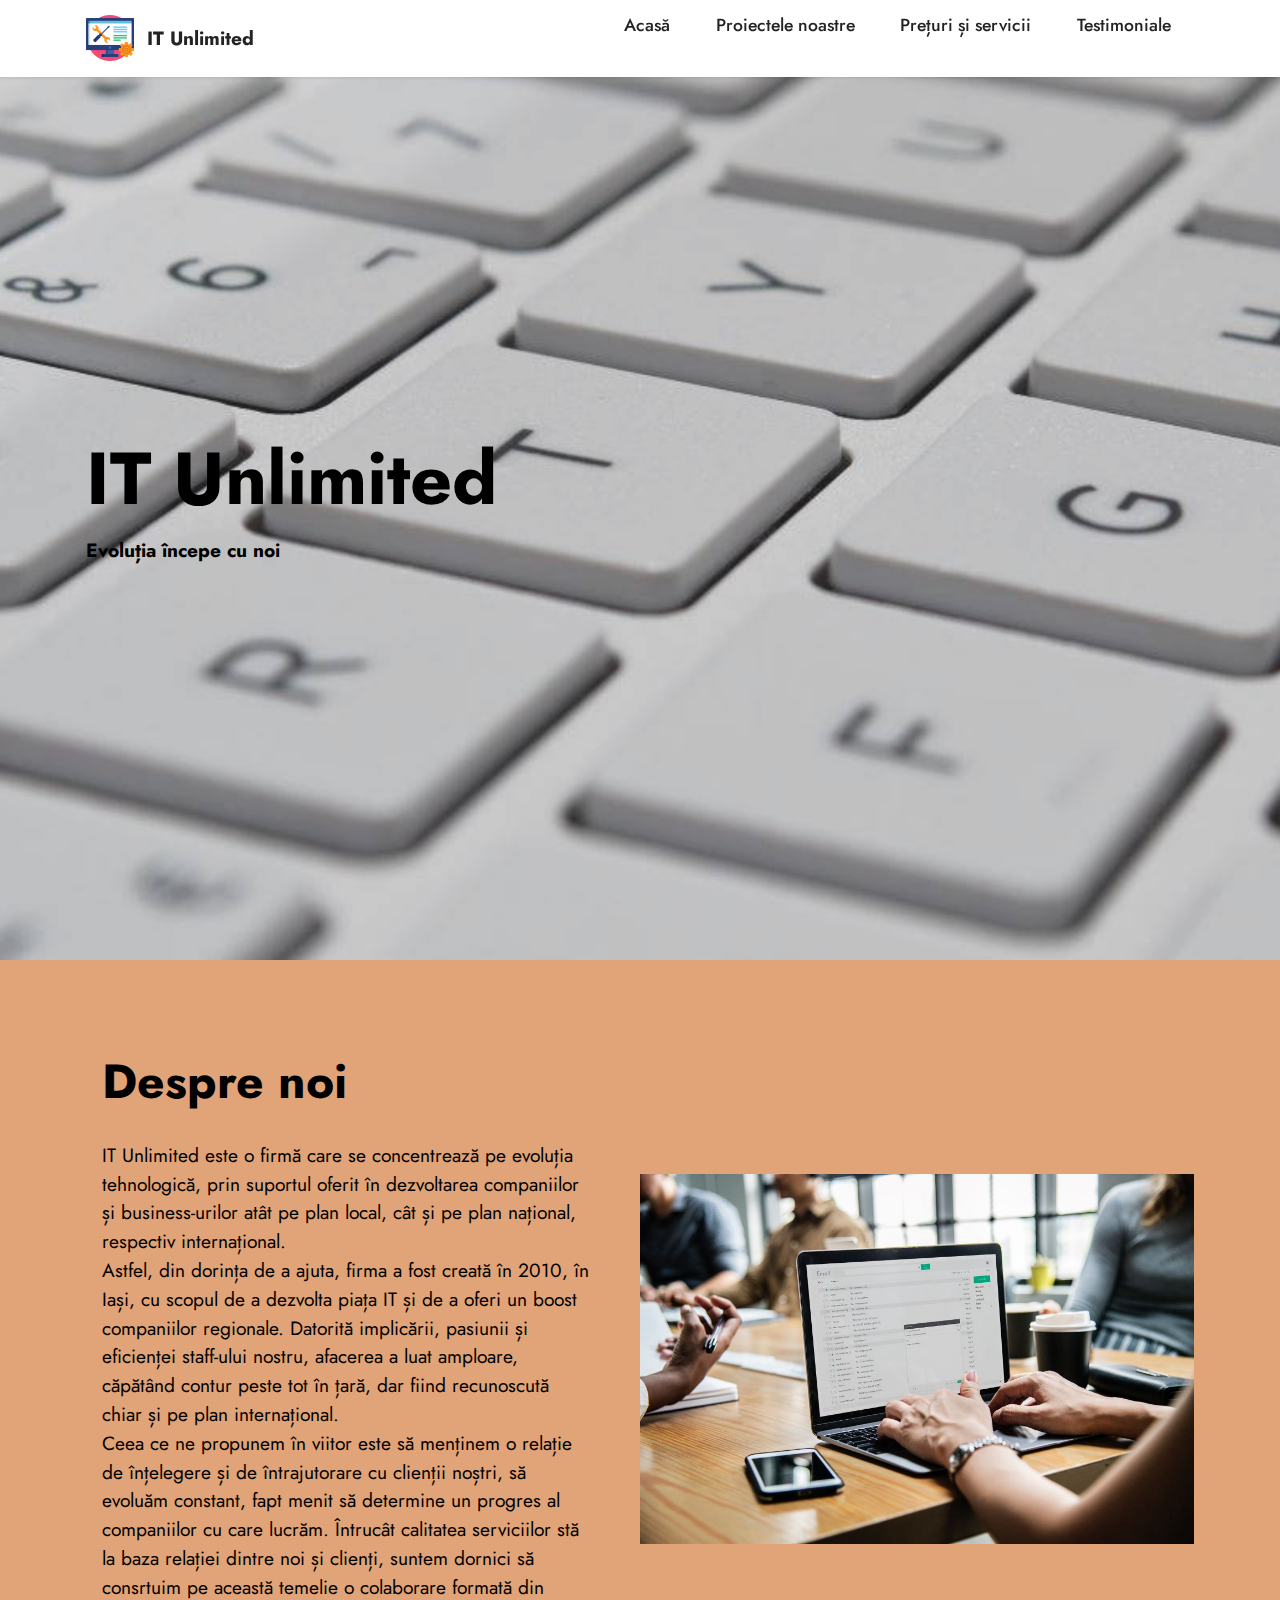
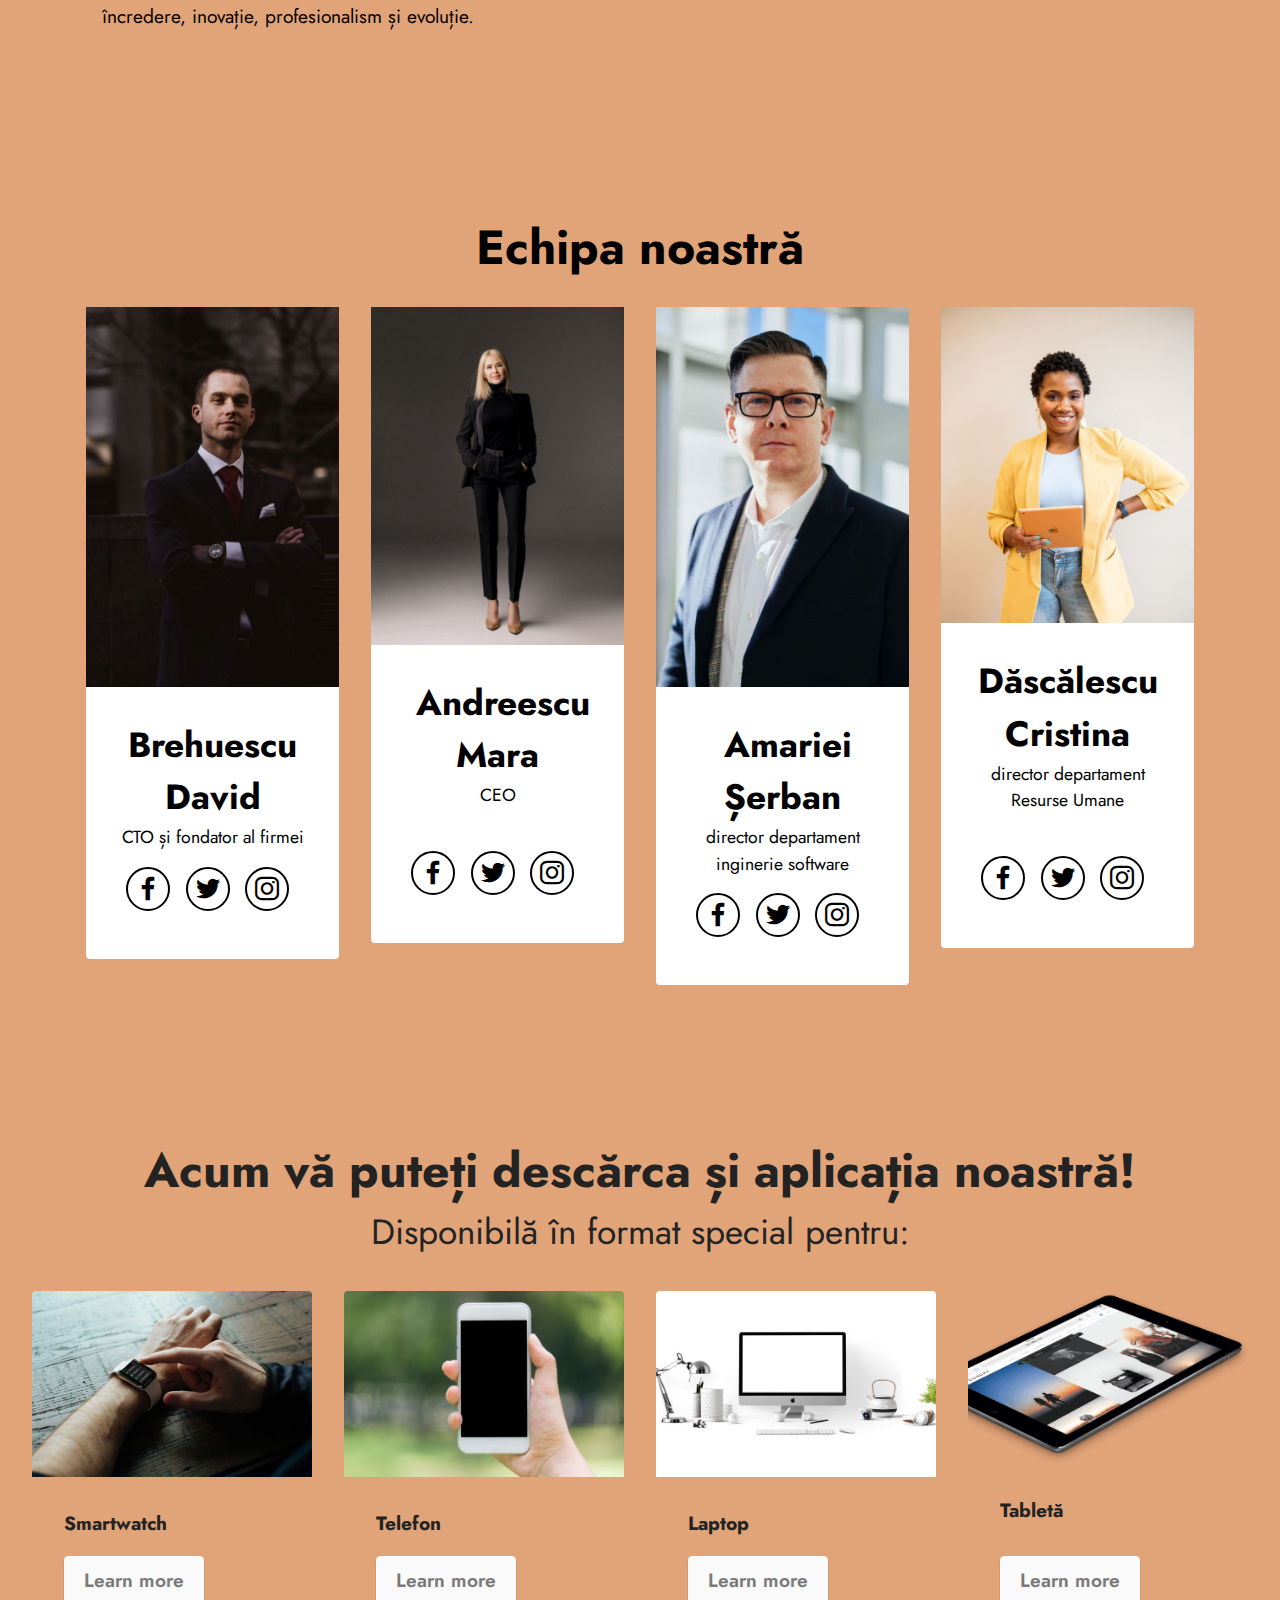
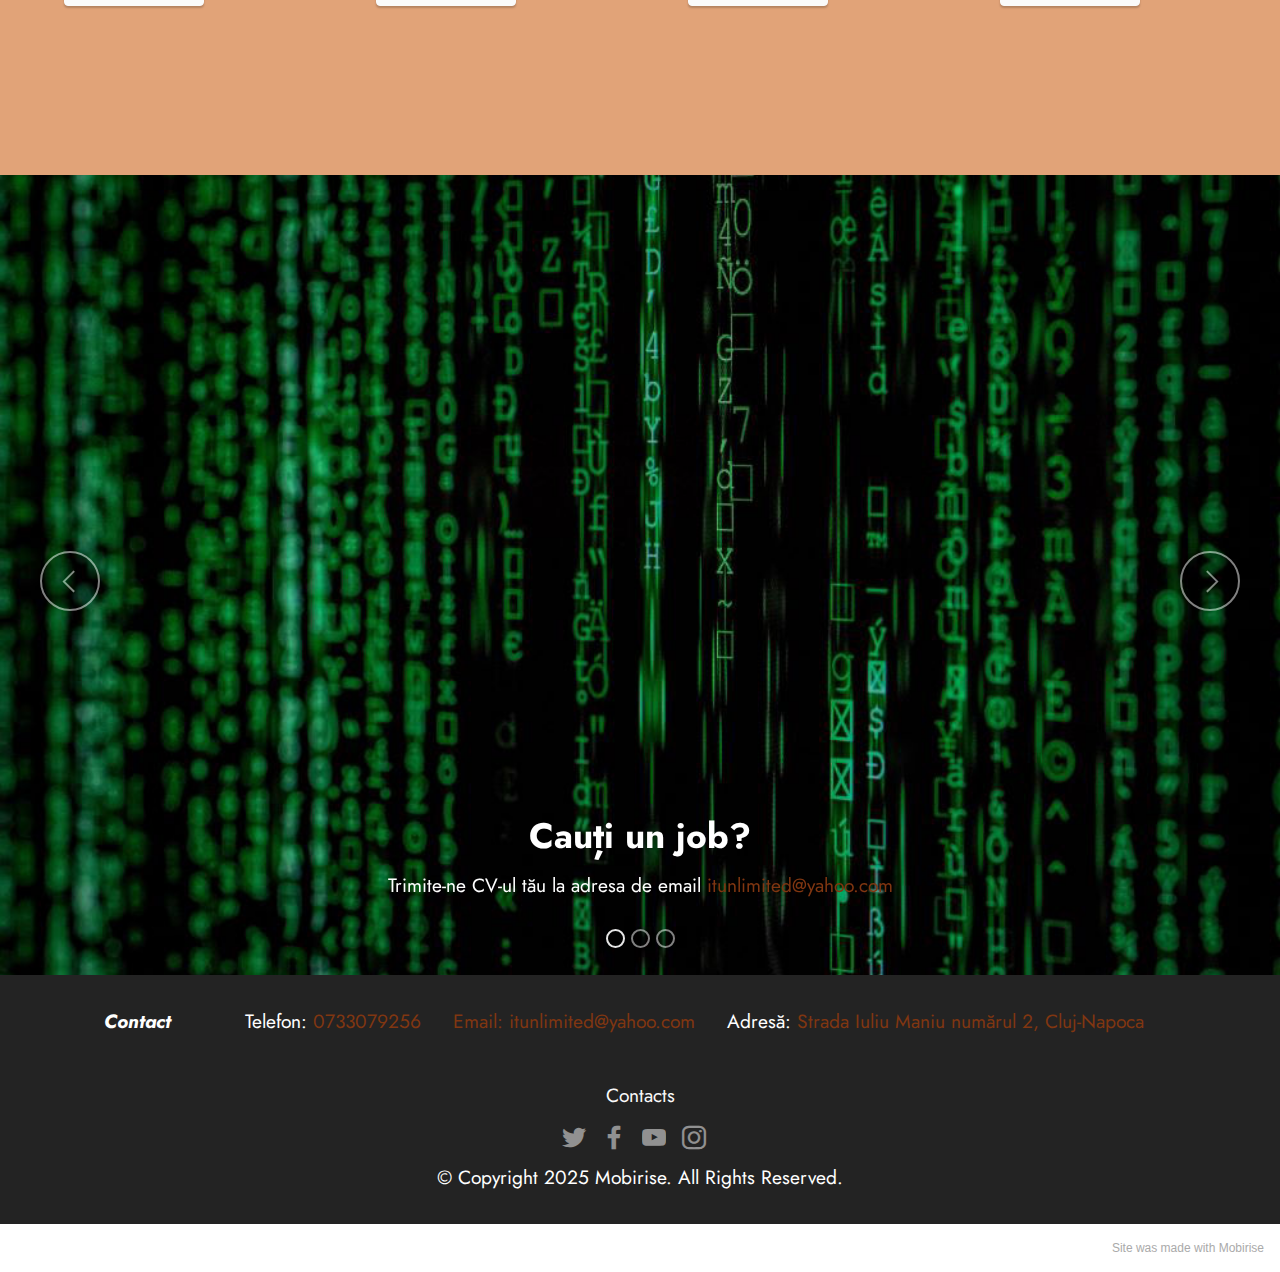
<file: index.html>
<!DOCTYPE html>
<html  >
<head>
  <!-- Site made with Mobirise Website Builder v5.5.8, https://mobirise.com -->
  <meta charset="UTF-8">
  <meta http-equiv="X-UA-Compatible" content="IE=edge">
  <meta name="generator" content="Mobirise v5.5.8, mobirise.com">
  <meta name="viewport" content="width=device-width, initial-scale=1, minimum-scale=1">
  <link rel="shortcut icon" href="assets/images/technical-support-128x128.png" type="image/x-icon">
  <meta name="description" content="">
  
  
  <title>Home</title>
  <link rel="stylesheet" href="assets/web/assets/mobirise-icons2/mobirise2.css">
  <link rel="stylesheet" href="assets/bootstrap/css/bootstrap.min.css">
  <link rel="stylesheet" href="assets/bootstrap/css/bootstrap-grid.min.css">
  <link rel="stylesheet" href="assets/bootstrap/css/bootstrap-reboot.min.css">
  <link rel="stylesheet" href="assets/dropdown/css/style.css">
  <link rel="stylesheet" href="assets/socicon/css/styles.css">
  <link rel="stylesheet" href="assets/theme/css/style.css">
  <link rel="preload" href="https://fonts.googleapis.com/css?family=Jost:100,200,300,400,500,600,700,800,900,100i,200i,300i,400i,500i,600i,700i,800i,900i&display=swap" as="style" onload="this.onload=null;this.rel='stylesheet'">
  <noscript><link rel="stylesheet" href="https://fonts.googleapis.com/css?family=Jost:100,200,300,400,500,600,700,800,900,100i,200i,300i,400i,500i,600i,700i,800i,900i&display=swap"></noscript>
  <link rel="preload" as="style" href="assets/mobirise/css/mbr-additional.css"><link rel="stylesheet" href="assets/mobirise/css/mbr-additional.css" type="text/css">
  
  
  
  
</head>
<body>
  
  <section data-bs-version="5.1" class="menu menu2 cid-sUr5ZbtbQU" once="menu" id="menu2-1p">
    
    <nav class="navbar navbar-dropdown navbar-fixed-top navbar-expand-lg">
        <div class="container">
            <div class="navbar-brand">
                <span class="navbar-logo">
                    <a href="https://mobiri.se">
                        <img src="assets/images/technical-support-96x96.png" alt="Logo" style="height: 3rem;">
                    </a>
                </span>
                <span class="navbar-caption-wrap"><a class="navbar-caption text-black display-7" href="https://mobiri.se">IT Unlimited</a></span>
            </div>
            <button class="navbar-toggler" type="button" data-toggle="collapse" data-bs-toggle="collapse" data-target="#navbarSupportedContent" data-bs-target="#navbarSupportedContent" aria-controls="navbarNavAltMarkup" aria-expanded="false" aria-label="Toggle navigation">
                <div class="hamburger">
                    <span></span>
                    <span></span>
                    <span></span>
                    <span></span>
                </div>
            </button>
            <div class="collapse navbar-collapse" id="navbarSupportedContent">
                <ul class="navbar-nav nav-dropdown nav-right" data-app-modern-menu="true"><li class="nav-item"><a class="nav-link link text-black text-primary display-4" href="index.html">&nbsp; &nbsp; &nbsp; Acasă</a></li><li class="nav-item"><a class="nav-link link text-black text-primary display-4" href="page4.html">Proiectele noastre</a></li>
                    <li class="nav-item"><a class="nav-link link text-black text-primary display-4" href="page5.html">Prețuri și servicii<br><br></a>
                    </li><li class="nav-item"><a class="nav-link link text-black text-primary display-4" href="page6.html#top">Testimoniale</a></li></ul>
                
                
            </div>
        </div>
    </nav>
</section>

<section data-bs-version="5.1" class="header1 cid-sUr582c427 mbr-fullscreen" id="header1-1h">

    

    <div class="mbr-overlay" style="opacity: 0.1; background-color: rgb(250, 250, 250);"></div>

    <div class="container">
        <div class="row">
            <div class="col-12 col-lg-5">
                <h1 class="mbr-section-title mbr-fonts-style mb-3 display-1"><strong>IT Unlimited</strong></h1>
                
                <p class="mbr-text mbr-fonts-style display-7"><strong>Evoluția începe cu noi&nbsp;</strong><br></p>
                
            </div>
        </div>
    </div>
</section>

<section data-bs-version="5.1" class="features11 cid-sUr5x0bXcm" id="features12-1i">

    
    
    <div class="container">
        <div class="m-0 row align-items-center">
            <div class="col-12 col-lg">
                <div class="card-wrapper">
                    <div class="card-box">
                        <h4 class="card-title mbr-fonts-style mb-4 display-2">
                            <strong>Despre noi</strong></h4>
                        <p class="mbr-text mbr-fonts-style mb-4 display-7">IT Unlimited este o firmă care se concentrează pe evoluția tehnologică, prin suportul oferit în dezvoltarea companiilor și business-urilor atât pe plan local, cât și pe plan național, respectiv internațional.
<br> Astfel, din dorința de a ajuta, firma a fost creată în 2010, în Iași, cu scopul de a dezvolta piața IT și de a oferi un boost companiilor regionale. Datorită implicării, pasiunii și eficienței staff-ului nostru, afacerea a luat amploare, căpătând contur peste tot în țară, dar fiind recunoscută chiar și pe plan internațional.
<br> Ceea ce ne propunem în viitor este să menținem o relație de înțelegere și de întrajutorare cu clienții noștri, să evoluăm constant, fapt menit să determine un progres al companiilor cu care lucrăm. Întrucât calitatea serviciilor stă la baza relației dintre noi și clienți, suntem dornici să consrtuim pe această temelie o colaborare formată din încredere, inovație, profesionalism și evoluție.&nbsp;<br></p>
                        <div class="mbr-text mbr-fonts-style counter-container display-7"><div></div></div>
                        
                    </div>
                </div>
            </div>
            <div class="p-0 col-12 col-lg-6 md-pb">
                <div class="image-wrapper">
                    <img src="assets/images/adult-business-businessmanrees-1000x667.jpg" alt="Despre firmă">
                </div>
            </div>
        </div>
    </div>
</section>

<section data-bs-version="5.1" class="team1 cid-sUr5xWdkia" id="team1-1j">
    

    
    <div class="container">
        <div class="row justify-content-center">
            <div class="col-12">
                <h3 class="mbr-section-title mbr-fonts-style align-center mb-4 display-2">
                    <strong>Echipa noastră</strong></h3>
                
            </div>
            <div class="col-sm-6 col-lg-3">
                <div class="card-wrap">
                    <div class="image-wrap">
                        <img src="assets/images/ctores-596x894.jpg" alt="CTO">
                    </div>
                    <div class="content-wrap">
                        <h5 class="mbr-section-title card-title mbr-fonts-style align-center m-0 display-5"><strong>Brehuescu David</strong></h5>
                        <h6 class="mbr-role mbr-fonts-style align-center mb-3 display-4">CTO și fondator al firmei</h6>
                        
                        <div class="social-row display-7">
                            <div class="soc-item">
                                <a href="https://www.facebook.com/fspac.ubb" target="_blank">
                                    <span class="mbr-iconfont socicon-facebook socicon"></span>
                                </a>
                            </div>
                            <div class="soc-item">
                                <a href="https://twitter.com/itvnews" target="_blank">
                                    <span class="mbr-iconfont socicon-twitter socicon"></span>
                                </a>
                            </div>
                            <div class="soc-item">
                                <a href="https://www.instagram.com/viceworldnews/" target="_blank">
                                    <span class="mbr-iconfont socicon-instagram socicon"></span>
                                </a>
                            </div>
                            
                            
                        </div>
                        
                    </div>
                </div>
            </div>

            <div class="col-sm-6 col-lg-3">
                <div class="card-wrap">
                    <div class="image-wrap">
                        <img src="assets/images/rsz-596x795.jpg" alt="CEO">
                    </div>
                    <div class="content-wrap">
                        <h5 class="mbr-section-title card-title mbr-fonts-style align-center m-0 display-5"><strong>&nbsp;Andreescu Mara</strong></h5>
                        <h6 class="mbr-role mbr-fonts-style align-center mb-3 display-4">CEO
<div><br></div></h6>
                        
                        <div class="social-row display-7">
                            <div class="soc-item">
                                <a href="https://www.facebook.com/fspac.ubb" target="_blank">
                                    <span class="mbr-iconfont socicon-facebook socicon"></span>
                                </a>
                            </div>
                            <div class="soc-item">
                                <a href="https://twitter.com/itvnews" target="_blank">
                                    <span class="mbr-iconfont socicon-twitter socicon"></span>
                                </a>
                            </div>
                            <div class="soc-item">
                                <a href="https://www.instagram.com/viceworldnews/" target="_blank">
                                    <span class="mbr-iconfont socicon-instagram socicon"></span>
                                </a>
                            </div>
                            
                            
                        </div>
                        
                    </div>
                </div>
            </div>

            <div class="col-sm-6 col-lg-3">
                <div class="card-wrap">
                    <div class="image-wrap">
                        <img src="assets/images/softwareresz-596x894.jpg" alt="Director software">
                    </div>
                    <div class="content-wrap">
                        <h5 class="mbr-section-title card-title mbr-fonts-style align-center m-0 display-5"><strong>&nbsp;Amariei Șerban</strong></h5>
                        <h6 class="mbr-role mbr-fonts-style align-center mb-3 display-4">director departament inginerie software</h6>
                        
                        <div class="social-row display-7">
                            <div class="soc-item">
                                <a href="https://www.facebook.com/fspac.ubb" target="_blank">
                                    <span class="mbr-iconfont socicon-facebook socicon"></span>
                                </a>
                            </div>
                            <div class="soc-item">
                                <a href="https://twitter.com/itvnews" target="_blank">
                                    <span class="mbr-iconfont socicon-twitter socicon"></span>
                                </a>
                            </div>
                            <div class="soc-item">
                                <a href="https://www.instagram.com/viceworldnews/" target="_blank">
                                    <span class="mbr-iconfont socicon-instagram socicon"></span>
                                </a>
                            </div>
                            
                            
                        </div>
                        
                    </div>
                </div>
            </div>

            <div class="col-sm-6 col-lg-3">
                <div class="card-wrap">
                    <div class="image-wrap">
                        <img src="assets/images/ceores-596x745.jpg" alt="HR">
                    </div>
                    <div class="content-wrap">
                        <h5 class="mbr-section-title card-title mbr-fonts-style align-center m-0 display-5"><strong>Dăscălescu Cristina</strong></h5>
                        <h6 class="mbr-role mbr-fonts-style align-center mb-3 display-4">director departament Resurse Umane
<div><br></div></h6>
                        
                        <div class="social-row display-7">
                            <div class="soc-item">
                                <a href="https://www.facebook.com/fspac.ubb" target="_blank">
                                    <span class="mbr-iconfont socicon-facebook socicon"></span>
                                </a>
                            </div>
                            <div class="soc-item">
                                <a href="https://twitter.com/itvnews" target="_blank">
                                    <span class="mbr-iconfont socicon-twitter socicon"></span>
                                </a>
                            </div>
                            <div class="soc-item">
                                <a href="https://www.instagram.com/viceworldnews/" target="_blank">
                                    <span class="mbr-iconfont socicon-instagram socicon"></span>
                                </a>
                            </div>
                            
                            
                        </div>
                        
                    </div>
                </div>
            </div>
        </div>
    </div>
</section>

<section data-bs-version="5.1" class="gallery3 cid-sUr5ywxvq0" id="gallery3-1k">
    
    
    <div class="container-fluid">
        <div class="mbr-section-head">
            <h4 class="mbr-section-title mbr-fonts-style align-center mb-0 display-2"><strong>Acum vă puteți descărca și aplicația noastră!</strong></h4>
            <h5 class="mbr-section-subtitle mbr-fonts-style align-center mb-0 mt-2 display-5">Disponibilă în format special pentru:</h5>
        </div>
        <div class="row mt-4">
            <div class="item features-image сol-12 col-md-6 col-lg-3">
                <div class="item-wrapper">
                    <div class="item-img">
                        <img src="assets/images/app9re-646x431.jpg" alt="Smartwatch">
                    </div>
                    <div class="item-content">
                        <h5 class="item-title mbr-fonts-style display-7"><strong>Smartwatch</strong></h5>
                        
                        
                    </div>
                    <div class="mbr-section-btn item-footer mt-2"><a href="https://www.adobe.com/ro/products/photoshop.html?skwcid=AL!3085!3!393353243470!b!!g!!%2Bphotoshop&mv=search&sdid=LZ32SYVR&ef_id=Cj0KCQiAuP-OBhDqARIsAD4XHpeN4qaWfvz90fY2RXuFdAo7cX-t1lB4l5i7xqbubK2wnyVwxMdy2BUaArm2EALw_wcB:G:s&s_kwcid=AL!3085!3!393353243470!b!!g!!%2Bphotoshop!1473712019!56716948066&gclid=Cj0KCQiAuP-OBhDqARIsAD4XHpeN4qaWfvz90fY2RXuFdAo7cX-t1lB4l5i7xqbubK2wnyVwxMdy2BUaArm2EALw_wcB" class="btn item-btn btn-white display-7" target="_blank">Learn
                            more</a></div>
                </div>
            </div>
            <div class="item features-image сol-12 col-md-6 col-lg-3">
                <div class="item-wrapper">
                    <div class="item-img">
                        <img src="assets/images/mockup2re-646x430.jpg" alt="Telefon">
                    </div>
                    <div class="item-content">
                        <h5 class="item-title mbr-fonts-style display-7"><strong>Telefon</strong></h5>
                        
                        
                    </div>
                    <div class="mbr-section-btn item-footer mt-2"><a href="https://www.adobe.com/ro/products/photoshop.html?skwcid=AL!3085!3!393353243470!b!!g!!%2Bphotoshop&mv=search&sdid=LZ32SYVR&ef_id=Cj0KCQiAuP-OBhDqARIsAD4XHpeN4qaWfvz90fY2RXuFdAo7cX-t1lB4l5i7xqbubK2wnyVwxMdy2BUaArm2EALw_wcB:G:s&s_kwcid=AL!3085!3!393353243470!b!!g!!%2Bphotoshop!1473712019!56716948066&gclid=Cj0KCQiAuP-OBhDqARIsAD4XHpeN4qaWfvz90fY2RXuFdAo7cX-t1lB4l5i7xqbubK2wnyVwxMdy2BUaArm2EALw_wcB" class="btn item-btn btn-white display-7" target="_blank">Learn
                            more</a></div>
                </div>
            </div>
            <div class="item features-image сol-12 col-md-6 col-lg-3">
                <div class="item-wrapper">
                    <div class="item-img">
                        <img src="assets/images/pexels-photo-205316re-646x431.jpg" alt="Laptop">
                    </div>
                    <div class="item-content">
                        <h5 class="item-title mbr-fonts-style display-7"><strong>Laptop</strong></h5>
                        
                        
                    </div>
                    <div class="mbr-section-btn item-footer mt-2"><a href="https://www.adobe.com/ro/products/photoshop.html?skwcid=AL!3085!3!393353243470!b!!g!!%2Bphotoshop&mv=search&sdid=LZ32SYVR&ef_id=Cj0KCQiAuP-OBhDqARIsAD4XHpeN4qaWfvz90fY2RXuFdAo7cX-t1lB4l5i7xqbubK2wnyVwxMdy2BUaArm2EALw_wcB:G:s&s_kwcid=AL!3085!3!393353243470!b!!g!!%2Bphotoshop!1473712019!56716948066&gclid=Cj0KCQiAuP-OBhDqARIsAD4XHpeN4qaWfvz90fY2RXuFdAo7cX-t1lB4l5i7xqbubK2wnyVwxMdy2BUaArm2EALw_wcB" class="btn item-btn btn-white display-7" target="_blank">Learn
                            more</a></div>
                </div>
            </div>
            <div class="item features-image сol-12 col-md-6 col-lg-3">
                <div class="item-wrapper">
                    <div class="item-img">
                        <img src="assets/images/home-2-1re-646x399.png" alt="Tableta" title="">
                    </div>
                    <div class="item-content">
                        <h5 class="item-title mbr-fonts-style display-7"><strong>Tabletă</strong></h5>
                        
                        
                    </div>
                    <div class="mbr-section-btn item-footer mt-2"><a href="https://www.adobe.com/ro/products/photoshop.html?skwcid=AL!3085!3!393353243470!b!!g!!%2Bphotoshop&mv=search&sdid=LZ32SYVR&ef_id=Cj0KCQiAuP-OBhDqARIsAD4XHpeN4qaWfvz90fY2RXuFdAo7cX-t1lB4l5i7xqbubK2wnyVwxMdy2BUaArm2EALw_wcB:G:s&s_kwcid=AL!3085!3!393353243470!b!!g!!%2Bphotoshop!1473712019!56716948066&gclid=Cj0KCQiAuP-OBhDqARIsAD4XHpeN4qaWfvz90fY2RXuFdAo7cX-t1lB4l5i7xqbubK2wnyVwxMdy2BUaArm2EALw_wcB" class="btn item-btn btn-white display-7" target="_blank">Learn
                            more</a></div>
                </div>
            </div>
        </div>
    </div>
</section>

<section data-bs-version="5.1" class="slider1 cid-sUr5yYLBCg" id="slider1-1l">
    
    <div class="carousel slide" id="sUr74VwUQ7" data-interval="5000" data-bs-interval="5000">
        <ol class="carousel-indicators">
            <li data-slide-to="0" data-bs-slide-to="0" class="active" data-target="#sUr74VwUQ7" data-bs-target="#sUr74VwUQ7"></li>
            <li data-slide-to="1" data-bs-slide-to="1" data-target="#sUr74VwUQ7" data-bs-target="#sUr74VwUQ7"></li>
            <li data-slide-to="2" data-bs-slide-to="2" data-target="#sUr74VwUQ7" data-bs-target="#sUr74VwUQ7"></li>
        </ol>
        <div class="carousel-inner">
            <div class="carousel-item slider-image item active">
                <div class="item-wrapper">
                    <img class="d-block w-100" src="assets/images/code4re-1000x667.jpg">
                    
                    <div class="carousel-caption">
                        <h5 class="mbr-section-subtitle mbr-fonts-style display-5"><strong>Cauți un job?</strong></h5>
                        <p class="mbr-section-text mbr-fonts-style display-7">Trimite-ne CV-ul tău la adresa de email <a href="mailto:itunlimited@yahoo.com" class="text-primary">itunlimited@yahoo.com</a></p>
                    </div>
                </div>
            </div>
            <div class="carousel-item slider-image item">
                <div class="item-wrapper">
                    <img class="d-block w-100" src="assets/images/code2re-1000x677.jpg">
                    
                    <div class="carousel-caption">
                        <h5 class="mbr-section-subtitle mbr-fonts-style display-5"></h5>
                        <p class="mbr-section-text mbr-fonts-style display-7"></p>
                    </div>
                </div>
            </div>
            <div class="carousel-item slider-image item">
                <div class="item-wrapper">
                    <img class="d-block w-100" src="assets/images/codere-1000x538.jpg">
                    
                    <div class="carousel-caption">
                        <h5 class="mbr-section-subtitle mbr-fonts-style display-5"></h5>
                        <p class="mbr-section-text mbr-fonts-style display-7"></p>
                    </div>
                </div>
            </div>
        </div>
        <a class="carousel-control carousel-control-prev" role="button" data-slide="prev" data-bs-slide="prev" href="#sUr74VwUQ7">
            <span class="mobi-mbri mobi-mbri-arrow-prev" aria-hidden="true"></span>
            <span class="sr-only visually-hidden">Previous</span>
        </a>
        <a class="carousel-control carousel-control-next" role="button" data-slide="next" data-bs-slide="next" href="#sUr74VwUQ7">
            <span class="mobi-mbri mobi-mbri-arrow-next" aria-hidden="true"></span>
            <span class="sr-only visually-hidden">Next</span>
        </a>
    </div>
</section>

<section data-bs-version="5.1" class="footer3 cid-sUr5B14SKM" once="footers" id="footer3-1m">

    

    

    <div class="container">
        <div class="row align-center mbr-white">
            <div class="row row-links">
                <ul class="foot-menu">
                    
                    
                    
                    
                    
                <li class="foot-menu-item mbr-fonts-style display-7"><strong><em>Contact&nbsp; &nbsp; &nbsp; &nbsp;</em></strong></li><li class="foot-menu-item mbr-fonts-style display-7">Telefon: <a href="tel:0733079256" class="text-primary">0733079256</a></li><li class="foot-menu-item mbr-fonts-style display-7"><a href="mailto:itunlimited@yahoo.com" class="text-primary">Email: itunlimited@yahoo.com 
</a><div><br></div></li><li class="foot-menu-item mbr-fonts-style display-7">Adresă: <a href="https://goo.gl/maps/mQZ6M6vbwQvtQHf3A" class="text-primary">Strada Iuliu Maniu numărul 2, Cluj-Napoca</a>
<div><br></div></li><li class="foot-menu-item mbr-fonts-style display-7"></li><li class="foot-menu-item mbr-fonts-style display-7"><a href="index.html#contacts4-21" class="text-white">Contacts</a></li></ul>
            </div>
            <div class="row social-row">
                <div class="social-list align-right pb-2">
                    
                    
                    
                    
                    
                    
                <div class="soc-item">
                        <a href="https://twitter.com/itvnews" target="_blank">
                            <span class="mbr-iconfont mbr-iconfont-social socicon-twitter socicon"></span>
                        </a>
                    </div><div class="soc-item">
                        <a href="https://www.facebook.com/fspac.ubb" target="_blank">
                            <span class="mbr-iconfont mbr-iconfont-social socicon-facebook socicon"></span>
                        </a>
                    </div><div class="soc-item">
                        <a href="https://www.youtube.com/watch?v=pQN-pnXPaVg&t=766s" target="_blank">
                            <span class="mbr-iconfont mbr-iconfont-social socicon-youtube socicon"></span>
                        </a>
                    </div><div class="soc-item">
                        <a href="https://www.instagram.com/viceworldnews/" target="_blank">
                            <span class="mbr-iconfont mbr-iconfont-social socicon-instagram socicon"></span>
                        </a>
                    </div></div>
            </div>
            <div class="row row-copirayt">
                <p class="mbr-text mb-0 mbr-fonts-style mbr-white align-center display-7">
                    © Copyright 2025 Mobirise. All Rights Reserved.
                </p>
            </div>
        </div>
    </div>
</section><section style="background-color: #fff; font-family: -apple-system, BlinkMacSystemFont, 'Segoe UI', 'Roboto', 'Helvetica Neue', Arial, sans-serif; color:#aaa; font-size:12px; padding: 0; align-items: center; display: flex;"><a href="https://mobirise.site/k" style="flex: 1 1; height: 3rem; padding-left: 1rem;"></a><p style="flex: 0 0 auto; margin:0; padding-right:1rem;">Site <a href="https://mobirise.site/f" style="color:#aaa;">was made</a> with Mobirise</p></section><script src="assets/bootstrap/js/bootstrap.bundle.min.js"></script>  <script src="assets/smoothscroll/smooth-scroll.js"></script>  <script src="assets/ytplayer/index.js"></script>  <script src="assets/dropdown/js/navbar-dropdown.js"></script>  <script src="assets/theme/js/script.js"></script>  
  
  
</body>
</html>
</file>
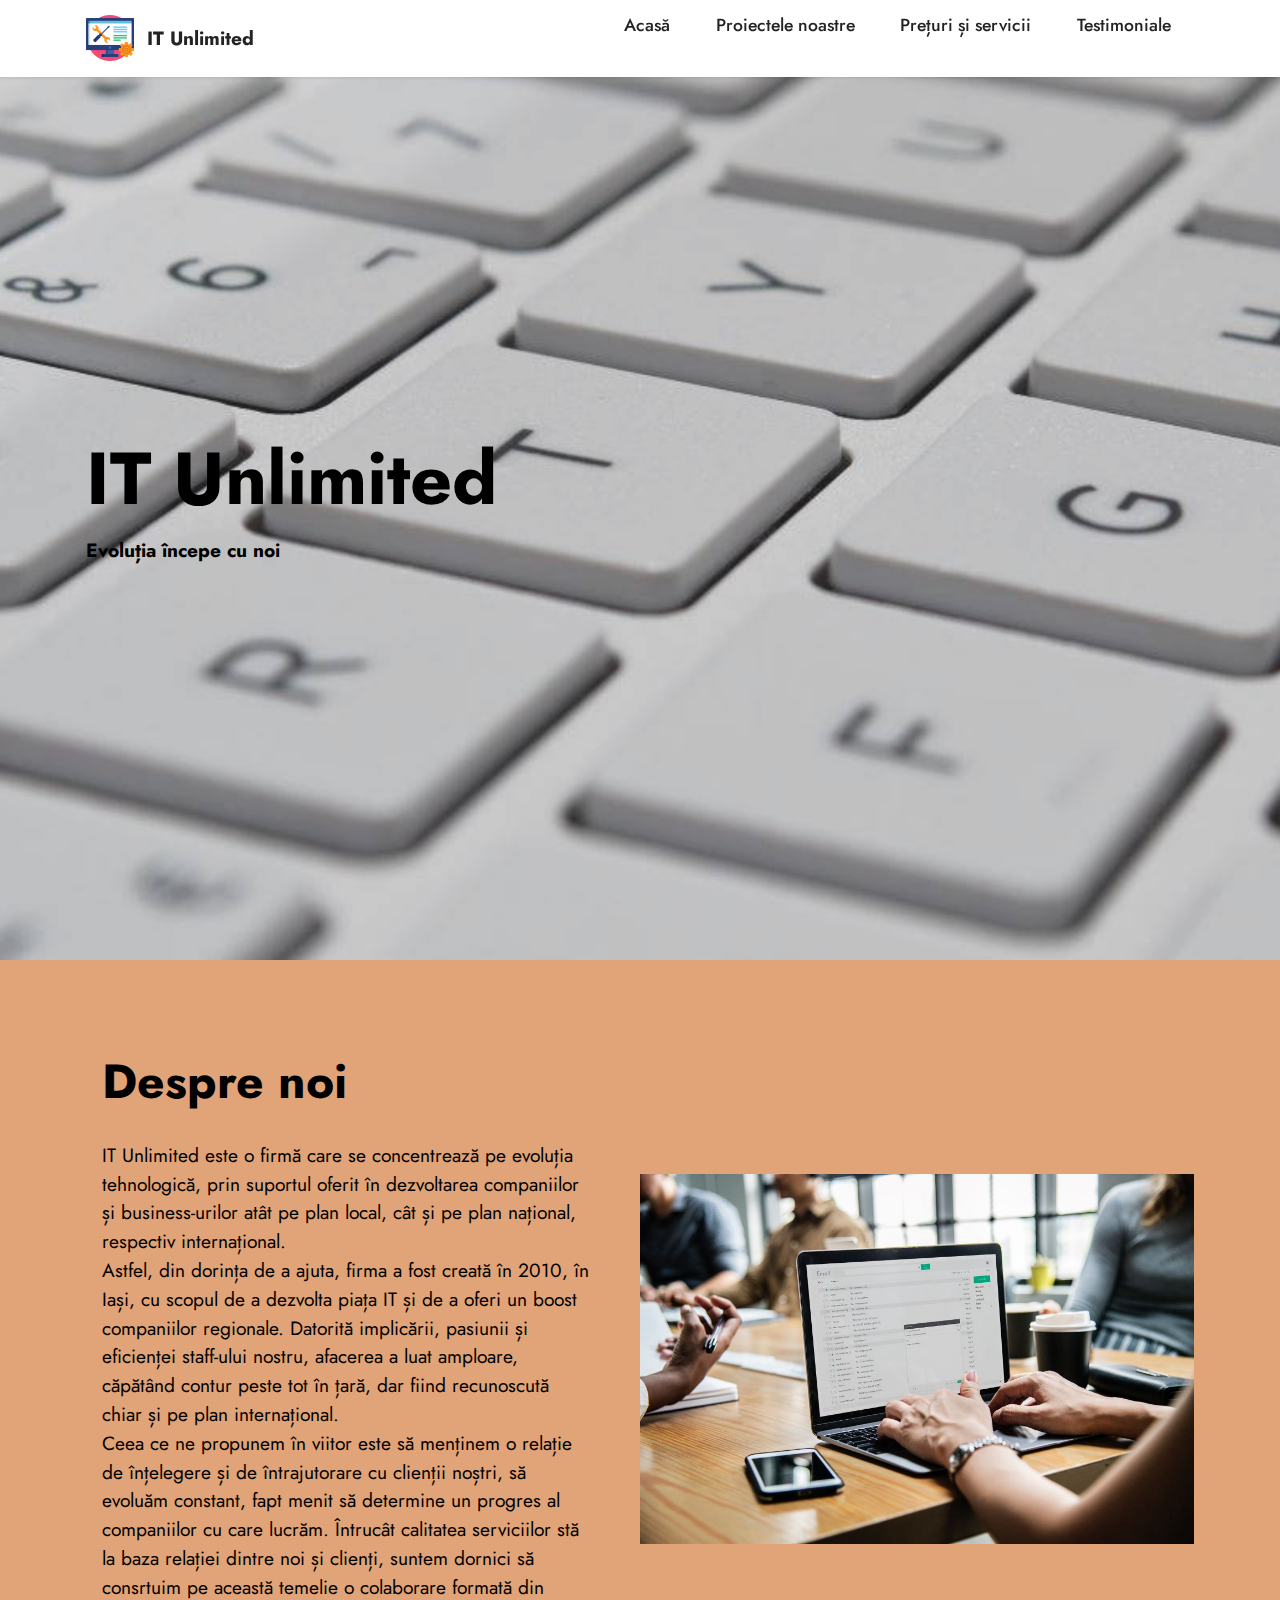
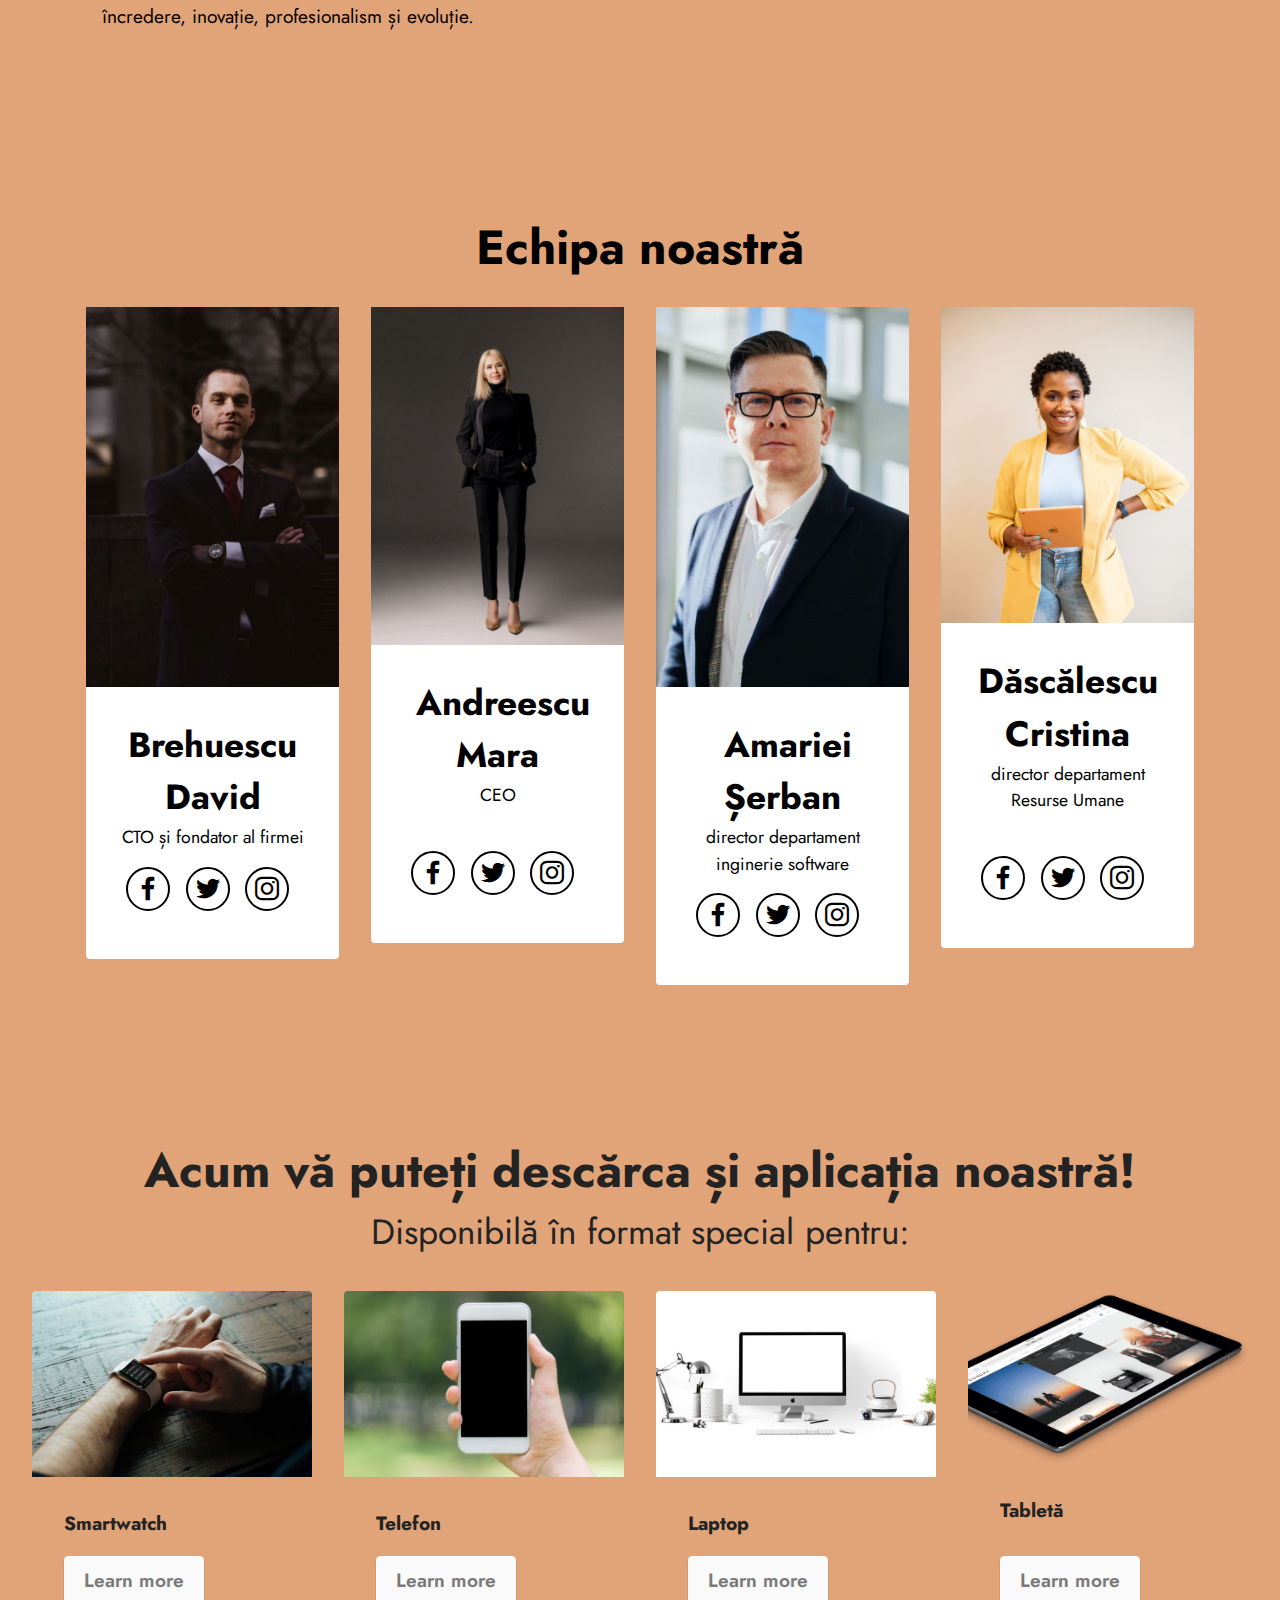
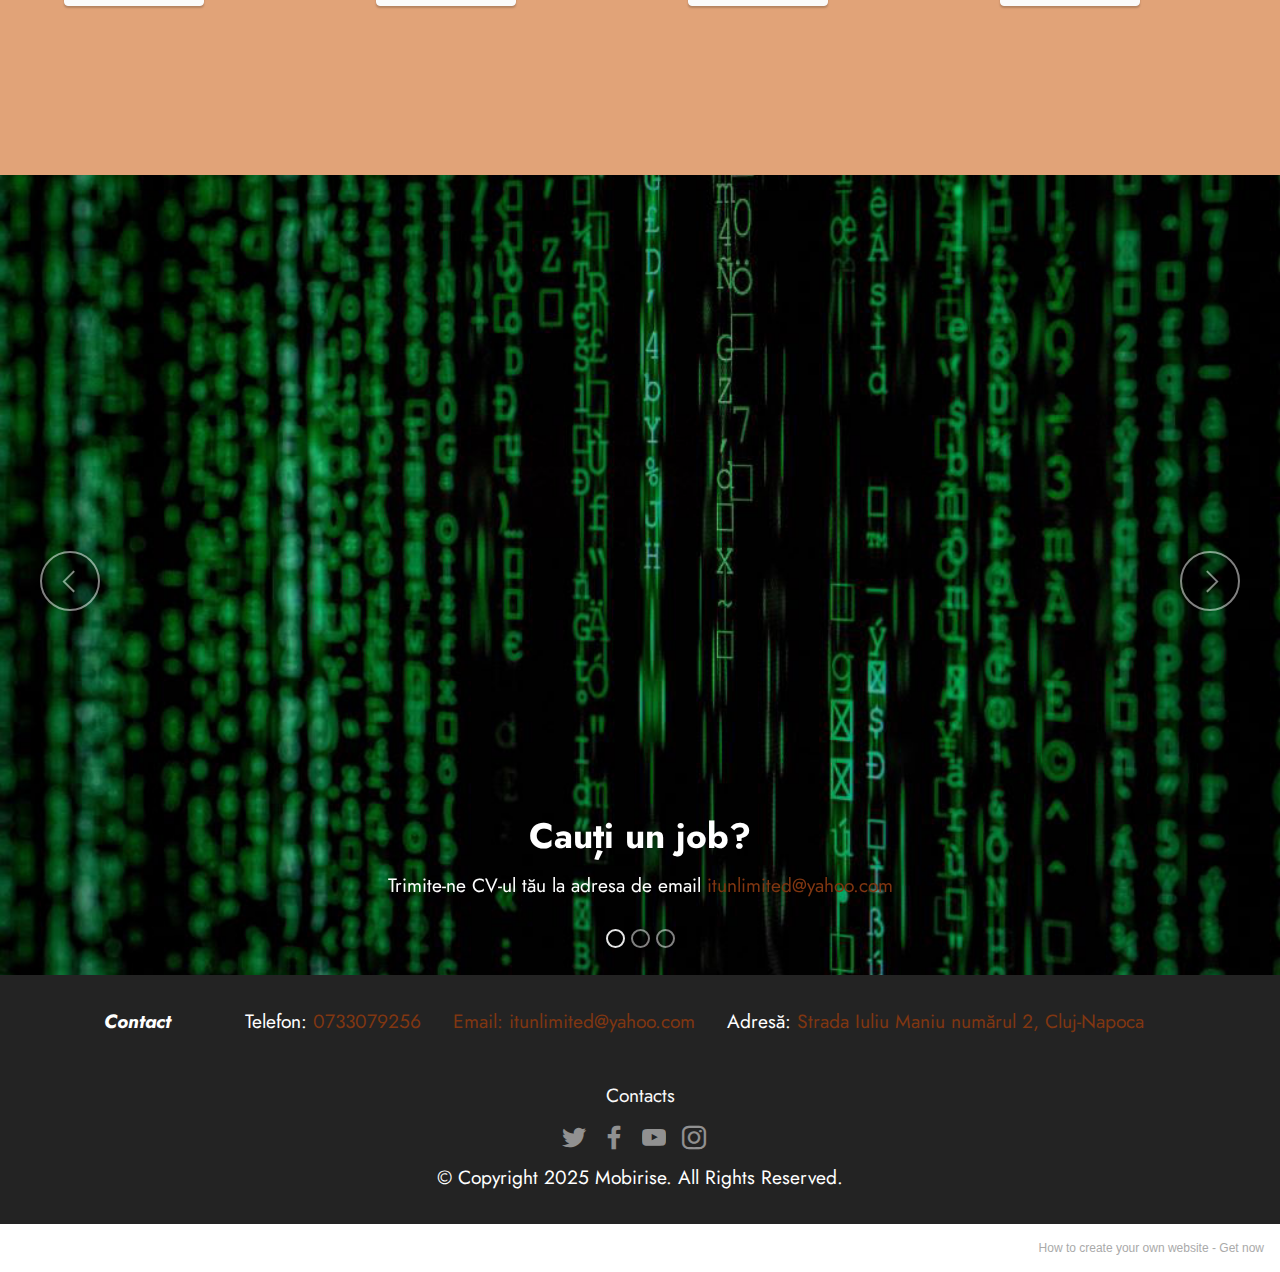
<file: inde.html>
<!DOCTYPE html>
<html  >
<head>
  <!-- Site made with Mobirise Website Builder v5.5.8, https://mobirise.com -->
  <meta charset="UTF-8">
  <meta http-equiv="X-UA-Compatible" content="IE=edge">
  <meta name="generator" content="Mobirise v5.5.8, mobirise.com">
  <meta name="viewport" content="width=device-width, initial-scale=1, minimum-scale=1">
  <link rel="shortcut icon" href="assets/images/technical-support-128x128.png" type="image/x-icon">
  <meta name="description" content="">
  
  
  <title>Pagina principală</title>
  <link rel="stylesheet" href="assets/web/assets/mobirise-icons2/mobirise2.css">
  <link rel="stylesheet" href="assets/bootstrap/css/bootstrap.min.css">
  <link rel="stylesheet" href="assets/bootstrap/css/bootstrap-grid.min.css">
  <link rel="stylesheet" href="assets/bootstrap/css/bootstrap-reboot.min.css">
  <link rel="stylesheet" href="assets/dropdown/css/style.css">
  <link rel="stylesheet" href="assets/socicon/css/styles.css">
  <link rel="stylesheet" href="assets/theme/css/style.css">
  <link rel="preload" href="https://fonts.googleapis.com/css?family=Jost:100,200,300,400,500,600,700,800,900,100i,200i,300i,400i,500i,600i,700i,800i,900i&display=swap" as="style" onload="this.onload=null;this.rel='stylesheet'">
  <noscript><link rel="stylesheet" href="https://fonts.googleapis.com/css?family=Jost:100,200,300,400,500,600,700,800,900,100i,200i,300i,400i,500i,600i,700i,800i,900i&display=swap"></noscript>
  <link rel="preload" as="style" href="assets/mobirise/css/mbr-additional.css"><link rel="stylesheet" href="assets/mobirise/css/mbr-additional.css" type="text/css">
  
  
  
  
</head>
<body>
  
  <section data-bs-version="5.1" class="menu menu2 cid-sFCw1qGFAI" once="menu" id="menu2-m">
    
    <nav class="navbar navbar-dropdown navbar-fixed-top navbar-expand-lg">
        <div class="container">
            <div class="navbar-brand">
                <span class="navbar-logo">
                    <a href="https://mobiri.se">
                        <img src="assets/images/technical-support-96x96.png" alt="Logo" style="height: 3rem;">
                    </a>
                </span>
                <span class="navbar-caption-wrap"><a class="navbar-caption text-black display-7" href="https://mobiri.se">IT Unlimited</a></span>
            </div>
            <button class="navbar-toggler" type="button" data-toggle="collapse" data-bs-toggle="collapse" data-target="#navbarSupportedContent" data-bs-target="#navbarSupportedContent" aria-controls="navbarNavAltMarkup" aria-expanded="false" aria-label="Toggle navigation">
                <div class="hamburger">
                    <span></span>
                    <span></span>
                    <span></span>
                    <span></span>
                </div>
            </button>
            <div class="collapse navbar-collapse" id="navbarSupportedContent">
                <ul class="navbar-nav nav-dropdown nav-right" data-app-modern-menu="true"><li class="nav-item"><a class="nav-link link text-black text-primary display-4" href="index.html">&nbsp; &nbsp; &nbsp; Acasă</a></li><li class="nav-item"><a class="nav-link link text-black text-primary display-4" href="page4.html">Proiectele noastre</a></li>
                    <li class="nav-item"><a class="nav-link link text-black text-primary display-4" href="page5.html">Prețuri și servicii<br><br></a>
                    </li><li class="nav-item"><a class="nav-link link text-black text-primary display-4" href="page6.html#top">Testimoniale</a></li></ul>
                
                
            </div>
        </div>
    </nav>
</section>

<section data-bs-version="5.1" class="header1 cid-sUjlVA7aAA mbr-fullscreen" id="header1-o">

    

    <div class="mbr-overlay" style="opacity: 0.1; background-color: rgb(250, 250, 250);"></div>

    <div class="container">
        <div class="row">
            <div class="col-12 col-lg-5">
                <h1 class="mbr-section-title mbr-fonts-style mb-3 display-1"><strong>IT Unlimited</strong></h1>
                
                <p class="mbr-text mbr-fonts-style display-7"><strong>Evoluția începe cu noi&nbsp;</strong><br></p>
                
            </div>
        </div>
    </div>
</section>

<section data-bs-version="5.1" class="features11 cid-sUjmrFQK1l" id="features12-p">

    
    
    <div class="container">
        <div class="m-0 row align-items-center">
            <div class="col-12 col-lg">
                <div class="card-wrapper">
                    <div class="card-box">
                        <h4 class="card-title mbr-fonts-style mb-4 display-2">
                            <strong>Despre noi</strong></h4>
                        <p class="mbr-text mbr-fonts-style mb-4 display-7">IT Unlimited este o firmă care se concentrează pe evoluția tehnologică, prin suportul oferit în dezvoltarea companiilor și business-urilor atât pe plan local, cât și pe plan național, respectiv internațional.
<br> Astfel, din dorința de a ajuta, firma a fost creată în 2010, în Iași, cu scopul de a dezvolta piața IT și de a oferi un boost companiilor regionale. Datorită implicării, pasiunii și eficienței staff-ului nostru, afacerea a luat amploare, căpătând contur peste tot în țară, dar fiind recunoscută chiar și pe plan internațional.
<br> Ceea ce ne propunem în viitor este să menținem o relație de înțelegere și de întrajutorare cu clienții noștri, să evoluăm constant, fapt menit să determine un progres al companiilor cu care lucrăm. Întrucât calitatea serviciilor stă la baza relației dintre noi și clienți, suntem dornici să consrtuim pe această temelie o colaborare formată din încredere, inovație, profesionalism și evoluție.&nbsp;<br></p>
                        <div class="mbr-text mbr-fonts-style counter-container display-7"><div></div></div>
                        
                    </div>
                </div>
            </div>
            <div class="p-0 col-12 col-lg-6 md-pb">
                <div class="image-wrapper">
                    <img src="assets/images/adult-business-businessmanrees-1000x667.jpg" alt="Despre firmă">
                </div>
            </div>
        </div>
    </div>
</section>

<section data-bs-version="5.1" class="team1 cid-sUjsyTVg5H" id="team1-x">
    

    
    <div class="container">
        <div class="row justify-content-center">
            <div class="col-12">
                <h3 class="mbr-section-title mbr-fonts-style align-center mb-4 display-2">
                    <strong>Echipa noastră</strong></h3>
                
            </div>
            <div class="col-sm-6 col-lg-3">
                <div class="card-wrap">
                    <div class="image-wrap">
                        <img src="assets/images/ctores-596x894.jpg" alt="CTO">
                    </div>
                    <div class="content-wrap">
                        <h5 class="mbr-section-title card-title mbr-fonts-style align-center m-0 display-5"><strong>Brehuescu David</strong></h5>
                        <h6 class="mbr-role mbr-fonts-style align-center mb-3 display-4">CTO și fondator al firmei</h6>
                        
                        <div class="social-row display-7">
                            <div class="soc-item">
                                <a href="https://www.facebook.com/fspac.ubb" target="_blank">
                                    <span class="mbr-iconfont socicon-facebook socicon"></span>
                                </a>
                            </div>
                            <div class="soc-item">
                                <a href="https://twitter.com/itvnews" target="_blank">
                                    <span class="mbr-iconfont socicon-twitter socicon"></span>
                                </a>
                            </div>
                            <div class="soc-item">
                                <a href="https://www.instagram.com/viceworldnews/" target="_blank">
                                    <span class="mbr-iconfont socicon-instagram socicon"></span>
                                </a>
                            </div>
                            
                            
                        </div>
                        
                    </div>
                </div>
            </div>

            <div class="col-sm-6 col-lg-3">
                <div class="card-wrap">
                    <div class="image-wrap">
                        <img src="assets/images/rsz-596x795.jpg" alt="CEO">
                    </div>
                    <div class="content-wrap">
                        <h5 class="mbr-section-title card-title mbr-fonts-style align-center m-0 display-5"><strong>&nbsp;Andreescu Mara</strong></h5>
                        <h6 class="mbr-role mbr-fonts-style align-center mb-3 display-4">CEO
<div><br></div></h6>
                        
                        <div class="social-row display-7">
                            <div class="soc-item">
                                <a href="https://www.facebook.com/fspac.ubb" target="_blank">
                                    <span class="mbr-iconfont socicon-facebook socicon"></span>
                                </a>
                            </div>
                            <div class="soc-item">
                                <a href="https://twitter.com/itvnews" target="_blank">
                                    <span class="mbr-iconfont socicon-twitter socicon"></span>
                                </a>
                            </div>
                            <div class="soc-item">
                                <a href="https://www.instagram.com/viceworldnews/" target="_blank">
                                    <span class="mbr-iconfont socicon-instagram socicon"></span>
                                </a>
                            </div>
                            
                            
                        </div>
                        
                    </div>
                </div>
            </div>

            <div class="col-sm-6 col-lg-3">
                <div class="card-wrap">
                    <div class="image-wrap">
                        <img src="assets/images/softwareresz-596x894.jpg" alt="Director software">
                    </div>
                    <div class="content-wrap">
                        <h5 class="mbr-section-title card-title mbr-fonts-style align-center m-0 display-5"><strong>&nbsp;Amariei Șerban</strong></h5>
                        <h6 class="mbr-role mbr-fonts-style align-center mb-3 display-4">director departament inginerie software</h6>
                        
                        <div class="social-row display-7">
                            <div class="soc-item">
                                <a href="https://www.facebook.com/fspac.ubb" target="_blank">
                                    <span class="mbr-iconfont socicon-facebook socicon"></span>
                                </a>
                            </div>
                            <div class="soc-item">
                                <a href="https://twitter.com/itvnews" target="_blank">
                                    <span class="mbr-iconfont socicon-twitter socicon"></span>
                                </a>
                            </div>
                            <div class="soc-item">
                                <a href="https://www.instagram.com/viceworldnews/" target="_blank">
                                    <span class="mbr-iconfont socicon-instagram socicon"></span>
                                </a>
                            </div>
                            
                            
                        </div>
                        
                    </div>
                </div>
            </div>

            <div class="col-sm-6 col-lg-3">
                <div class="card-wrap">
                    <div class="image-wrap">
                        <img src="assets/images/ceores-596x745.jpg" alt="HR">
                    </div>
                    <div class="content-wrap">
                        <h5 class="mbr-section-title card-title mbr-fonts-style align-center m-0 display-5"><strong>Dăscălescu Cristina</strong></h5>
                        <h6 class="mbr-role mbr-fonts-style align-center mb-3 display-4">director departament Resurse Umane
<div><br></div></h6>
                        
                        <div class="social-row display-7">
                            <div class="soc-item">
                                <a href="https://www.facebook.com/fspac.ubb" target="_blank">
                                    <span class="mbr-iconfont socicon-facebook socicon"></span>
                                </a>
                            </div>
                            <div class="soc-item">
                                <a href="https://twitter.com/itvnews" target="_blank">
                                    <span class="mbr-iconfont socicon-twitter socicon"></span>
                                </a>
                            </div>
                            <div class="soc-item">
                                <a href="https://www.instagram.com/viceworldnews/" target="_blank">
                                    <span class="mbr-iconfont socicon-instagram socicon"></span>
                                </a>
                            </div>
                            
                            
                        </div>
                        
                    </div>
                </div>
            </div>
        </div>
    </div>
</section>

<section data-bs-version="5.1" class="gallery3 cid-sUqBxcbAMR" id="gallery3-18">
    
    
    <div class="container-fluid">
        <div class="mbr-section-head">
            <h4 class="mbr-section-title mbr-fonts-style align-center mb-0 display-2"><strong>Acum vă puteți descărca și aplicația noastră!</strong></h4>
            <h5 class="mbr-section-subtitle mbr-fonts-style align-center mb-0 mt-2 display-5">Disponibilă în format special pentru:</h5>
        </div>
        <div class="row mt-4">
            <div class="item features-image сol-12 col-md-6 col-lg-3">
                <div class="item-wrapper">
                    <div class="item-img">
                        <img src="assets/images/app9re-646x431.jpg" alt="Smartwatch">
                    </div>
                    <div class="item-content">
                        <h5 class="item-title mbr-fonts-style display-7"><strong>Smartwatch</strong></h5>
                        
                        
                    </div>
                    <div class="mbr-section-btn item-footer mt-2"><a href="https://www.adobe.com/ro/products/photoshop.html?skwcid=AL!3085!3!393353243470!b!!g!!%2Bphotoshop&mv=search&sdid=LZ32SYVR&ef_id=Cj0KCQiAuP-OBhDqARIsAD4XHpeN4qaWfvz90fY2RXuFdAo7cX-t1lB4l5i7xqbubK2wnyVwxMdy2BUaArm2EALw_wcB:G:s&s_kwcid=AL!3085!3!393353243470!b!!g!!%2Bphotoshop!1473712019!56716948066&gclid=Cj0KCQiAuP-OBhDqARIsAD4XHpeN4qaWfvz90fY2RXuFdAo7cX-t1lB4l5i7xqbubK2wnyVwxMdy2BUaArm2EALw_wcB" class="btn item-btn btn-white display-7" target="_blank">Learn
                            more</a></div>
                </div>
            </div>
            <div class="item features-image сol-12 col-md-6 col-lg-3">
                <div class="item-wrapper">
                    <div class="item-img">
                        <img src="assets/images/mockup2re-646x430.jpg" alt="Telefon">
                    </div>
                    <div class="item-content">
                        <h5 class="item-title mbr-fonts-style display-7"><strong>Telefon</strong></h5>
                        
                        
                    </div>
                    <div class="mbr-section-btn item-footer mt-2"><a href="https://www.adobe.com/ro/products/photoshop.html?skwcid=AL!3085!3!393353243470!b!!g!!%2Bphotoshop&mv=search&sdid=LZ32SYVR&ef_id=Cj0KCQiAuP-OBhDqARIsAD4XHpeN4qaWfvz90fY2RXuFdAo7cX-t1lB4l5i7xqbubK2wnyVwxMdy2BUaArm2EALw_wcB:G:s&s_kwcid=AL!3085!3!393353243470!b!!g!!%2Bphotoshop!1473712019!56716948066&gclid=Cj0KCQiAuP-OBhDqARIsAD4XHpeN4qaWfvz90fY2RXuFdAo7cX-t1lB4l5i7xqbubK2wnyVwxMdy2BUaArm2EALw_wcB" class="btn item-btn btn-white display-7" target="_blank">Learn
                            more</a></div>
                </div>
            </div>
            <div class="item features-image сol-12 col-md-6 col-lg-3">
                <div class="item-wrapper">
                    <div class="item-img">
                        <img src="assets/images/pexels-photo-205316re-646x431.jpg" alt="Laptop">
                    </div>
                    <div class="item-content">
                        <h5 class="item-title mbr-fonts-style display-7"><strong>Laptop</strong></h5>
                        
                        
                    </div>
                    <div class="mbr-section-btn item-footer mt-2"><a href="https://www.adobe.com/ro/products/photoshop.html?skwcid=AL!3085!3!393353243470!b!!g!!%2Bphotoshop&mv=search&sdid=LZ32SYVR&ef_id=Cj0KCQiAuP-OBhDqARIsAD4XHpeN4qaWfvz90fY2RXuFdAo7cX-t1lB4l5i7xqbubK2wnyVwxMdy2BUaArm2EALw_wcB:G:s&s_kwcid=AL!3085!3!393353243470!b!!g!!%2Bphotoshop!1473712019!56716948066&gclid=Cj0KCQiAuP-OBhDqARIsAD4XHpeN4qaWfvz90fY2RXuFdAo7cX-t1lB4l5i7xqbubK2wnyVwxMdy2BUaArm2EALw_wcB" class="btn item-btn btn-white display-7" target="_blank">Learn
                            more</a></div>
                </div>
            </div>
            <div class="item features-image сol-12 col-md-6 col-lg-3">
                <div class="item-wrapper">
                    <div class="item-img">
                        <img src="assets/images/home-2-1re-646x399.png" alt="Tableta" title="">
                    </div>
                    <div class="item-content">
                        <h5 class="item-title mbr-fonts-style display-7"><strong>Tabletă</strong></h5>
                        
                        
                    </div>
                    <div class="mbr-section-btn item-footer mt-2"><a href="https://www.adobe.com/ro/products/photoshop.html?skwcid=AL!3085!3!393353243470!b!!g!!%2Bphotoshop&mv=search&sdid=LZ32SYVR&ef_id=Cj0KCQiAuP-OBhDqARIsAD4XHpeN4qaWfvz90fY2RXuFdAo7cX-t1lB4l5i7xqbubK2wnyVwxMdy2BUaArm2EALw_wcB:G:s&s_kwcid=AL!3085!3!393353243470!b!!g!!%2Bphotoshop!1473712019!56716948066&gclid=Cj0KCQiAuP-OBhDqARIsAD4XHpeN4qaWfvz90fY2RXuFdAo7cX-t1lB4l5i7xqbubK2wnyVwxMdy2BUaArm2EALw_wcB" class="btn item-btn btn-white display-7" target="_blank">Learn
                            more</a></div>
                </div>
            </div>
        </div>
    </div>
</section>

<section data-bs-version="5.1" class="slider1 cid-sUqBPnJBY2" id="slider1-19">
    
    <div class="carousel slide" id="sUr761Jtda" data-interval="5000" data-bs-interval="5000">
        <ol class="carousel-indicators">
            <li data-slide-to="0" data-bs-slide-to="0" class="active" data-target="#sUr761Jtda" data-bs-target="#sUr761Jtda"></li>
            <li data-slide-to="1" data-bs-slide-to="1" data-target="#sUr761Jtda" data-bs-target="#sUr761Jtda"></li>
            <li data-slide-to="2" data-bs-slide-to="2" data-target="#sUr761Jtda" data-bs-target="#sUr761Jtda"></li>
        </ol>
        <div class="carousel-inner">
            <div class="carousel-item slider-image item active">
                <div class="item-wrapper">
                    <img class="d-block w-100" src="assets/images/code4re-1000x667.jpg">
                    
                    <div class="carousel-caption">
                        <h5 class="mbr-section-subtitle mbr-fonts-style display-5"><strong>Cauți un job?</strong></h5>
                        <p class="mbr-section-text mbr-fonts-style display-7">Trimite-ne CV-ul tău la adresa de email <a href="mailto:itunlimited@yahoo.com" class="text-primary">itunlimited@yahoo.com</a></p>
                    </div>
                </div>
            </div>
            <div class="carousel-item slider-image item">
                <div class="item-wrapper">
                    <img class="d-block w-100" src="assets/images/code2re-1000x677.jpg">
                    
                    <div class="carousel-caption">
                        <h5 class="mbr-section-subtitle mbr-fonts-style display-5"></h5>
                        <p class="mbr-section-text mbr-fonts-style display-7"></p>
                    </div>
                </div>
            </div>
            <div class="carousel-item slider-image item">
                <div class="item-wrapper">
                    <img class="d-block w-100" src="assets/images/codere-1000x538.jpg">
                    
                    <div class="carousel-caption">
                        <h5 class="mbr-section-subtitle mbr-fonts-style display-5"></h5>
                        <p class="mbr-section-text mbr-fonts-style display-7"></p>
                    </div>
                </div>
            </div>
        </div>
        <a class="carousel-control carousel-control-prev" role="button" data-slide="prev" data-bs-slide="prev" href="#sUr761Jtda">
            <span class="mobi-mbri mobi-mbri-arrow-prev" aria-hidden="true"></span>
            <span class="sr-only visually-hidden">Previous</span>
        </a>
        <a class="carousel-control carousel-control-next" role="button" data-slide="next" data-bs-slide="next" href="#sUr761Jtda">
            <span class="mobi-mbri mobi-mbri-arrow-next" aria-hidden="true"></span>
            <span class="sr-only visually-hidden">Next</span>
        </a>
    </div>
</section>

<section data-bs-version="5.1" class="footer3 cid-sUr5B14SKM" once="footers" id="footer3-1m">

    

    

    <div class="container">
        <div class="row align-center mbr-white">
            <div class="row row-links">
                <ul class="foot-menu">
                    
                    
                    
                    
                    
                <li class="foot-menu-item mbr-fonts-style display-7"><strong><em>Contact&nbsp; &nbsp; &nbsp; &nbsp;</em></strong></li><li class="foot-menu-item mbr-fonts-style display-7">Telefon: <a href="tel:0733079256" class="text-primary">0733079256</a></li><li class="foot-menu-item mbr-fonts-style display-7"><a href="mailto:itunlimited@yahoo.com" class="text-primary">Email: itunlimited@yahoo.com 
</a><div><br></div></li><li class="foot-menu-item mbr-fonts-style display-7">Adresă: <a href="https://goo.gl/maps/mQZ6M6vbwQvtQHf3A" class="text-primary">Strada Iuliu Maniu numărul 2, Cluj-Napoca</a>
<div><br></div></li><li class="foot-menu-item mbr-fonts-style display-7"></li><li class="foot-menu-item mbr-fonts-style display-7"><a href="index.html#contacts4-21" class="text-white">Contacts</a></li></ul>
            </div>
            <div class="row social-row">
                <div class="social-list align-right pb-2">
                    
                    
                    
                    
                    
                    
                <div class="soc-item">
                        <a href="https://twitter.com/itvnews" target="_blank">
                            <span class="mbr-iconfont mbr-iconfont-social socicon-twitter socicon"></span>
                        </a>
                    </div><div class="soc-item">
                        <a href="https://www.facebook.com/fspac.ubb" target="_blank">
                            <span class="mbr-iconfont mbr-iconfont-social socicon-facebook socicon"></span>
                        </a>
                    </div><div class="soc-item">
                        <a href="https://www.youtube.com/watch?v=pQN-pnXPaVg&t=766s" target="_blank">
                            <span class="mbr-iconfont mbr-iconfont-social socicon-youtube socicon"></span>
                        </a>
                    </div><div class="soc-item">
                        <a href="https://www.instagram.com/viceworldnews/" target="_blank">
                            <span class="mbr-iconfont mbr-iconfont-social socicon-instagram socicon"></span>
                        </a>
                    </div></div>
            </div>
            <div class="row row-copirayt">
                <p class="mbr-text mb-0 mbr-fonts-style mbr-white align-center display-7">
                    © Copyright 2025 Mobirise. All Rights Reserved.
                </p>
            </div>
        </div>
    </div>
</section><section style="background-color: #fff; font-family: -apple-system, BlinkMacSystemFont, 'Segoe UI', 'Roboto', 'Helvetica Neue', Arial, sans-serif; color:#aaa; font-size:12px; padding: 0; align-items: center; display: flex;"><a href="https://mobirise.site/w" style="flex: 1 1; height: 3rem; padding-left: 1rem;"></a><p style="flex: 0 0 auto; margin:0; padding-right:1rem;">How to create your own website - <a href="https://mobirise.site/x" style="color:#aaa;">Get now</a></p></section><script src="assets/bootstrap/js/bootstrap.bundle.min.js"></script>  <script src="assets/smoothscroll/smooth-scroll.js"></script>  <script src="assets/ytplayer/index.js"></script>  <script src="assets/dropdown/js/navbar-dropdown.js"></script>  <script src="assets/theme/js/script.js"></script>  
  
  
</body>
</html>
</file>
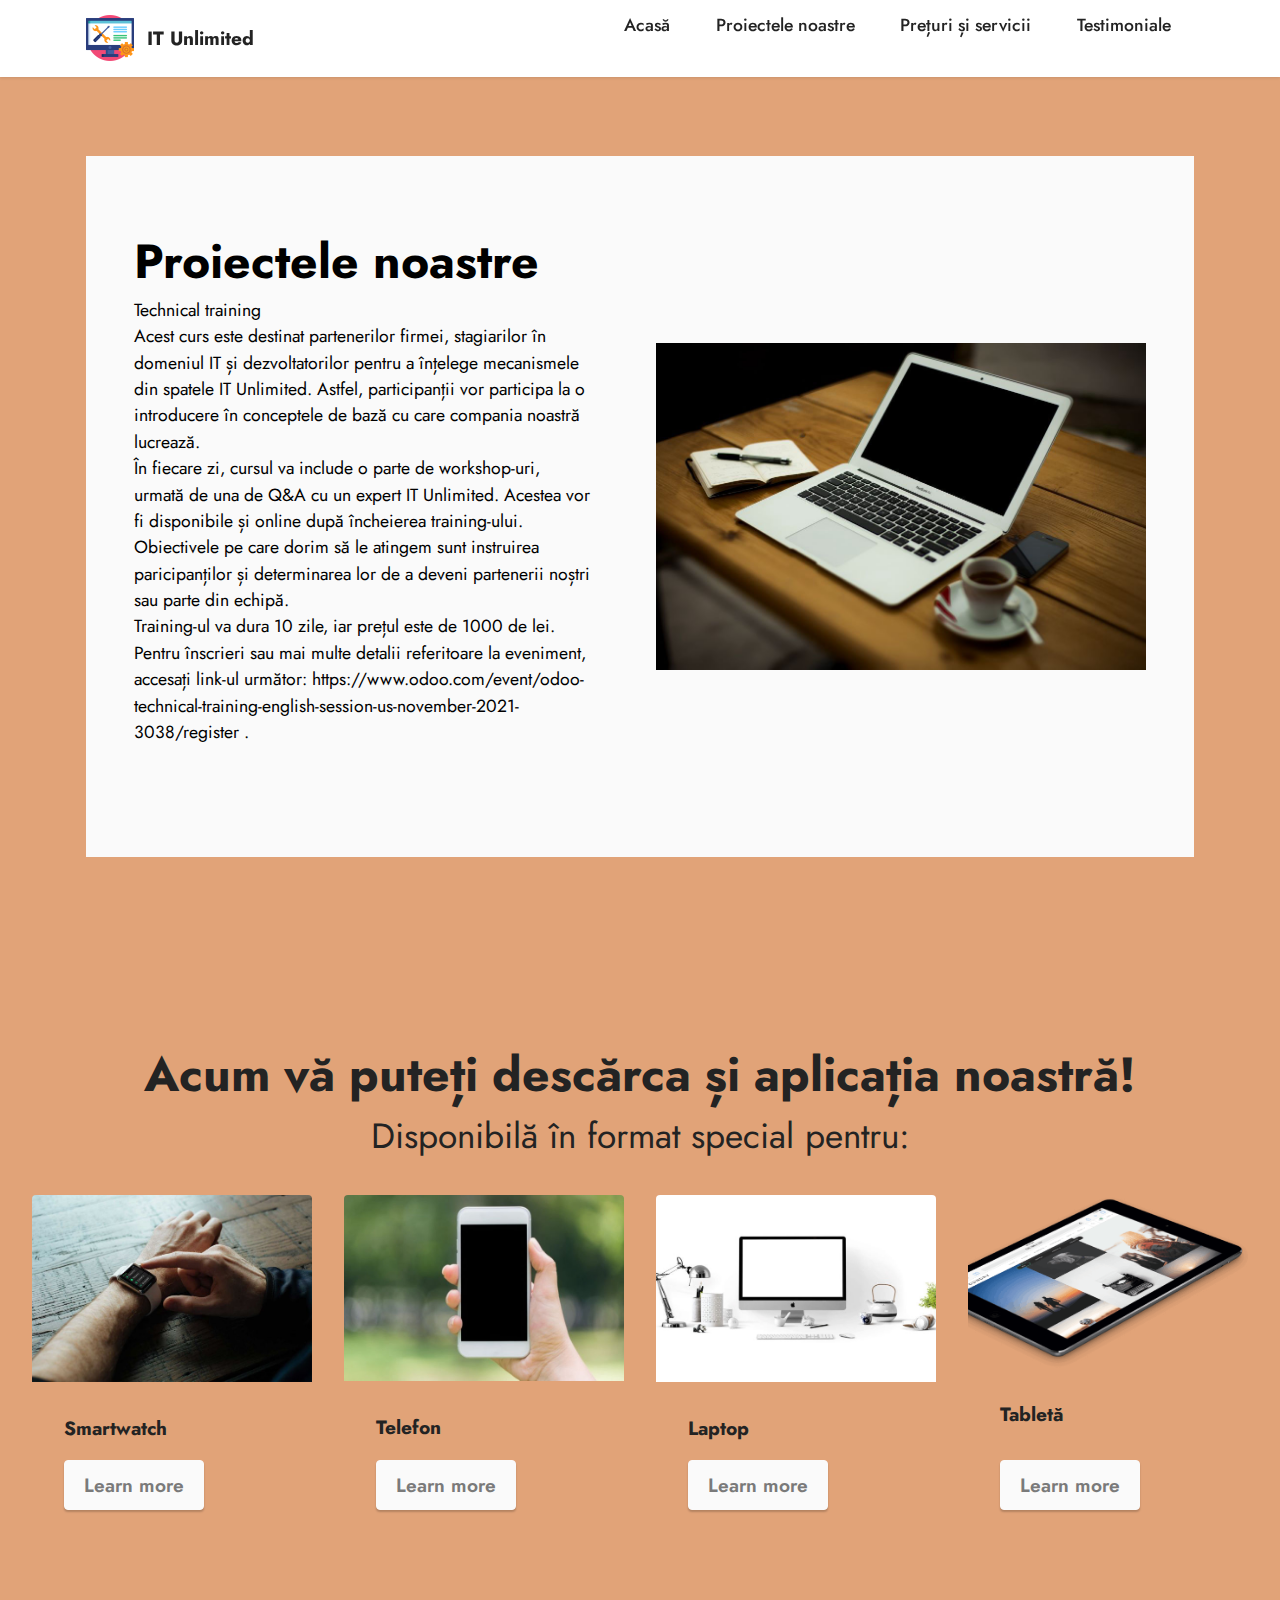
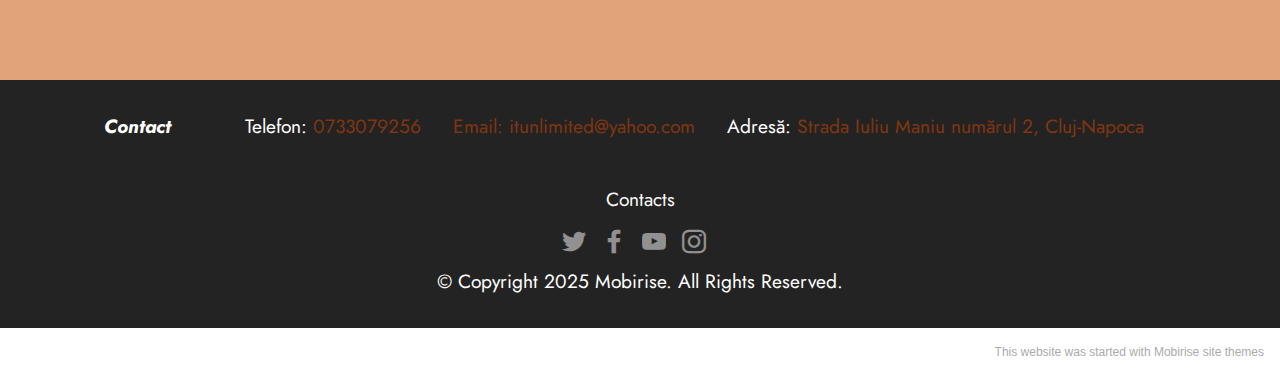
<file: page4.html>
<!DOCTYPE html>
<html  >
<head>
  <!-- Site made with Mobirise Website Builder v5.5.8, https://mobirise.com -->
  <meta charset="UTF-8">
  <meta http-equiv="X-UA-Compatible" content="IE=edge">
  <meta name="generator" content="Mobirise v5.5.8, mobirise.com">
  <meta name="viewport" content="width=device-width, initial-scale=1, minimum-scale=1">
  <link rel="shortcut icon" href="assets/images/technical-support-128x128.png" type="image/x-icon">
  <meta name="description" content="">
  
  
  <title>Proiectele noastre</title>
  <link rel="stylesheet" href="assets/bootstrap/css/bootstrap.min.css">
  <link rel="stylesheet" href="assets/bootstrap/css/bootstrap-grid.min.css">
  <link rel="stylesheet" href="assets/bootstrap/css/bootstrap-reboot.min.css">
  <link rel="stylesheet" href="assets/dropdown/css/style.css">
  <link rel="stylesheet" href="assets/socicon/css/styles.css">
  <link rel="stylesheet" href="assets/theme/css/style.css">
  <link rel="preload" href="https://fonts.googleapis.com/css?family=Jost:100,200,300,400,500,600,700,800,900,100i,200i,300i,400i,500i,600i,700i,800i,900i&display=swap" as="style" onload="this.onload=null;this.rel='stylesheet'">
  <noscript><link rel="stylesheet" href="https://fonts.googleapis.com/css?family=Jost:100,200,300,400,500,600,700,800,900,100i,200i,300i,400i,500i,600i,700i,800i,900i&display=swap"></noscript>
  <link rel="preload" as="style" href="assets/mobirise/css/mbr-additional.css"><link rel="stylesheet" href="assets/mobirise/css/mbr-additional.css" type="text/css">
  
  
  
  
</head>
<body>
  
  <section data-bs-version="5.1" class="menu menu2 cid-sFCw1qGFAI" once="menu" id="menu2-q">
    
    <nav class="navbar navbar-dropdown navbar-fixed-top navbar-expand-lg">
        <div class="container">
            <div class="navbar-brand">
                <span class="navbar-logo">
                    <a href="https://mobiri.se">
                        <img src="assets/images/technical-support-96x96.png" alt="Logo" style="height: 3rem;">
                    </a>
                </span>
                <span class="navbar-caption-wrap"><a class="navbar-caption text-black display-7" href="https://mobiri.se">IT Unlimited</a></span>
            </div>
            <button class="navbar-toggler" type="button" data-toggle="collapse" data-bs-toggle="collapse" data-target="#navbarSupportedContent" data-bs-target="#navbarSupportedContent" aria-controls="navbarNavAltMarkup" aria-expanded="false" aria-label="Toggle navigation">
                <div class="hamburger">
                    <span></span>
                    <span></span>
                    <span></span>
                    <span></span>
                </div>
            </button>
            <div class="collapse navbar-collapse" id="navbarSupportedContent">
                <ul class="navbar-nav nav-dropdown nav-right" data-app-modern-menu="true"><li class="nav-item"><a class="nav-link link text-black text-primary display-4" href="index.html">&nbsp; &nbsp; &nbsp; Acasă</a></li><li class="nav-item"><a class="nav-link link text-black text-primary display-4" href="page4.html">Proiectele noastre</a></li>
                    <li class="nav-item"><a class="nav-link link text-black text-primary display-4" href="page5.html">Prețuri și servicii<br><br></a>
                    </li><li class="nav-item"><a class="nav-link link text-black text-primary display-4" href="page6.html#top">Testimoniale</a></li></ul>
                
                
            </div>
        </div>
    </nav>
</section>

<section data-bs-version="5.1" class="features15 cid-sUjoPfHkcn" id="features16-t">

    

    
    <div class="container">
        <div class="content-wrapper">
            <div class="row align-items-center">
                <div class="col-12 col-lg">
                    <div class="text-wrapper">
                        <h6 class="card-title mbr-fonts-style display-2">
                            <strong>Proiectele noastre</strong></h6>
                        <p class="mbr-text mbr-fonts-style mb-4 display-4">Technical training
<br>	Acest curs este destinat partenerilor firmei, stagiarilor în domeniul IT și dezvoltatorilor pentru a înțelege mecanismele din spatele IT Unlimited. Astfel, participanții vor participa la o introducere în conceptele de bază cu care compania noastră lucrează.
<br>	În fiecare zi, cursul va include o parte de workshop-uri, urmată de una de Q&amp;A cu un expert IT Unlimited. Acestea vor fi disponibile și online după încheierea training-ului. Obiectivele pe  care dorim să le atingem sunt instruirea paricipanților și determinarea lor de a deveni partenerii noștri sau parte din echipă. 
<br>	Training-ul va dura 10 zile, iar prețul este de 1000 de lei. Pentru înscrieri sau mai multe detalii referitoare la eveniment, accesați link-ul următor: https://www.odoo.com/event/odoo-technical-training-english-session-us-november-2021-3038/register .<br></p>
                        
                    </div>
                </div>
                <div class="col-12 col-lg-6">
                    <div class="image-wrapper">
                        <img src="assets/images/home-officeres-1000x667.jpg" alt="Proiectele noastre">
                    </div>
                </div>
            </div>
        </div>
    </div>
</section>

<section data-bs-version="5.1" class="gallery3 cid-sUqxMGwLq8" id="gallery3-17">
    
    
    <div class="container-fluid">
        <div class="mbr-section-head">
            <h4 class="mbr-section-title mbr-fonts-style align-center mb-0 display-2"><strong>Acum vă puteți descărca și aplicația noastră!</strong></h4>
            <h5 class="mbr-section-subtitle mbr-fonts-style align-center mb-0 mt-2 display-5">Disponibilă în format special pentru:</h5>
        </div>
        <div class="row mt-4">
            <div class="item features-image сol-12 col-md-6 col-lg-3">
                <div class="item-wrapper">
                    <div class="item-img">
                        <img src="assets/images/app9re-646x431.jpg" alt="Smartwatch">
                    </div>
                    <div class="item-content">
                        <h5 class="item-title mbr-fonts-style display-7"><strong>Smartwatch</strong></h5>
                        
                        
                    </div>
                    <div class="mbr-section-btn item-footer mt-2"><a href="https://www.adobe.com/ro/products/photoshop.html?skwcid=AL!3085!3!393353243470!b!!g!!%2Bphotoshop&mv=search&sdid=LZ32SYVR&ef_id=Cj0KCQiAuP-OBhDqARIsAD4XHpeN4qaWfvz90fY2RXuFdAo7cX-t1lB4l5i7xqbubK2wnyVwxMdy2BUaArm2EALw_wcB:G:s&s_kwcid=AL!3085!3!393353243470!b!!g!!%2Bphotoshop!1473712019!56716948066&gclid=Cj0KCQiAuP-OBhDqARIsAD4XHpeN4qaWfvz90fY2RXuFdAo7cX-t1lB4l5i7xqbubK2wnyVwxMdy2BUaArm2EALw_wcB" class="btn item-btn btn-white display-7" target="_blank">Learn
                            more</a></div>
                </div>
            </div>
            <div class="item features-image сol-12 col-md-6 col-lg-3">
                <div class="item-wrapper">
                    <div class="item-img">
                        <img src="assets/images/mockup2re-646x430.jpg" alt="Telefon">
                    </div>
                    <div class="item-content">
                        <h5 class="item-title mbr-fonts-style display-7"><strong>Telefon</strong></h5>
                        
                        
                    </div>
                    <div class="mbr-section-btn item-footer mt-2"><a href="https://www.adobe.com/ro/products/photoshop.html?skwcid=AL!3085!3!393353243470!b!!g!!%2Bphotoshop&mv=search&sdid=LZ32SYVR&ef_id=Cj0KCQiAuP-OBhDqARIsAD4XHpeN4qaWfvz90fY2RXuFdAo7cX-t1lB4l5i7xqbubK2wnyVwxMdy2BUaArm2EALw_wcB:G:s&s_kwcid=AL!3085!3!393353243470!b!!g!!%2Bphotoshop!1473712019!56716948066&gclid=Cj0KCQiAuP-OBhDqARIsAD4XHpeN4qaWfvz90fY2RXuFdAo7cX-t1lB4l5i7xqbubK2wnyVwxMdy2BUaArm2EALw_wcB" class="btn item-btn btn-white display-7" target="_blank">Learn
                            more</a></div>
                </div>
            </div>
            <div class="item features-image сol-12 col-md-6 col-lg-3">
                <div class="item-wrapper">
                    <div class="item-img">
                        <img src="assets/images/pexels-photo-205316re-646x431.jpg" alt="Laptop">
                    </div>
                    <div class="item-content">
                        <h5 class="item-title mbr-fonts-style display-7"><strong>Laptop</strong></h5>
                        
                        
                    </div>
                    <div class="mbr-section-btn item-footer mt-2"><a href="https://www.adobe.com/ro/products/photoshop.html?skwcid=AL!3085!3!393353243470!b!!g!!%2Bphotoshop&mv=search&sdid=LZ32SYVR&ef_id=Cj0KCQiAuP-OBhDqARIsAD4XHpeN4qaWfvz90fY2RXuFdAo7cX-t1lB4l5i7xqbubK2wnyVwxMdy2BUaArm2EALw_wcB:G:s&s_kwcid=AL!3085!3!393353243470!b!!g!!%2Bphotoshop!1473712019!56716948066&gclid=Cj0KCQiAuP-OBhDqARIsAD4XHpeN4qaWfvz90fY2RXuFdAo7cX-t1lB4l5i7xqbubK2wnyVwxMdy2BUaArm2EALw_wcB" class="btn item-btn btn-white display-7" target="_blank">Learn
                            more</a></div>
                </div>
            </div>
            <div class="item features-image сol-12 col-md-6 col-lg-3">
                <div class="item-wrapper">
                    <div class="item-img">
                        <img src="assets/images/home-2-1re-646x399.png" alt="Tableta" title="">
                    </div>
                    <div class="item-content">
                        <h5 class="item-title mbr-fonts-style display-7"><strong>Tabletă</strong></h5>
                        
                        
                    </div>
                    <div class="mbr-section-btn item-footer mt-2"><a href="https://www.adobe.com/ro/products/photoshop.html?skwcid=AL!3085!3!393353243470!b!!g!!%2Bphotoshop&mv=search&sdid=LZ32SYVR&ef_id=Cj0KCQiAuP-OBhDqARIsAD4XHpeN4qaWfvz90fY2RXuFdAo7cX-t1lB4l5i7xqbubK2wnyVwxMdy2BUaArm2EALw_wcB:G:s&s_kwcid=AL!3085!3!393353243470!b!!g!!%2Bphotoshop!1473712019!56716948066&gclid=Cj0KCQiAuP-OBhDqARIsAD4XHpeN4qaWfvz90fY2RXuFdAo7cX-t1lB4l5i7xqbubK2wnyVwxMdy2BUaArm2EALw_wcB" class="btn item-btn btn-white display-7" target="_blank">Learn
                            more</a></div>
                </div>
            </div>
        </div>
    </div>
</section>

<section data-bs-version="5.1" class="footer3 cid-sUr5B14SKM" once="footers" id="footer3-1m">

    

    

    <div class="container">
        <div class="row align-center mbr-white">
            <div class="row row-links">
                <ul class="foot-menu">
                    
                    
                    
                    
                    
                <li class="foot-menu-item mbr-fonts-style display-7"><strong><em>Contact&nbsp; &nbsp; &nbsp; &nbsp;</em></strong></li><li class="foot-menu-item mbr-fonts-style display-7">Telefon: <a href="tel:0733079256" class="text-primary">0733079256</a></li><li class="foot-menu-item mbr-fonts-style display-7"><a href="mailto:itunlimited@yahoo.com" class="text-primary">Email: itunlimited@yahoo.com 
</a><div><br></div></li><li class="foot-menu-item mbr-fonts-style display-7">Adresă: <a href="https://goo.gl/maps/mQZ6M6vbwQvtQHf3A" class="text-primary">Strada Iuliu Maniu numărul 2, Cluj-Napoca</a>
<div><br></div></li><li class="foot-menu-item mbr-fonts-style display-7"></li><li class="foot-menu-item mbr-fonts-style display-7"><a href="index.html#contacts4-21" class="text-white">Contacts</a></li></ul>
            </div>
            <div class="row social-row">
                <div class="social-list align-right pb-2">
                    
                    
                    
                    
                    
                    
                <div class="soc-item">
                        <a href="https://twitter.com/itvnews" target="_blank">
                            <span class="mbr-iconfont mbr-iconfont-social socicon-twitter socicon"></span>
                        </a>
                    </div><div class="soc-item">
                        <a href="https://www.facebook.com/fspac.ubb" target="_blank">
                            <span class="mbr-iconfont mbr-iconfont-social socicon-facebook socicon"></span>
                        </a>
                    </div><div class="soc-item">
                        <a href="https://www.youtube.com/watch?v=pQN-pnXPaVg&t=766s" target="_blank">
                            <span class="mbr-iconfont mbr-iconfont-social socicon-youtube socicon"></span>
                        </a>
                    </div><div class="soc-item">
                        <a href="https://www.instagram.com/viceworldnews/" target="_blank">
                            <span class="mbr-iconfont mbr-iconfont-social socicon-instagram socicon"></span>
                        </a>
                    </div></div>
            </div>
            <div class="row row-copirayt">
                <p class="mbr-text mb-0 mbr-fonts-style mbr-white align-center display-7">
                    © Copyright 2025 Mobirise. All Rights Reserved.
                </p>
            </div>
        </div>
    </div>
</section><section style="background-color: #fff; font-family: -apple-system, BlinkMacSystemFont, 'Segoe UI', 'Roboto', 'Helvetica Neue', Arial, sans-serif; color:#aaa; font-size:12px; padding: 0; align-items: center; display: flex;"><a href="https://mobirise.site/z" style="flex: 1 1; height: 3rem; padding-left: 1rem;"></a><p style="flex: 0 0 auto; margin:0; padding-right:1rem;"><a href="https://mobirise.site/q" style="color:#aaa;">This website</a> was started with Mobirise site themes</p></section><script src="assets/bootstrap/js/bootstrap.bundle.min.js"></script>  <script src="assets/smoothscroll/smooth-scroll.js"></script>  <script src="assets/ytplayer/index.js"></script>  <script src="assets/dropdown/js/navbar-dropdown.js"></script>  <script src="assets/theme/js/script.js"></script>  
  
  
</body>
</html>
</file>
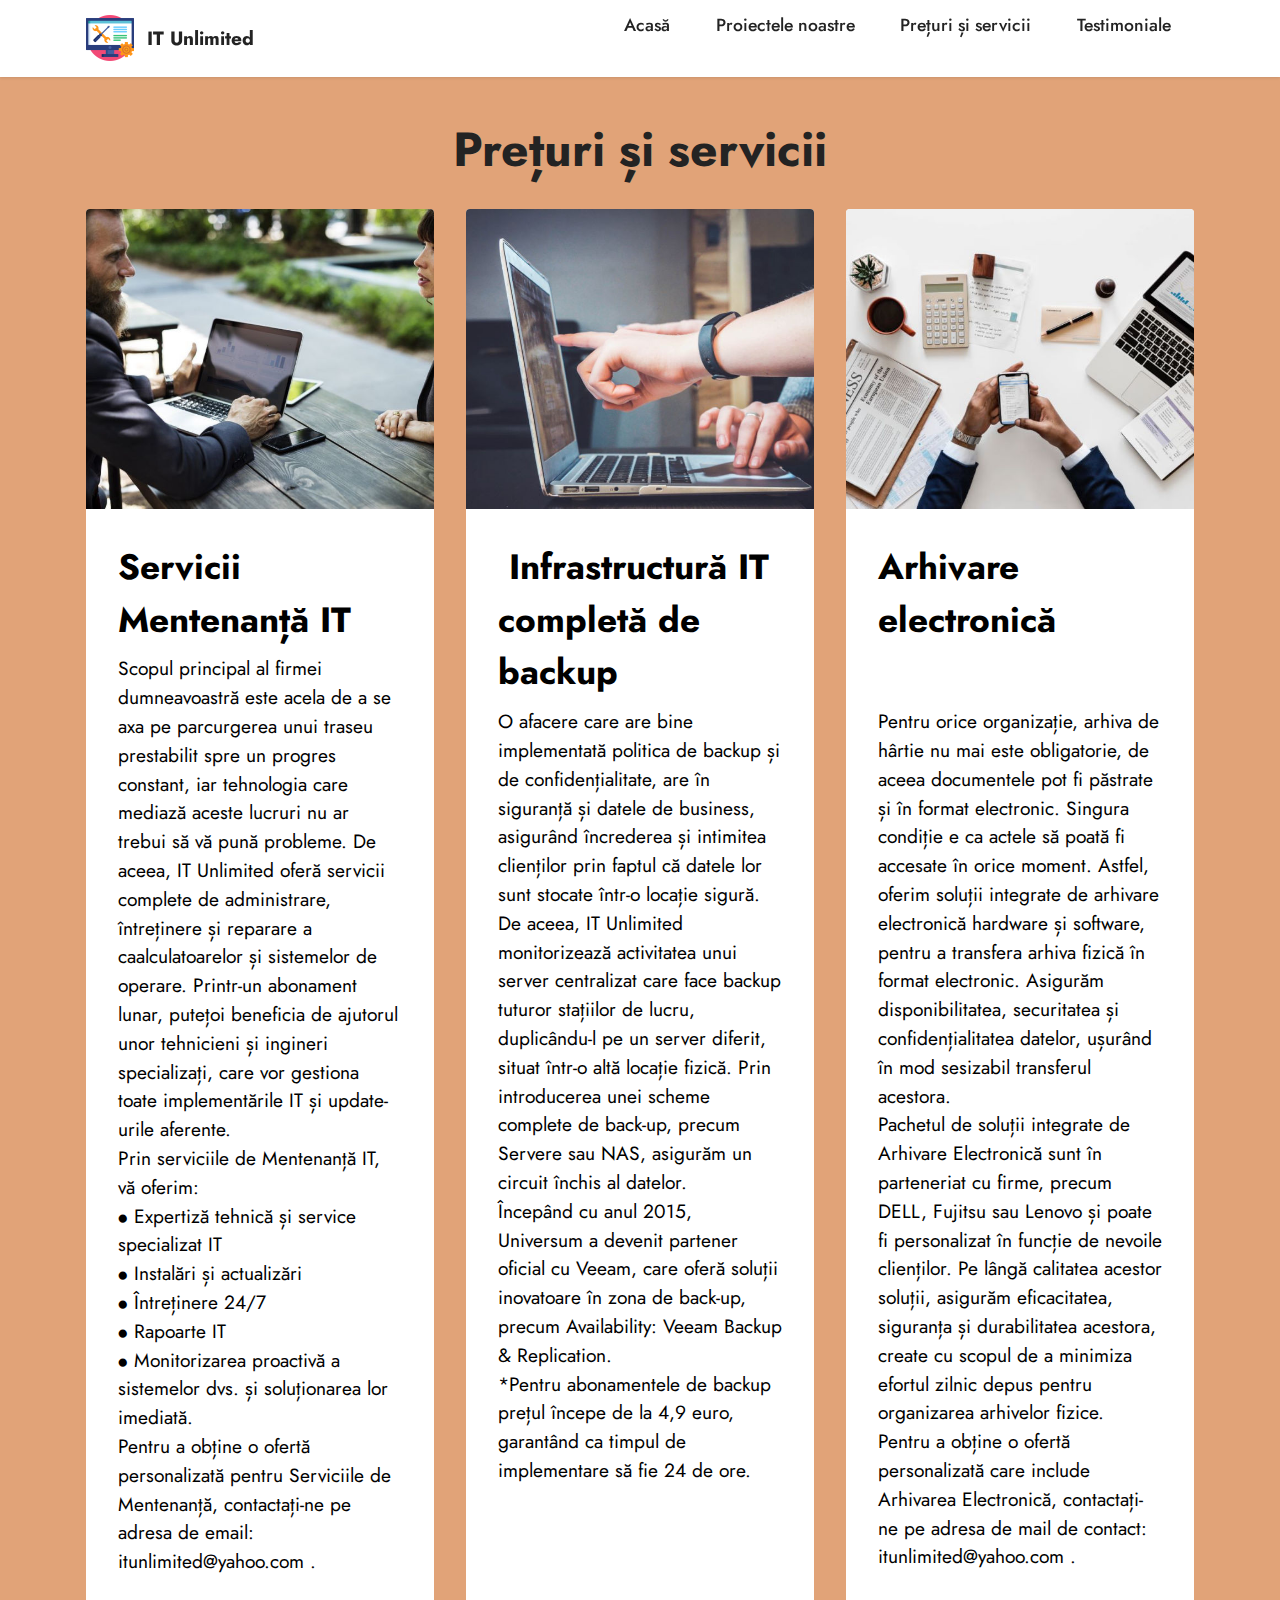
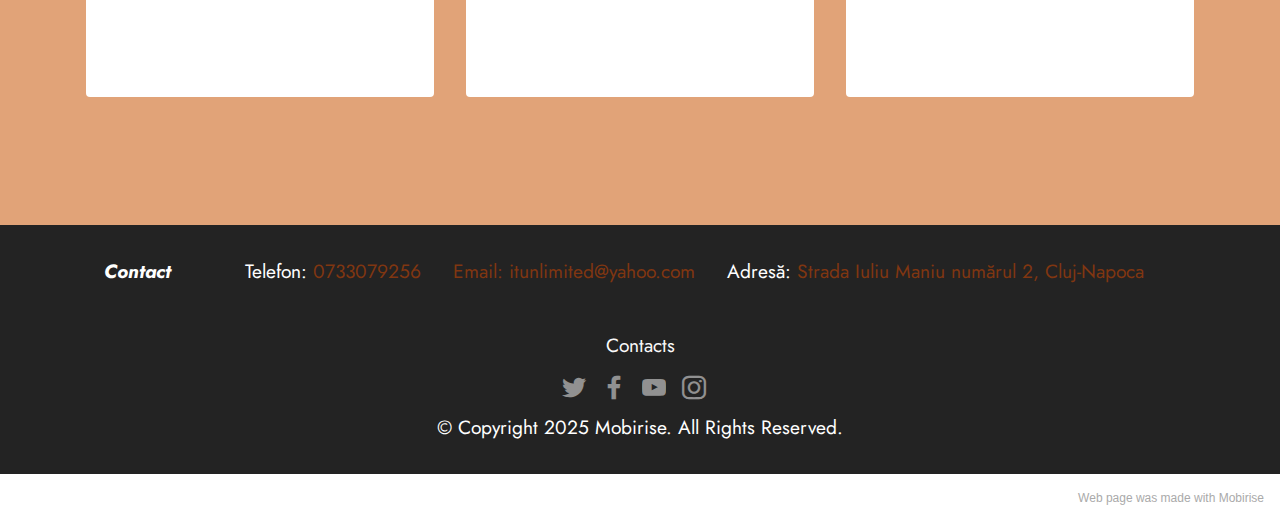
<file: page5.html>
<!DOCTYPE html>
<html  >
<head>
  <!-- Site made with Mobirise Website Builder v5.5.8, https://mobirise.com -->
  <meta charset="UTF-8">
  <meta http-equiv="X-UA-Compatible" content="IE=edge">
  <meta name="generator" content="Mobirise v5.5.8, mobirise.com">
  <meta name="viewport" content="width=device-width, initial-scale=1, minimum-scale=1">
  <link rel="shortcut icon" href="assets/images/technical-support-128x128.png" type="image/x-icon">
  <meta name="description" content="">
  
  
  <title>Prețuri și servicii</title>
  <link rel="stylesheet" href="assets/bootstrap/css/bootstrap.min.css">
  <link rel="stylesheet" href="assets/bootstrap/css/bootstrap-grid.min.css">
  <link rel="stylesheet" href="assets/bootstrap/css/bootstrap-reboot.min.css">
  <link rel="stylesheet" href="assets/dropdown/css/style.css">
  <link rel="stylesheet" href="assets/socicon/css/styles.css">
  <link rel="stylesheet" href="assets/theme/css/style.css">
  <link rel="preload" href="https://fonts.googleapis.com/css?family=Jost:100,200,300,400,500,600,700,800,900,100i,200i,300i,400i,500i,600i,700i,800i,900i&display=swap" as="style" onload="this.onload=null;this.rel='stylesheet'">
  <noscript><link rel="stylesheet" href="https://fonts.googleapis.com/css?family=Jost:100,200,300,400,500,600,700,800,900,100i,200i,300i,400i,500i,600i,700i,800i,900i&display=swap"></noscript>
  <link rel="preload" as="style" href="assets/mobirise/css/mbr-additional.css"><link rel="stylesheet" href="assets/mobirise/css/mbr-additional.css" type="text/css">
  
  
  
  
</head>
<body>
  
  <section data-bs-version="5.1" class="menu menu2 cid-sFCw1qGFAI" once="menu" id="menu2-u">
    
    <nav class="navbar navbar-dropdown navbar-fixed-top navbar-expand-lg">
        <div class="container">
            <div class="navbar-brand">
                <span class="navbar-logo">
                    <a href="https://mobiri.se">
                        <img src="assets/images/technical-support-96x96.png" alt="Logo" style="height: 3rem;">
                    </a>
                </span>
                <span class="navbar-caption-wrap"><a class="navbar-caption text-black display-7" href="https://mobiri.se">IT Unlimited</a></span>
            </div>
            <button class="navbar-toggler" type="button" data-toggle="collapse" data-bs-toggle="collapse" data-target="#navbarSupportedContent" data-bs-target="#navbarSupportedContent" aria-controls="navbarNavAltMarkup" aria-expanded="false" aria-label="Toggle navigation">
                <div class="hamburger">
                    <span></span>
                    <span></span>
                    <span></span>
                    <span></span>
                </div>
            </button>
            <div class="collapse navbar-collapse" id="navbarSupportedContent">
                <ul class="navbar-nav nav-dropdown nav-right" data-app-modern-menu="true"><li class="nav-item"><a class="nav-link link text-black text-primary display-4" href="index.html">&nbsp; &nbsp; &nbsp; Acasă</a></li><li class="nav-item"><a class="nav-link link text-black text-primary display-4" href="page4.html">Proiectele noastre</a></li>
                    <li class="nav-item"><a class="nav-link link text-black text-primary display-4" href="page5.html">Prețuri și servicii<br><br></a>
                    </li><li class="nav-item"><a class="nav-link link text-black text-primary display-4" href="page6.html#top">Testimoniale</a></li></ul>
                
                
            </div>
        </div>
    </nav>
</section>

<section data-bs-version="5.1" class="features4 cid-sUjpR2aHFD" id="features4-w">
    
    
    <div class="container">
        <div class="mbr-section-head">
            <h4 class="mbr-section-title mbr-fonts-style align-center mb-0 display-2">
                <strong>Prețuri și servicii</strong></h4>
            <h5 class="mbr-section-subtitle mbr-fonts-style align-center mb-0 mt-2 display-5"></h5>
        </div>
        <div class="row mt-4">
            <div class="item features-image сol-12 col-md-6 col-lg-4">
                <div class="item-wrapper">
                    <div class="item-img">
                        <img src="assets/images/resdc-815x544.jpg" alt="Mentenanță IT" title="">
                    </div>
                    <div class="item-content">
                        <h5 class="item-title mbr-fonts-style display-5"><div><strong>Servicii Mentenanță IT</strong></div></h5>
                        <h6 class="item-subtitle mbr-fonts-style mt-1 display-7">Scopul principal al firmei dumneavoastră este acela de a se axa pe parcurgerea unui traseu prestabilit spre un progres constant, iar tehnologia care mediază aceste lucruri nu ar trebui să vă pună probleme. De aceea, IT Unlimited oferă servicii complete de administrare, întreținere și reparare a caalculatoarelor și sistemelor de operare. Printr-un abonament lunar, putețoi beneficia de ajutorul unor tehnicieni și ingineri specializați, care vor gestiona toate implementările IT și update-urile aferente.
<div>Prin serviciile de Mentenanță IT, vă oferim:
</div><div>⦁ Expertiză tehnică și service specializat IT
</div><div>⦁ Instalări și actualizări
</div><div>⦁ Întreținere 24/7
</div><div>⦁ Rapoarte IT
</div><div>⦁ Monitorizarea proactivă a sistemelor dvs. și soluționarea lor imediată.
</div><div>Pentru a obține o ofertă personalizată pentru Serviciile de Mentenanță, contactați-ne pe adresa de email: itunlimited@yahoo.com .</div></h6>
                        <p class="mbr-text mbr-fonts-style mt-3 display-7"><br>	
<br></p>
                    </div>
                    
                </div>
            </div>
            <div class="item features-image сol-12 col-md-6 col-lg-4">
                <div class="item-wrapper">
                    <div class="item-img">
                        <img src="assets/images/team-workre-815x544.jpg" alt="Cloud privat și infrastructură de back-up" title="">
                    </div>
                    <div class="item-content">
                        <h5 class="item-title mbr-fonts-style display-5"><strong>&nbsp;Infrastructură IT completă de backup</strong></h5>
                        <h6 class="item-subtitle mbr-fonts-style mt-1 display-7">O afacere care are bine implementată politica de backup și de confidențialitate, are în siguranță și datele de business, asigurând încrederea și intimitea clienților prin faptul că datele lor sunt stocate într-o locație sigură. De aceea, IT Unlimited monitorizează activitatea unui server centralizat care face backup tuturor stațiilor de lucru, duplicându-l pe un server diferit, situat într-o altă locație fizică. Prin introducerea unei scheme complete de back-up, precum Servere sau NAS, asigurăm un circuit închis al datelor.
<div>Începând cu anul 2015, Universum a devenit partener oficial cu Veeam, care oferă soluții inovatoare în zona de back-up, precum Availability: Veeam Backup &amp; Replication.
</div><div>*Pentru abonamentele de backup prețul începe de la 4,9 euro, garantând ca timpul de implementare să fie 24 de ore.</div></h6>
                        <p class="mbr-text mbr-fonts-style mt-3 display-7"><br>&nbsp;<br></p>
                    </div>
                    
                </div>
            </div>
            <div class="item features-image сol-12 col-md-6 col-lg-4">
                <div class="item-wrapper">
                    <div class="item-img">
                        <img src="assets/images/workre-815x469.jpg" alt="Arhivare electronică" title="">
                    </div>
                    <div class="item-content">
                        <h5 class="item-title mbr-fonts-style display-5"><strong>Arhivare electronică</strong><br><strong><br></strong></h5>
                        <h6 class="item-subtitle mbr-fonts-style mt-1 display-7">Pentru orice organizație, arhiva de hârtie nu mai este obligatorie, de aceea documentele pot fi păstrate și în format electronic. Singura condiție e ca actele să poată fi accesate în orice moment. Astfel, oferim soluții integrate de arhivare electronică hardware și software, pentru a transfera arhiva fizică în format electronic. Asigurăm disponibilitatea, securitatea și confidențialitatea datelor, ușurând în mod sesizabil transferul acestora.
<div>Pachetul de soluții integrate de Arhivare Electronică sunt în parteneriat cu firme, precum DELL, Fujitsu sau Lenovo și poate fi personalizat în funcție de nevoile clienților. Pe lângă calitatea acestor soluții, asigurăm eficacitatea, siguranța și durabilitatea acestora, create cu scopul de a minimiza efortul zilnic depus pentru organizarea arhivelor fizice.
</div><div>Pentru a obține o ofertă personalizată care include Arhivarea Electronică,     contactați-ne pe adresa de mail de contact: itunlimited@yahoo.com .&nbsp;</div></h6>
                        <p class="mbr-text mbr-fonts-style mt-3 display-7"></p>
                    </div>
                    
                </div>
            </div>

        </div>
    </div>
</section>

<section data-bs-version="5.1" class="footer3 cid-sUr5B14SKM" once="footers" id="footer3-1m">

    

    

    <div class="container">
        <div class="row align-center mbr-white">
            <div class="row row-links">
                <ul class="foot-menu">
                    
                    
                    
                    
                    
                <li class="foot-menu-item mbr-fonts-style display-7"><strong><em>Contact&nbsp; &nbsp; &nbsp; &nbsp;</em></strong></li><li class="foot-menu-item mbr-fonts-style display-7">Telefon: <a href="tel:0733079256" class="text-primary">0733079256</a></li><li class="foot-menu-item mbr-fonts-style display-7"><a href="mailto:itunlimited@yahoo.com" class="text-primary">Email: itunlimited@yahoo.com 
</a><div><br></div></li><li class="foot-menu-item mbr-fonts-style display-7">Adresă: <a href="https://goo.gl/maps/mQZ6M6vbwQvtQHf3A" class="text-primary">Strada Iuliu Maniu numărul 2, Cluj-Napoca</a>
<div><br></div></li><li class="foot-menu-item mbr-fonts-style display-7"></li><li class="foot-menu-item mbr-fonts-style display-7"><a href="index.html#contacts4-21" class="text-white">Contacts</a></li></ul>
            </div>
            <div class="row social-row">
                <div class="social-list align-right pb-2">
                    
                    
                    
                    
                    
                    
                <div class="soc-item">
                        <a href="https://twitter.com/itvnews" target="_blank">
                            <span class="mbr-iconfont mbr-iconfont-social socicon-twitter socicon"></span>
                        </a>
                    </div><div class="soc-item">
                        <a href="https://www.facebook.com/fspac.ubb" target="_blank">
                            <span class="mbr-iconfont mbr-iconfont-social socicon-facebook socicon"></span>
                        </a>
                    </div><div class="soc-item">
                        <a href="https://www.youtube.com/watch?v=pQN-pnXPaVg&t=766s" target="_blank">
                            <span class="mbr-iconfont mbr-iconfont-social socicon-youtube socicon"></span>
                        </a>
                    </div><div class="soc-item">
                        <a href="https://www.instagram.com/viceworldnews/" target="_blank">
                            <span class="mbr-iconfont mbr-iconfont-social socicon-instagram socicon"></span>
                        </a>
                    </div></div>
            </div>
            <div class="row row-copirayt">
                <p class="mbr-text mb-0 mbr-fonts-style mbr-white align-center display-7">
                    © Copyright 2025 Mobirise. All Rights Reserved.
                </p>
            </div>
        </div>
    </div>
</section><section style="background-color: #fff; font-family: -apple-system, BlinkMacSystemFont, 'Segoe UI', 'Roboto', 'Helvetica Neue', Arial, sans-serif; color:#aaa; font-size:12px; padding: 0; align-items: center; display: flex;"><a href="https://mobirise.site/l" style="flex: 1 1; height: 3rem; padding-left: 1rem;"></a><p style="flex: 0 0 auto; margin:0; padding-right:1rem;">Web page <a href="https://mobirise.site/f" style="color:#aaa;">was made</a> with Mobirise</p></section><script src="assets/bootstrap/js/bootstrap.bundle.min.js"></script>  <script src="assets/smoothscroll/smooth-scroll.js"></script>  <script src="assets/ytplayer/index.js"></script>  <script src="assets/dropdown/js/navbar-dropdown.js"></script>  <script src="assets/theme/js/script.js"></script>  
  
  
</body>
</html>
</file>
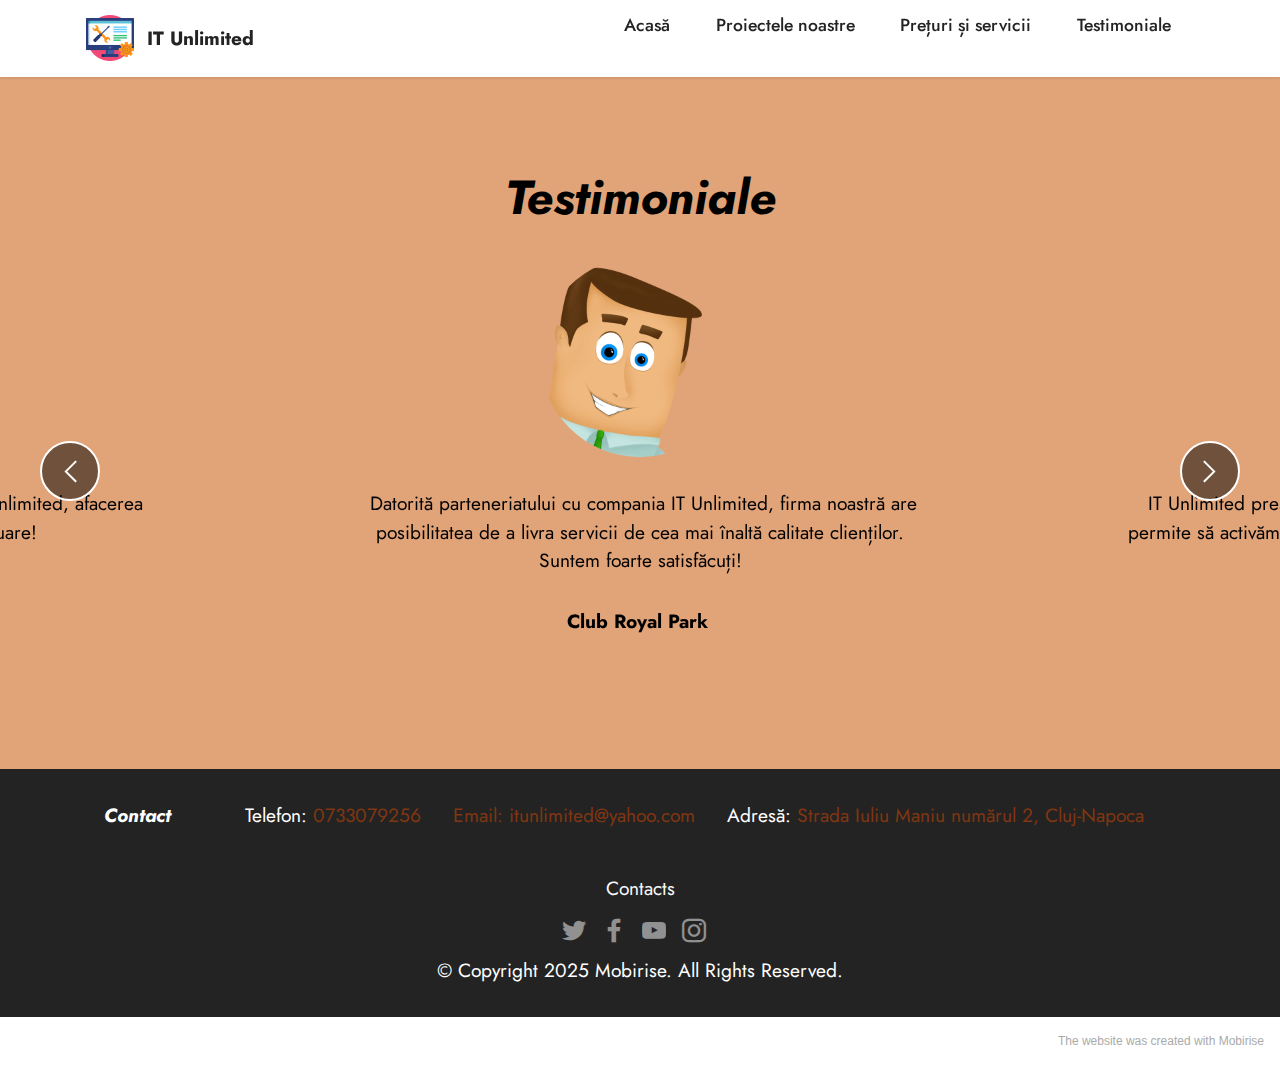
<file: page6.html>
<!DOCTYPE html>
<html  >
<head>
  <!-- Site made with Mobirise Website Builder v5.5.8, https://mobirise.com -->
  <meta charset="UTF-8">
  <meta http-equiv="X-UA-Compatible" content="IE=edge">
  <meta name="generator" content="Mobirise v5.5.8, mobirise.com">
  <meta name="viewport" content="width=device-width, initial-scale=1, minimum-scale=1">
  <link rel="shortcut icon" href="assets/images/technical-support-128x128.png" type="image/x-icon">
  <meta name="description" content="">
  
  
  <title>Testimoniale</title>
  <link rel="stylesheet" href="assets/web/assets/mobirise-icons2/mobirise2.css">
  <link rel="stylesheet" href="assets/bootstrap/css/bootstrap.min.css">
  <link rel="stylesheet" href="assets/bootstrap/css/bootstrap-grid.min.css">
  <link rel="stylesheet" href="assets/bootstrap/css/bootstrap-reboot.min.css">
  <link rel="stylesheet" href="assets/dropdown/css/style.css">
  <link rel="stylesheet" href="assets/socicon/css/styles.css">
  <link rel="stylesheet" href="assets/theme/css/style.css">
  <link rel="preload" href="https://fonts.googleapis.com/css?family=Jost:100,200,300,400,500,600,700,800,900,100i,200i,300i,400i,500i,600i,700i,800i,900i&display=swap" as="style" onload="this.onload=null;this.rel='stylesheet'">
  <noscript><link rel="stylesheet" href="https://fonts.googleapis.com/css?family=Jost:100,200,300,400,500,600,700,800,900,100i,200i,300i,400i,500i,600i,700i,800i,900i&display=swap"></noscript>
  <link rel="preload" as="style" href="assets/mobirise/css/mbr-additional.css"><link rel="stylesheet" href="assets/mobirise/css/mbr-additional.css" type="text/css">
  
  
  
  
</head>
<body>
  
  <section data-bs-version="5.1" class="menu menu2 cid-sFCw1qGFAI" once="menu" id="menu2-y">
    
    <nav class="navbar navbar-dropdown navbar-fixed-top navbar-expand-lg">
        <div class="container">
            <div class="navbar-brand">
                <span class="navbar-logo">
                    <a href="https://mobiri.se">
                        <img src="assets/images/technical-support-96x96.png" alt="Logo" style="height: 3rem;">
                    </a>
                </span>
                <span class="navbar-caption-wrap"><a class="navbar-caption text-black display-7" href="https://mobiri.se">IT Unlimited</a></span>
            </div>
            <button class="navbar-toggler" type="button" data-toggle="collapse" data-bs-toggle="collapse" data-target="#navbarSupportedContent" data-bs-target="#navbarSupportedContent" aria-controls="navbarNavAltMarkup" aria-expanded="false" aria-label="Toggle navigation">
                <div class="hamburger">
                    <span></span>
                    <span></span>
                    <span></span>
                    <span></span>
                </div>
            </button>
            <div class="collapse navbar-collapse" id="navbarSupportedContent">
                <ul class="navbar-nav nav-dropdown nav-right" data-app-modern-menu="true"><li class="nav-item"><a class="nav-link link text-black text-primary display-4" href="index.html">&nbsp; &nbsp; &nbsp; Acasă</a></li><li class="nav-item"><a class="nav-link link text-black text-primary display-4" href="page4.html">Proiectele noastre</a></li>
                    <li class="nav-item"><a class="nav-link link text-black text-primary display-4" href="page5.html">Prețuri și servicii<br><br></a>
                    </li><li class="nav-item"><a class="nav-link link text-black text-primary display-4" href="page6.html#top">Testimoniale</a></li></ul>
                
                
            </div>
        </div>
    </nav>
</section>

<section data-bs-version="5.1" class="people5 mbr-embla cid-sUjxmHQVHT" id="people5-10">

    

    

    <div class="position-relative text-center">
        <h3 class="mb-4 mbr-fonts-style display-2">
            <strong><em>Testimoniale</em></strong></h3>

        <div class="embla" data-skip-snaps="true" data-align="center" data-loop="true" data-auto-play-interval="5" data-draggable="true">
            <div class="embla__viewport container-fluid">
                <div class="embla__container">
                    <div class="embla__slide slider-image item active" style="margin-left: 6rem; margin-right: 6rem;">
                        <div class="user">
                            <div class="user_image">
                                <div class="item-wrapper position-relative">
                                    <img src="assets/images/businessman2-600x600.png" data-slide-to="0" data-bs-slide-to="0">
                                </div>
                            </div>
                            <div class="user_text mb-4">
                                <p class="mbr-fonts-style display-7">&nbsp;Datorită parteneriatului cu compania IT Unlimited, firma noastră are posibilitatea de a livra servicii de cea mai înaltă calitate clienților. Suntem foarte satisfăcuți!<br></p>
                            </div>
                            <div class="user_name mbr-fonts-style mb-2 display-7"><strong>Club Royal Park&nbsp;</strong></div>
                            <div class="user_desk mbr-fonts-style display-7"></div>
                        </div>
                    </div>
                    <div class="embla__slide slider-image item" style="margin-left: 6rem; margin-right: 6rem;">
                        <div class="user">
                            <div class="user_image">
                                <div class="item-wrapper position-relative">
                                    <img src="assets/images/man-laptopre-600x571.png" data-slide-to="1" data-bs-slide-to="1">
                                </div>
                            </div>
                            <div class="user_text mb-4">
                                <p class="mbr-fonts-style display-7">IT Unlimited prestează servicii la un preț avantajos, ceea ce ne permite să activăm fără pierderi de timp. Specialiștii sunt amabili și răbdători. Vă mulțumim!</p>
                            </div>
                            <div class="user_name mbr-fonts-style mb-2 display-7"><strong>Santarm Moldova
</strong><div><br></div></div>
                            <div class="user_desk mbr-fonts-style display-7"></div>
                        </div>
                    </div>
                    <div class="embla__slide slider-image item" style="margin-left: 6rem; margin-right: 6rem;">
                        <div class="user">
                            <div class="user_image">
                                <div class="item-wrapper position-relative">
                                    <img src="assets/images/businessmanre-600x600.png" data-slide-to="2" data-bs-slide-to="2">
                                </div>
                            </div>
                            <div class="user_text mb-4">
                                <p class="mbr-fonts-style display-7">După  începerea colaborării cu IT Unlimited, afacerea noastră a evoluat! Avem parte de un suport IT excelent. Succes!&nbsp;</p>
                            </div>
                            <div class="user_name mbr-fonts-style mb-2 display-7"><strong>Global Spirit
</strong><div><br></div></div>
                            <div class="user_desk mbr-fonts-style display-7"></div>
                        </div>
                    </div><div class="embla__slide slider-image item" style="margin-left: 6rem; margin-right: 6rem;">
                        <div class="user">
                            <div class="user_image">
                                <div class="item-wrapper position-relative">
                                    <img src="assets/images/francesco-tommasini-jinpheikuek-unsplashre-600x900.jpg" data-slide-to="3" data-bs-slide-to="3">
                                </div>
                            </div>
                            <div class="user_text mb-4">
                                <p class="mbr-fonts-style display-7">Suntem foarte mulțumiți de colaborarea cu IT Unlimited, afacerea noastră a crescut! Succes în continuare!&nbsp;</p>
                            </div>
                            <div class="user_name mbr-fonts-style mb-2 display-7"><strong>Transylvania Enterprise</strong></div>
                            <div class="user_desk mbr-fonts-style display-7"></div>
                        </div>
                    </div>
                </div>
            </div>
            <button class="embla__button embla__button--prev">
                <span class="mobi-mbri mobi-mbri-arrow-prev mbr-iconfont" aria-hidden="true"></span>
                <span class="sr-only visually-hidden visually-hidden">Previous</span>
            </button>
            <button class="embla__button embla__button--next">
                <span class="mobi-mbri mobi-mbri-arrow-next mbr-iconfont" aria-hidden="true"></span>
                <span class="sr-only visually-hidden visually-hidden">Next</span>
            </button>
        </div>
    </div>
</section>

<section data-bs-version="5.1" class="footer3 cid-sUr5B14SKM" once="footers" id="footer3-1m">

    

    

    <div class="container">
        <div class="row align-center mbr-white">
            <div class="row row-links">
                <ul class="foot-menu">
                    
                    
                    
                    
                    
                <li class="foot-menu-item mbr-fonts-style display-7"><strong><em>Contact&nbsp; &nbsp; &nbsp; &nbsp;</em></strong></li><li class="foot-menu-item mbr-fonts-style display-7">Telefon: <a href="tel:0733079256" class="text-primary">0733079256</a></li><li class="foot-menu-item mbr-fonts-style display-7"><a href="mailto:itunlimited@yahoo.com" class="text-primary">Email: itunlimited@yahoo.com 
</a><div><br></div></li><li class="foot-menu-item mbr-fonts-style display-7">Adresă: <a href="https://goo.gl/maps/mQZ6M6vbwQvtQHf3A" class="text-primary">Strada Iuliu Maniu numărul 2, Cluj-Napoca</a>
<div><br></div></li><li class="foot-menu-item mbr-fonts-style display-7"></li><li class="foot-menu-item mbr-fonts-style display-7"><a href="index.html#contacts4-21" class="text-white">Contacts</a></li></ul>
            </div>
            <div class="row social-row">
                <div class="social-list align-right pb-2">
                    
                    
                    
                    
                    
                    
                <div class="soc-item">
                        <a href="https://twitter.com/itvnews" target="_blank">
                            <span class="mbr-iconfont mbr-iconfont-social socicon-twitter socicon"></span>
                        </a>
                    </div><div class="soc-item">
                        <a href="https://www.facebook.com/fspac.ubb" target="_blank">
                            <span class="mbr-iconfont mbr-iconfont-social socicon-facebook socicon"></span>
                        </a>
                    </div><div class="soc-item">
                        <a href="https://www.youtube.com/watch?v=pQN-pnXPaVg&t=766s" target="_blank">
                            <span class="mbr-iconfont mbr-iconfont-social socicon-youtube socicon"></span>
                        </a>
                    </div><div class="soc-item">
                        <a href="https://www.instagram.com/viceworldnews/" target="_blank">
                            <span class="mbr-iconfont mbr-iconfont-social socicon-instagram socicon"></span>
                        </a>
                    </div></div>
            </div>
            <div class="row row-copirayt">
                <p class="mbr-text mb-0 mbr-fonts-style mbr-white align-center display-7">
                    © Copyright 2025 Mobirise. All Rights Reserved.
                </p>
            </div>
        </div>
    </div>
</section><section style="background-color: #fff; font-family: -apple-system, BlinkMacSystemFont, 'Segoe UI', 'Roboto', 'Helvetica Neue', Arial, sans-serif; color:#aaa; font-size:12px; padding: 0; align-items: center; display: flex;"><a href="https://mobirise.site/e" style="flex: 1 1; height: 3rem; padding-left: 1rem;"></a><p style="flex: 0 0 auto; margin:0; padding-right:1rem;"><a href="https://mobirise.site/c" style="color:#aaa;">The</a> website was created with Mobirise</p></section><script src="assets/bootstrap/js/bootstrap.bundle.min.js"></script>  <script src="assets/smoothscroll/smooth-scroll.js"></script>  <script src="assets/ytplayer/index.js"></script>  <script src="assets/dropdown/js/navbar-dropdown.js"></script>  <script src="assets/embla/embla.min.js"></script>  <script src="assets/embla/script.js"></script>  <script src="assets/theme/js/script.js"></script>  
  
  
</body>
</html>
</file>
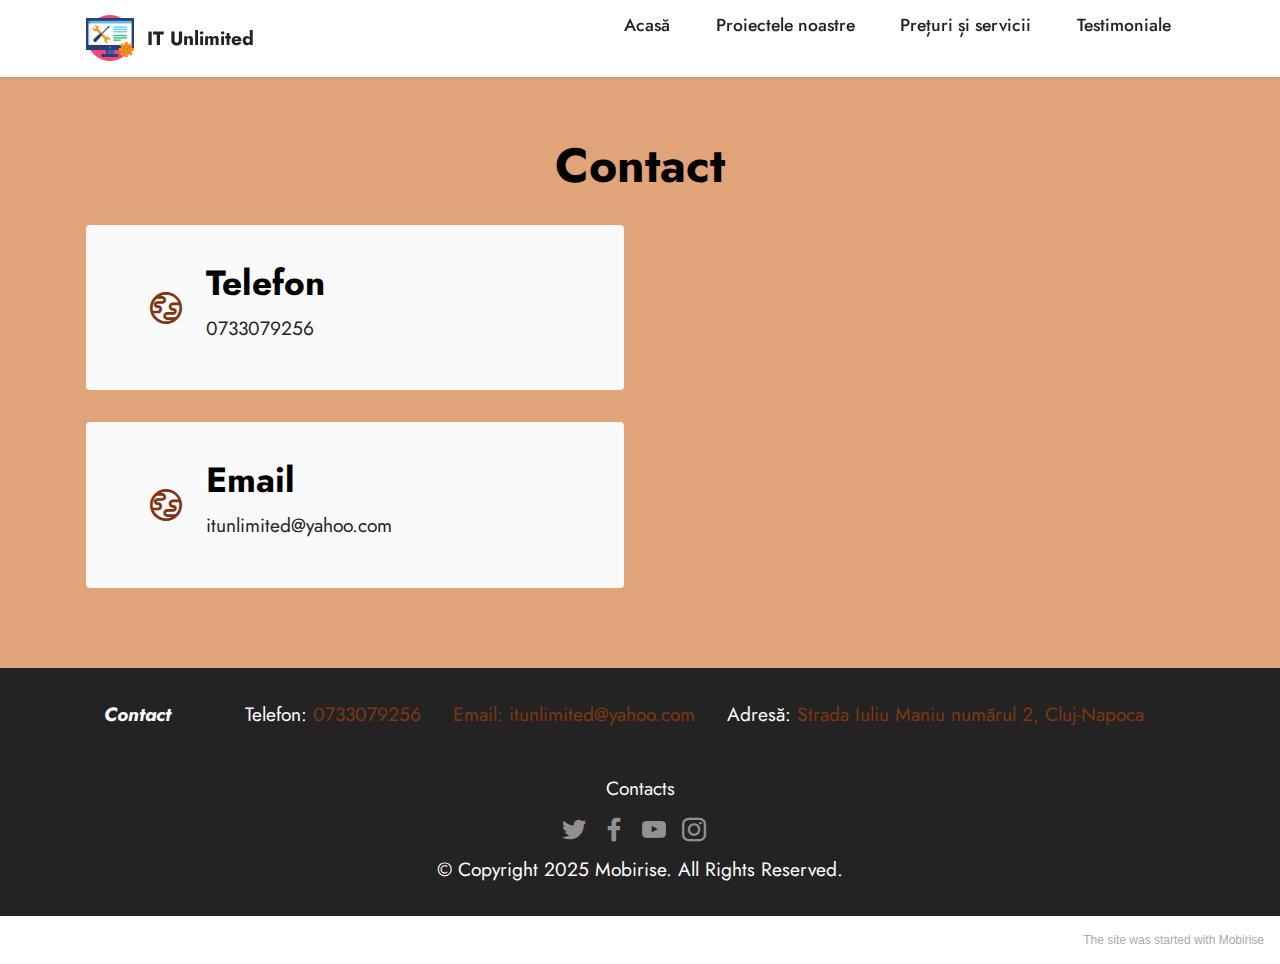
<file: page7.html>
<!DOCTYPE html>
<html  >
<head>
  <!-- Site made with Mobirise Website Builder v5.5.8, https://mobirise.com -->
  <meta charset="UTF-8">
  <meta http-equiv="X-UA-Compatible" content="IE=edge">
  <meta name="generator" content="Mobirise v5.5.8, mobirise.com">
  <meta name="viewport" content="width=device-width, initial-scale=1, minimum-scale=1">
  <link rel="shortcut icon" href="assets/images/technical-support-128x128.png" type="image/x-icon">
  <meta name="description" content="">
  
  
  <title>Contact</title>
  <link rel="stylesheet" href="assets/web/assets/mobirise-icons2/mobirise2.css">
  <link rel="stylesheet" href="assets/bootstrap/css/bootstrap.min.css">
  <link rel="stylesheet" href="assets/bootstrap/css/bootstrap-grid.min.css">
  <link rel="stylesheet" href="assets/bootstrap/css/bootstrap-reboot.min.css">
  <link rel="stylesheet" href="assets/dropdown/css/style.css">
  <link rel="stylesheet" href="assets/socicon/css/styles.css">
  <link rel="stylesheet" href="assets/theme/css/style.css">
  <link rel="preload" href="https://fonts.googleapis.com/css?family=Jost:100,200,300,400,500,600,700,800,900,100i,200i,300i,400i,500i,600i,700i,800i,900i&display=swap" as="style" onload="this.onload=null;this.rel='stylesheet'">
  <noscript><link rel="stylesheet" href="https://fonts.googleapis.com/css?family=Jost:100,200,300,400,500,600,700,800,900,100i,200i,300i,400i,500i,600i,700i,800i,900i&display=swap"></noscript>
  <link rel="preload" as="style" href="assets/mobirise/css/mbr-additional.css"><link rel="stylesheet" href="assets/mobirise/css/mbr-additional.css" type="text/css">
  
  
  
  
</head>
<body>
  
  <section data-bs-version="5.1" class="menu menu2 cid-sFCw1qGFAI" once="menu" id="menu2-11">
    
    <nav class="navbar navbar-dropdown navbar-fixed-top navbar-expand-lg">
        <div class="container">
            <div class="navbar-brand">
                <span class="navbar-logo">
                    <a href="https://mobiri.se">
                        <img src="assets/images/technical-support-96x96.png" alt="Logo" style="height: 3rem;">
                    </a>
                </span>
                <span class="navbar-caption-wrap"><a class="navbar-caption text-black display-7" href="https://mobiri.se">IT Unlimited</a></span>
            </div>
            <button class="navbar-toggler" type="button" data-toggle="collapse" data-bs-toggle="collapse" data-target="#navbarSupportedContent" data-bs-target="#navbarSupportedContent" aria-controls="navbarNavAltMarkup" aria-expanded="false" aria-label="Toggle navigation">
                <div class="hamburger">
                    <span></span>
                    <span></span>
                    <span></span>
                    <span></span>
                </div>
            </button>
            <div class="collapse navbar-collapse" id="navbarSupportedContent">
                <ul class="navbar-nav nav-dropdown nav-right" data-app-modern-menu="true"><li class="nav-item"><a class="nav-link link text-black text-primary display-4" href="index.html">&nbsp; &nbsp; &nbsp; Acasă</a></li><li class="nav-item"><a class="nav-link link text-black text-primary display-4" href="page4.html">Proiectele noastre</a></li>
                    <li class="nav-item"><a class="nav-link link text-black text-primary display-4" href="page5.html">Prețuri și servicii<br><br></a>
                    </li><li class="nav-item"><a class="nav-link link text-black text-primary display-4" href="page6.html#top">Testimoniale</a></li></ul>
                
                
            </div>
        </div>
    </nav>
</section>

<section data-bs-version="5.1" class="contacts3 map1 cid-sUkSAOyuX5" id="contacts3-13">

    
    
    <div class="container">
        <div class="mbr-section-head">
            <h3 class="mbr-section-title mbr-fonts-style align-center mb-0 display-2">
                <strong>Contact</strong></h3>
            <h4 class="mbr-section-subtitle mbr-fonts-style align-center mb-0 mt-2 display-5"></h4>
        </div>
        <div class="row justify-content-center mt-4">
            <div class="card col-12 col-md-6">
                <div class="card-wrapper">
                    <div class="image-wrapper">
                        <span class="mbr-iconfont mobi-mbri-globe mobi-mbri"></span>
                    </div>
                    <div class="text-wrapper">
                        <h6 class="card-title mbr-fonts-style mb-1 display-5">
                            <strong>Telefon</strong></h6>
                        <p class="mbr-text mbr-fonts-style display-7"><a href="tel:0733079256" class="text-black">0733079256</a></p>
                    </div>
                </div>
                <div class="card-wrapper">
                    <div class="image-wrapper">
                        <span class="mbr-iconfont mobi-mbri-globe mobi-mbri"></span>
                    </div>
                    <div class="text-wrapper">
                        <h6 class="card-title mbr-fonts-style mb-1 display-5">
                            <strong>Email</strong>
                        </h6>
                        <p class="mbr-text mbr-fonts-style display-7"><a href="mailto:itunlimited@yahoo.com" class="text-black">itunlimited@yahoo.com&nbsp;</a><br></p>
                    </div>
                </div>
            </div>
            <div class="map-wrapper col-12 col-md-6">
                <div class="google-map"><iframe frameborder="0" style="border:0" src="https://www.google.com/maps/embed/v1/place?key=AIzaSyDk89J4FSunMF33ruMVWJaJht_Ro0kvoXs&amp;q=Strada Iuliu Maniu numarul 2, Cluj-Napoca" allowfullscreen=""></iframe></div>
            </div>
        </div>
    </div>
</section>

<section data-bs-version="5.1" class="footer3 cid-sUr5B14SKM" once="footers" id="footer3-1m">

    

    

    <div class="container">
        <div class="row align-center mbr-white">
            <div class="row row-links">
                <ul class="foot-menu">
                    
                    
                    
                    
                    
                <li class="foot-menu-item mbr-fonts-style display-7"><strong><em>Contact&nbsp; &nbsp; &nbsp; &nbsp;</em></strong></li><li class="foot-menu-item mbr-fonts-style display-7">Telefon: <a href="tel:0733079256" class="text-primary">0733079256</a></li><li class="foot-menu-item mbr-fonts-style display-7"><a href="mailto:itunlimited@yahoo.com" class="text-primary">Email: itunlimited@yahoo.com 
</a><div><br></div></li><li class="foot-menu-item mbr-fonts-style display-7">Adresă: <a href="https://goo.gl/maps/mQZ6M6vbwQvtQHf3A" class="text-primary">Strada Iuliu Maniu numărul 2, Cluj-Napoca</a>
<div><br></div></li><li class="foot-menu-item mbr-fonts-style display-7"></li><li class="foot-menu-item mbr-fonts-style display-7"><a href="index.html#contacts4-21" class="text-white">Contacts</a></li></ul>
            </div>
            <div class="row social-row">
                <div class="social-list align-right pb-2">
                    
                    
                    
                    
                    
                    
                <div class="soc-item">
                        <a href="https://twitter.com/itvnews" target="_blank">
                            <span class="mbr-iconfont mbr-iconfont-social socicon-twitter socicon"></span>
                        </a>
                    </div><div class="soc-item">
                        <a href="https://www.facebook.com/fspac.ubb" target="_blank">
                            <span class="mbr-iconfont mbr-iconfont-social socicon-facebook socicon"></span>
                        </a>
                    </div><div class="soc-item">
                        <a href="https://www.youtube.com/watch?v=pQN-pnXPaVg&t=766s" target="_blank">
                            <span class="mbr-iconfont mbr-iconfont-social socicon-youtube socicon"></span>
                        </a>
                    </div><div class="soc-item">
                        <a href="https://www.instagram.com/viceworldnews/" target="_blank">
                            <span class="mbr-iconfont mbr-iconfont-social socicon-instagram socicon"></span>
                        </a>
                    </div></div>
            </div>
            <div class="row row-copirayt">
                <p class="mbr-text mb-0 mbr-fonts-style mbr-white align-center display-7">
                    © Copyright 2025 Mobirise. All Rights Reserved.
                </p>
            </div>
        </div>
    </div>
</section><section style="background-color: #fff; font-family: -apple-system, BlinkMacSystemFont, 'Segoe UI', 'Roboto', 'Helvetica Neue', Arial, sans-serif; color:#aaa; font-size:12px; padding: 0; align-items: center; display: flex;"><a href="https://mobirise.site/e" style="flex: 1 1; height: 3rem; padding-left: 1rem;"></a><p style="flex: 0 0 auto; margin:0; padding-right:1rem;"><a href="https://mobirise.site/d" style="color:#aaa;">The site</a> was started with Mobirise</p></section><script src="assets/bootstrap/js/bootstrap.bundle.min.js"></script>  <script src="assets/smoothscroll/smooth-scroll.js"></script>  <script src="assets/ytplayer/index.js"></script>  <script src="assets/dropdown/js/navbar-dropdown.js"></script>  <script src="assets/theme/js/script.js"></script>  
  
  
</body>
</html>
</file>
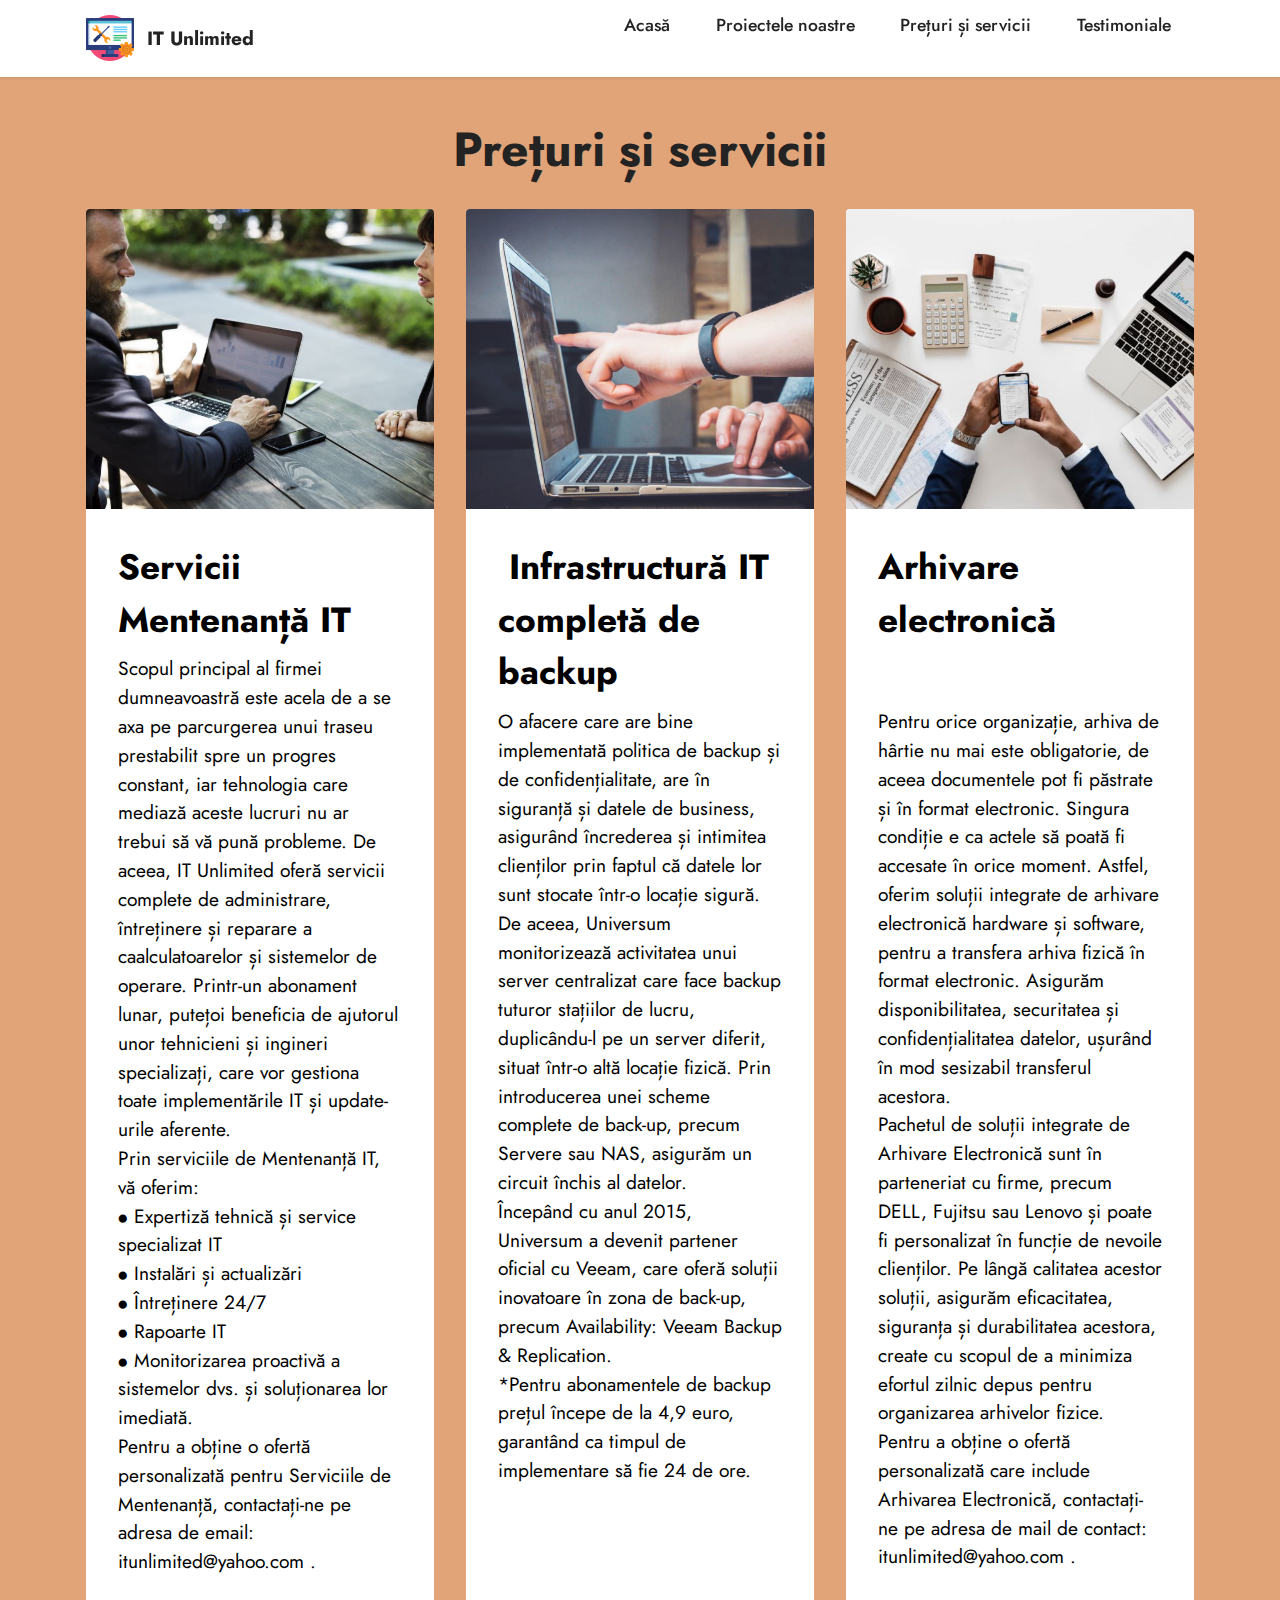
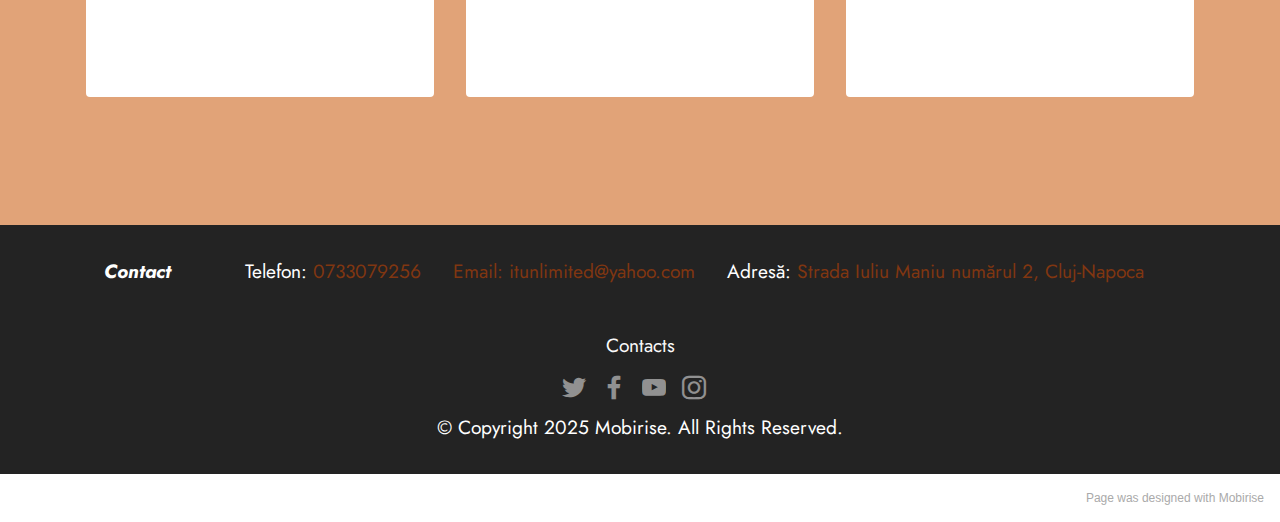
<file: page8.html>
<!DOCTYPE html>
<html  >
<head>
  <!-- Site made with Mobirise Website Builder v5.5.8, https://mobirise.com -->
  <meta charset="UTF-8">
  <meta http-equiv="X-UA-Compatible" content="IE=edge">
  <meta name="generator" content="Mobirise v5.5.8, mobirise.com">
  <meta name="viewport" content="width=device-width, initial-scale=1, minimum-scale=1">
  <link rel="shortcut icon" href="assets/images/technical-support-128x128.png" type="image/x-icon">
  <meta name="description" content="">
  
  
  <title>Page 8</title>
  <link rel="stylesheet" href="assets/bootstrap/css/bootstrap.min.css">
  <link rel="stylesheet" href="assets/bootstrap/css/bootstrap-grid.min.css">
  <link rel="stylesheet" href="assets/bootstrap/css/bootstrap-reboot.min.css">
  <link rel="stylesheet" href="assets/dropdown/css/style.css">
  <link rel="stylesheet" href="assets/socicon/css/styles.css">
  <link rel="stylesheet" href="assets/theme/css/style.css">
  <link rel="preload" href="https://fonts.googleapis.com/css?family=Jost:100,200,300,400,500,600,700,800,900,100i,200i,300i,400i,500i,600i,700i,800i,900i&display=swap" as="style" onload="this.onload=null;this.rel='stylesheet'">
  <noscript><link rel="stylesheet" href="https://fonts.googleapis.com/css?family=Jost:100,200,300,400,500,600,700,800,900,100i,200i,300i,400i,500i,600i,700i,800i,900i&display=swap"></noscript>
  <link rel="preload" as="style" href="assets/mobirise/css/mbr-additional.css"><link rel="stylesheet" href="assets/mobirise/css/mbr-additional.css" type="text/css">
  
  
  
  
</head>
<body>
  
  <section data-bs-version="5.1" class="menu menu2 cid-sUqvuwbMO8" once="menu" id="menu2-14">
    
    <nav class="navbar navbar-dropdown navbar-fixed-top navbar-expand-lg">
        <div class="container">
            <div class="navbar-brand">
                <span class="navbar-logo">
                    <a href="https://mobiri.se">
                        <img src="assets/images/technical-support-96x96.png" alt="Logo" style="height: 3rem;">
                    </a>
                </span>
                <span class="navbar-caption-wrap"><a class="navbar-caption text-black display-7" href="https://mobiri.se">IT Unlimited</a></span>
            </div>
            <button class="navbar-toggler" type="button" data-toggle="collapse" data-bs-toggle="collapse" data-target="#navbarSupportedContent" data-bs-target="#navbarSupportedContent" aria-controls="navbarNavAltMarkup" aria-expanded="false" aria-label="Toggle navigation">
                <div class="hamburger">
                    <span></span>
                    <span></span>
                    <span></span>
                    <span></span>
                </div>
            </button>
            <div class="collapse navbar-collapse" id="navbarSupportedContent">
                <ul class="navbar-nav nav-dropdown nav-right" data-app-modern-menu="true"><li class="nav-item"><a class="nav-link link text-black text-primary display-4" href="index.html">&nbsp; &nbsp; &nbsp; Acasă</a></li><li class="nav-item"><a class="nav-link link text-black text-primary display-4" href="page4.html">Proiectele noastre</a></li>
                    <li class="nav-item"><a class="nav-link link text-black text-primary display-4" href="page5.html">Prețuri și servicii<br><br></a>
                    </li><li class="nav-item"><a class="nav-link link text-black text-primary display-4" href="page6.html#top">Testimoniale</a></li></ul>
                
                
            </div>
        </div>
    </nav>
</section>

<section data-bs-version="5.1" class="features4 cid-sUqvuxLGyq" id="features4-15">
    
    
    <div class="container">
        <div class="mbr-section-head">
            <h4 class="mbr-section-title mbr-fonts-style align-center mb-0 display-2">
                <strong>Prețuri și servicii</strong></h4>
            <h5 class="mbr-section-subtitle mbr-fonts-style align-center mb-0 mt-2 display-5"></h5>
        </div>
        <div class="row mt-4">
            <div class="item features-image сol-12 col-md-6 col-lg-4">
                <div class="item-wrapper">
                    <div class="item-img">
                        <img src="assets/images/resdc-815x544.jpg" alt="Mentenanță IT" title="">
                    </div>
                    <div class="item-content">
                        <h5 class="item-title mbr-fonts-style display-5"><div><strong>Servicii Mentenanță IT</strong></div></h5>
                        <h6 class="item-subtitle mbr-fonts-style mt-1 display-7">Scopul principal al firmei dumneavoastră este acela de a se axa pe parcurgerea unui traseu prestabilit spre un progres constant, iar tehnologia care mediază aceste lucruri nu ar trebui să vă pună probleme. De aceea, IT Unlimited oferă servicii complete de administrare, întreținere și reparare a caalculatoarelor și sistemelor de operare. Printr-un abonament lunar, putețoi beneficia de ajutorul unor tehnicieni și ingineri specializați, care vor gestiona toate implementările IT și update-urile aferente.
<div>Prin serviciile de Mentenanță IT, vă oferim:
</div><div>⦁ Expertiză tehnică și service specializat IT
</div><div>⦁ Instalări și actualizări
</div><div>⦁ Întreținere 24/7
</div><div>⦁ Rapoarte IT
</div><div>⦁ Monitorizarea proactivă a sistemelor dvs. și soluționarea lor imediată.
</div><div>Pentru a obține o ofertă personalizată pentru Serviciile de Mentenanță, contactați-ne pe adresa de email: itunlimited@yahoo.com .</div></h6>
                        <p class="mbr-text mbr-fonts-style mt-3 display-7"><br>	
<br></p>
                    </div>
                    
                </div>
            </div>
            <div class="item features-image сol-12 col-md-6 col-lg-4">
                <div class="item-wrapper">
                    <div class="item-img">
                        <img src="assets/images/team-workre-815x544.jpg" alt="Cloud privat și infrastructură de back-up" title="">
                    </div>
                    <div class="item-content">
                        <h5 class="item-title mbr-fonts-style display-5"><strong>&nbsp;Infrastructură IT completă de backup</strong></h5>
                        <h6 class="item-subtitle mbr-fonts-style mt-1 display-7">O afacere care are bine implementată politica de backup și de confidențialitate, are în siguranță și datele de business, asigurând încrederea și intimitea clienților prin faptul că datele lor sunt stocate într-o locație sigură. De aceea, Universum monitorizează activitatea unui server centralizat care face backup tuturor stațiilor de lucru, duplicându-l pe un server diferit, situat într-o altă locație fizică. Prin introducerea unei scheme complete de back-up, precum Servere sau NAS, asigurăm un circuit închis al datelor.
<div>Începând cu anul 2015, Universum a devenit partener oficial cu Veeam, care oferă soluții inovatoare în zona de back-up, precum Availability: Veeam Backup &amp; Replication.
</div><div>*Pentru abonamentele de backup prețul începe de la 4,9 euro, garantând ca timpul de implementare să fie 24 de ore.</div></h6>
                        <p class="mbr-text mbr-fonts-style mt-3 display-7"><br>&nbsp;<br></p>
                    </div>
                    
                </div>
            </div>
            <div class="item features-image сol-12 col-md-6 col-lg-4">
                <div class="item-wrapper">
                    <div class="item-img">
                        <img src="assets/images/workre-815x469.jpg" alt="Arhivare electronică" title="">
                    </div>
                    <div class="item-content">
                        <h5 class="item-title mbr-fonts-style display-5"><strong>Arhivare electronică</strong><br><strong><br></strong></h5>
                        <h6 class="item-subtitle mbr-fonts-style mt-1 display-7">Pentru orice organizație, arhiva de hârtie nu mai este obligatorie, de aceea documentele pot fi păstrate și în format electronic. Singura condiție e ca actele să poată fi accesate în orice moment. Astfel, oferim soluții integrate de arhivare electronică hardware și software, pentru a transfera arhiva fizică în format electronic. Asigurăm disponibilitatea, securitatea și confidențialitatea datelor, ușurând în mod sesizabil transferul acestora.
<div>Pachetul de soluții integrate de Arhivare Electronică sunt în parteneriat cu firme, precum DELL, Fujitsu sau Lenovo și poate fi personalizat în funcție de nevoile clienților. Pe lângă calitatea acestor soluții, asigurăm eficacitatea, siguranța și durabilitatea acestora, create cu scopul de a minimiza efortul zilnic depus pentru organizarea arhivelor fizice.
</div><div>Pentru a obține o ofertă personalizată care include Arhivarea Electronică,     contactați-ne pe adresa de mail de contact: itunlimited@yahoo.com .&nbsp;</div></h6>
                        <p class="mbr-text mbr-fonts-style mt-3 display-7"></p>
                    </div>
                    
                </div>
            </div>

        </div>
    </div>
</section>

<section data-bs-version="5.1" class="footer3 cid-sUr5B14SKM" once="footers" id="footer3-1m">

    

    

    <div class="container">
        <div class="row align-center mbr-white">
            <div class="row row-links">
                <ul class="foot-menu">
                    
                    
                    
                    
                    
                <li class="foot-menu-item mbr-fonts-style display-7"><strong><em>Contact&nbsp; &nbsp; &nbsp; &nbsp;</em></strong></li><li class="foot-menu-item mbr-fonts-style display-7">Telefon: <a href="tel:0733079256" class="text-primary">0733079256</a></li><li class="foot-menu-item mbr-fonts-style display-7"><a href="mailto:itunlimited@yahoo.com" class="text-primary">Email: itunlimited@yahoo.com 
</a><div><br></div></li><li class="foot-menu-item mbr-fonts-style display-7">Adresă: <a href="https://goo.gl/maps/mQZ6M6vbwQvtQHf3A" class="text-primary">Strada Iuliu Maniu numărul 2, Cluj-Napoca</a>
<div><br></div></li><li class="foot-menu-item mbr-fonts-style display-7"></li><li class="foot-menu-item mbr-fonts-style display-7"><a href="index.html#contacts4-21" class="text-white">Contacts</a></li></ul>
            </div>
            <div class="row social-row">
                <div class="social-list align-right pb-2">
                    
                    
                    
                    
                    
                    
                <div class="soc-item">
                        <a href="https://twitter.com/itvnews" target="_blank">
                            <span class="mbr-iconfont mbr-iconfont-social socicon-twitter socicon"></span>
                        </a>
                    </div><div class="soc-item">
                        <a href="https://www.facebook.com/fspac.ubb" target="_blank">
                            <span class="mbr-iconfont mbr-iconfont-social socicon-facebook socicon"></span>
                        </a>
                    </div><div class="soc-item">
                        <a href="https://www.youtube.com/watch?v=pQN-pnXPaVg&t=766s" target="_blank">
                            <span class="mbr-iconfont mbr-iconfont-social socicon-youtube socicon"></span>
                        </a>
                    </div><div class="soc-item">
                        <a href="https://www.instagram.com/viceworldnews/" target="_blank">
                            <span class="mbr-iconfont mbr-iconfont-social socicon-instagram socicon"></span>
                        </a>
                    </div></div>
            </div>
            <div class="row row-copirayt">
                <p class="mbr-text mb-0 mbr-fonts-style mbr-white align-center display-7">
                    © Copyright 2025 Mobirise. All Rights Reserved.
                </p>
            </div>
        </div>
    </div>
</section><section style="background-color: #fff; font-family: -apple-system, BlinkMacSystemFont, 'Segoe UI', 'Roboto', 'Helvetica Neue', Arial, sans-serif; color:#aaa; font-size:12px; padding: 0; align-items: center; display: flex;"><a href="https://mobirise.site/p" style="flex: 1 1; height: 3rem; padding-left: 1rem;"></a><p style="flex: 0 0 auto; margin:0; padding-right:1rem;">Page was <a href="https://mobirise.site/g" style="color:#aaa;">designed</a> with Mobirise</p></section><script src="assets/bootstrap/js/bootstrap.bundle.min.js"></script>  <script src="assets/smoothscroll/smooth-scroll.js"></script>  <script src="assets/ytplayer/index.js"></script>  <script src="assets/dropdown/js/navbar-dropdown.js"></script>  <script src="assets/theme/js/script.js"></script>  
  
  
</body>
</html>
</file>
<file: assets/web/assets/mobirise-icons2/mobirise2.css>
@font-face {
  font-family: 'Moririse2';
  font-display: swap;
  src:  url('mobirise2.eot?f2bix4');
  src:  url('mobirise2.eot?f2bix4#iefix') format('embedded-opentype'),
    url('mobirise2.ttf?f2bix4') format('truetype'),
    url('mobirise2.woff?f2bix4') format('woff'),
    url('mobirise2.svg?f2bix4#mobirise2') format('svg');
  font-weight: normal;
  font-style: normal;
}

[class^="mobi-"], [class*=" mobi-"] {
  /* use !important to prevent issues with browser extensions that change fonts */
  font-family: 'Moririse2' !important;
  speak: none;
  font-style: normal;
  font-weight: normal;
  font-variant: normal;
  text-transform: none;
  line-height: 1;

  /* Better Font Rendering =========== */
  -webkit-font-smoothing: antialiased;
  -moz-osx-font-smoothing: grayscale;
}

.mobi-mbri-add-submenu:before {
  content: "\e900";
}
.mobi-mbri-alert:before {
  content: "\e901";
}
.mobi-mbri-align-center:before {
  content: "\e902";
}
.mobi-mbri-align-justify:before {
  content: "\e903";
}
.mobi-mbri-align-left:before {
  content: "\e904";
}
.mobi-mbri-align-right:before {
  content: "\e905";
}
.mobi-mbri-android:before {
  content: "\e906";
}
.mobi-mbri-apple:before {
  content: "\e907";
}
.mobi-mbri-arrow-down:before {
  content: "\e908";
}
.mobi-mbri-arrow-next:before {
  content: "\e909";
}
.mobi-mbri-arrow-prev:before {
  content: "\e90a";
}
.mobi-mbri-arrow-up:before {
  content: "\e90b";
}
.mobi-mbri-bold:before {
  content: "\e90c";
}
.mobi-mbri-bookmark:before {
  content: "\e90d";
}
.mobi-mbri-bootstrap:before {
  content: "\e90e";
}
.mobi-mbri-briefcase:before {
  content: "\e90f";
}
.mobi-mbri-browse:before {
  content: "\e910";
}
.mobi-mbri-bulleted-list:before {
  content: "\e911";
}
.mobi-mbri-calendar:before {
  content: "\e912";
}
.mobi-mbri-camera:before {
  content: "\e913";
}
.mobi-mbri-cart-add:before {
  content: "\e914";
}
.mobi-mbri-cart-full:before {
  content: "\e915";
}
.mobi-mbri-cash:before {
  content: "\e916";
}
.mobi-mbri-change-style:before {
  content: "\e917";
}
.mobi-mbri-chat:before {
  content: "\e918";
}
.mobi-mbri-clock:before {
  content: "\e919";
}
.mobi-mbri-close:before {
  content: "\e91a";
}
.mobi-mbri-cloud:before {
  content: "\e91b";
}
.mobi-mbri-code:before {
  content: "\e91c";
}
.mobi-mbri-contact-form:before {
  content: "\e91d";
}
.mobi-mbri-credit-card:before {
  content: "\e91e";
}
.mobi-mbri-cursor-click:before {
  content: "\e91f";
}
.mobi-mbri-cust-feedback:before {
  content: "\e920";
}
.mobi-mbri-database:before {
  content: "\e921";
}
.mobi-mbri-delivery:before {
  content: "\e922";
}
.mobi-mbri-desktop:before {
  content: "\e923";
}
.mobi-mbri-devices:before {
  content: "\e924";
}
.mobi-mbri-down:before {
  content: "\e925";
}
.mobi-mbri-download-2:before {
  content: "\e926";
}
.mobi-mbri-download:before {
  content: "\e927";
}
.mobi-mbri-drag-n-drop-2:before {
  content: "\e928";
}
.mobi-mbri-drag-n-drop:before {
  content: "\e929";
}
.mobi-mbri-edit-2:before {
  content: "\e92a";
}
.mobi-mbri-edit:before {
  content: "\e92b";
}
.mobi-mbri-error:before {
  content: "\e92c";
}
.mobi-mbri-extension:before {
  content: "\e92d";
}
.mobi-mbri-features:before {
  content: "\e92e";
}
.mobi-mbri-file:before {
  content: "\e92f";
}
.mobi-mbri-flag:before {
  content: "\e930";
}
.mobi-mbri-folder:before {
  content: "\e931";
}
.mobi-mbri-gift:before {
  content: "\e932";
}
.mobi-mbri-github:before {
  content: "\e933";
}
.mobi-mbri-globe-2:before {
  content: "\e934";
}
.mobi-mbri-globe:before {
  content: "\e935";
}
.mobi-mbri-growing-chart:before {
  content: "\e936";
}
.mobi-mbri-hearth:before {
  content: "\e937";
}
.mobi-mbri-help:before {
  content: "\e938";
}
.mobi-mbri-home:before {
  content: "\e939";
}
.mobi-mbri-hot-cup:before {
  content: "\e93a";
}
.mobi-mbri-idea:before {
  content: "\e93b";
}
.mobi-mbri-image-gallery:before {
  content: "\e93c";
}
.mobi-mbri-image-slider:before {
  content: "\e93d";
}
.mobi-mbri-info:before {
  content: "\e93e";
}
.mobi-mbri-italic:before {
  content: "\e93f";
}
.mobi-mbri-key:before {
  content: "\e940";
}
.mobi-mbri-laptop:before {
  content: "\e941";
}
.mobi-mbri-layers:before {
  content: "\e942";
}
.mobi-mbri-left-right:before {
  content: "\e943";
}
.mobi-mbri-left:before {
  content: "\e944";
}
.mobi-mbri-letter:before {
  content: "\e945";
}
.mobi-mbri-like:before {
  content: "\e946";
}
.mobi-mbri-link:before {
  content: "\e947";
}
.mobi-mbri-lock:before {
  content: "\e948";
}
.mobi-mbri-login:before {
  content: "\e949";
}
.mobi-mbri-logout:before {
  content: "\e94a";
}
.mobi-mbri-magic-stick:before {
  content: "\e94b";
}
.mobi-mbri-map-pin:before {
  content: "\e94c";
}
.mobi-mbri-menu:before {
  content: "\e94d";
}
.mobi-mbri-mobile-2:before {
  content: "\e94e";
}
.mobi-mbri-mobile-horizontal:before {
  content: "\e94f";
}
.mobi-mbri-mobile:before {
  content: "\e950";
}
.mobi-mbri-mobirise:before {
  content: "\e951";
}
.mobi-mbri-more-horizontal:before {
  content: "\e952";
}
.mobi-mbri-more-vertical:before {
  content: "\e953";
}
.mobi-mbri-music:before {
  content: "\e954";
}
.mobi-mbri-new-file:before {
  content: "\e955";
}
.mobi-mbri-numbered-list:before {
  content: "\e956";
}
.mobi-mbri-opened-folder:before {
  content: "\e957";
}
.mobi-mbri-pages:before {
  content: "\e958";
}
.mobi-mbri-paper-plane:before {
  content: "\e959";
}
.mobi-mbri-paperclip:before {
  content: "\e95a";
}
.mobi-mbri-phone:before {
  content: "\e95b";
}
.mobi-mbri-photo:before {
  content: "\e95c";
}
.mobi-mbri-photos:before {
  content: "\e95d";
}
.mobi-mbri-pin:before {
  content: "\e95e";
}
.mobi-mbri-play:before {
  content: "\e95f";
}
.mobi-mbri-plus:before {
  content: "\e960";
}
.mobi-mbri-preview:before {
  content: "\e961";
}
.mobi-mbri-print:before {
  content: "\e962";
}
.mobi-mbri-protect:before {
  content: "\e963";
}
.mobi-mbri-question:before {
  content: "\e964";
}
.mobi-mbri-quote-left:before {
  content: "\e965";
}
.mobi-mbri-quote-right:before {
  content: "\e966";
}
.mobi-mbri-redo:before {
  content: "\e967";
}
.mobi-mbri-refresh:before {
  content: "\e968";
}
.mobi-mbri-responsive-2:before {
  content: "\e969";
}
.mobi-mbri-responsive:before {
  content: "\e96a";
}
.mobi-mbri-right:before {
  content: "\e96b";
}
.mobi-mbri-rocket:before {
  content: "\e96c";
}
.mobi-mbri-sad-face:before {
  content: "\e96d";
}
.mobi-mbri-sale:before {
  content: "\e96e";
}
.mobi-mbri-save:before {
  content: "\e96f";
}
.mobi-mbri-search:before {
  content: "\e970";
}
.mobi-mbri-setting-2:before {
  content: "\e971";
}
.mobi-mbri-setting-3:before {
  content: "\e972";
}
.mobi-mbri-setting:before {
  content: "\e973";
}
.mobi-mbri-share:before {
  content: "\e974";
}
.mobi-mbri-shopping-bag:before {
  content: "\e975";
}
.mobi-mbri-shopping-basket:before {
  content: "\e976";
}
.mobi-mbri-shopping-cart:before {
  content: "\e977";
}
.mobi-mbri-sites:before {
  content: "\e978";
}
.mobi-mbri-smile-face:before {
  content: "\e979";
}
.mobi-mbri-speed:before {
  content: "\e97a";
}
.mobi-mbri-star:before {
  content: "\e97b";
}
.mobi-mbri-success:before {
  content: "\e97c";
}
.mobi-mbri-sun:before {
  content: "\e97d";
}
.mobi-mbri-sun2:before {
  content: "\e97e";
}
.mobi-mbri-tablet-vertical:before {
  content: "\e97f";
}
.mobi-mbri-tablet:before {
  content: "\e980";
}
.mobi-mbri-target:before {
  content: "\e981";
}
.mobi-mbri-timer:before {
  content: "\e982";
}
.mobi-mbri-to-ftp:before {
  content: "\e983";
}
.mobi-mbri-to-local-drive:before {
  content: "\e984";
}
.mobi-mbri-touch-swipe:before {
  content: "\e985";
}
.mobi-mbri-touch:before {
  content: "\e986";
}
.mobi-mbri-trash:before {
  content: "\e987";
}
.mobi-mbri-underline:before {
  content: "\e988";
}
.mobi-mbri-undo:before {
  content: "\e989";
}
.mobi-mbri-unlink:before {
  content: "\e98a";
}
.mobi-mbri-unlock:before {
  content: "\e98b";
}
.mobi-mbri-up-down:before {
  content: "\e98c";
}
.mobi-mbri-up:before {
  content: "\e98d";
}
.mobi-mbri-update:before {
  content: "\e98e";
}
.mobi-mbri-upload-2:before {
  content: "\e98f";
}
.mobi-mbri-upload:before {
  content: "\e990";
}
.mobi-mbri-user-2:before {
  content: "\e991";
}
.mobi-mbri-user:before {
  content: "\e992";
}
.mobi-mbri-users:before {
  content: "\e993";
}
.mobi-mbri-video-play:before {
  content: "\e994";
}
.mobi-mbri-video:before {
  content: "\e995";
}
.mobi-mbri-watch:before {
  content: "\e996";
}
.mobi-mbri-website-theme-2:before {
  content: "\e997";
}
.mobi-mbri-website-theme:before {
  content: "\e998";
}
.mobi-mbri-wifi:before {
  content: "\e999";
}
.mobi-mbri-windows:before {
  content: "\e99a";
}
.mobi-mbri-zoom-in:before {
  content: "\e99b";
}
.mobi-mbri-zoom-out:before {
  content: "\e99c";
}
</file>
<file: assets/dropdown/css/style.css>
.navbar-dropdown {
  left: 0;
  padding: 0;
  position: absolute;
  right: 0;
  top: 0;
  transition: all 0.45s ease;
  z-index: 1030;
  background: #282828; }
  .navbar-dropdown .navbar-logo {
    margin-right: 0.8rem;
    transition: margin 0.3s ease-in-out;
    vertical-align: middle; }
    .navbar-dropdown .navbar-logo img {
      height: 3.125rem;
      transition: all 0.3s ease-in-out; }
    .navbar-dropdown .navbar-logo.mbr-iconfont {
      font-size: 3.125rem;
      line-height: 3.125rem; }
  .navbar-dropdown .navbar-caption {
    font-weight: 700;
    white-space: normal;
    vertical-align: -4px;
    line-height: 3.125rem !important; }
    .navbar-dropdown .navbar-caption, .navbar-dropdown .navbar-caption:hover {
      color: inherit;
      text-decoration: none; }
  .navbar-dropdown .mbr-iconfont + .navbar-caption {
    vertical-align: -1px; }
  .navbar-dropdown.navbar-fixed-top {
    position: fixed; }
  .navbar-dropdown .navbar-brand span {
    vertical-align: -4px; }
  .navbar-dropdown.bg-color.transparent {
    background: none; }
  .navbar-dropdown.navbar-short .navbar-brand {
    padding: 0.625rem 0; }
    .navbar-dropdown.navbar-short .navbar-brand span {
      vertical-align: -1px; }
  .navbar-dropdown.navbar-short .navbar-caption {
    line-height: 2.375rem !important;
    vertical-align: -2px; }
  .navbar-dropdown.navbar-short .navbar-logo {
    margin-right: 0.5rem; }
    .navbar-dropdown.navbar-short .navbar-logo img {
      height: 2.375rem; }
    .navbar-dropdown.navbar-short .navbar-logo.mbr-iconfont {
      font-size: 2.375rem;
      line-height: 2.375rem; }
  .navbar-dropdown.navbar-short .mbr-table-cell {
    height: 3.625rem; }
  .navbar-dropdown .navbar-close {
    left: 0.6875rem;
    position: fixed;
    top: 0.75rem;
    z-index: 1000; }
  .navbar-dropdown .hamburger-icon {
    content: "";
    display: inline-block;
    vertical-align: middle;
    width: 16px;
    -webkit-box-shadow: 0 -6px 0 1px #282828,0 0 0 1px #282828,0 6px 0 1px #282828;
    -moz-box-shadow: 0 -6px 0 1px #282828,0 0 0 1px #282828,0 6px 0 1px #282828;
    box-shadow: 0 -6px 0 1px #282828,0 0 0 1px #282828,0 6px 0 1px #282828; }

.dropdown-menu .dropdown-toggle[data-toggle="dropdown-submenu"]::after {
  border-bottom: 0.35em solid transparent;
  border-left: 0.35em solid;
  border-right: 0;
  border-top: 0.35em solid transparent;
  margin-left: 0.3rem; }

.dropdown-menu .dropdown-item:focus {
  outline: 0; }

.nav-dropdown {
  font-size: 0.75rem;
  font-weight: 500;
  height: auto !important; }
  .nav-dropdown .nav-btn {
    padding-left: 1rem; }
  .nav-dropdown .link {
    margin: .667em 1.667em;
    font-weight: 500;
    padding: 0;
    transition: color .2s ease-in-out; }
    .nav-dropdown .link.dropdown-toggle {
      margin-right: 2.583em; }
      .nav-dropdown .link.dropdown-toggle::after {
        margin-left: .25rem;
        border-top: 0.35em solid;
        border-right: 0.35em solid transparent;
        border-left: 0.35em solid transparent;
        border-bottom: 0; }
      .nav-dropdown .link.dropdown-toggle[aria-expanded="true"] {
        margin: 0;
        padding: 0.667em 3.263em  0.667em 1.667em; }
  .nav-dropdown .link::after,
  .nav-dropdown .dropdown-item::after {
    color: inherit; }
  .nav-dropdown .btn {
    font-size: 0.75rem;
    font-weight: 700;
    letter-spacing: 0;
    margin-bottom: 0;
    padding-left: 1.25rem;
    padding-right: 1.25rem; }
  .nav-dropdown .dropdown-menu {
    border-radius: 0;
    border: 0;
    left: 0;
    margin: 0;
    padding-bottom: 1.25rem;
    padding-top: 1.25rem;
    position: relative; }
  .nav-dropdown .dropdown-submenu {
    margin-left: 0.125rem;
    top: 0; }
  .nav-dropdown .dropdown-item {
    font-weight: 500;
    line-height: 2;
    padding: 0.3846em 4.615em 0.3846em 1.5385em;
    position: relative;
    transition: color .2s ease-in-out, background-color .2s ease-in-out; }
    .nav-dropdown .dropdown-item::after {
      margin-top: -0.3077em;
      position: absolute;
      right: 1.1538em;
      top: 50%; }
    .nav-dropdown .dropdown-item:focus, .nav-dropdown .dropdown-item:hover {
      background: none; }

@media (max-width: 767px) {
  .nav-dropdown.navbar-toggleable-sm {
    bottom: 0;
    display: none;
    left: 0;
    overflow-x: hidden;
    position: fixed;
    top: 0;
    transform: translateX(-100%);
    -ms-transform: translateX(-100%);
    -webkit-transform: translateX(-100%);
    width: 18.75rem;
    z-index: 999; } }
.nav-dropdown.navbar-toggleable-xl {
  bottom: 0;
  display: none;
  left: 0;
  overflow-x: hidden;
  position: fixed;
  top: 0;
  transform: translateX(-100%);
  -ms-transform: translateX(-100%);
  -webkit-transform: translateX(-100%);
  width: 18.75rem;
  z-index: 999; }

.nav-dropdown-sm {
  display: block !important;
  overflow-x: hidden;
  overflow: auto;
  padding-top: 3.875rem; }
  .nav-dropdown-sm::after {
    content: "";
    display: block;
    height: 3rem;
    width: 100%; }
  .nav-dropdown-sm.collapse.in ~ .navbar-close {
    display: block !important; }
  .nav-dropdown-sm.collapsing, .nav-dropdown-sm.collapse.in {
    transform: translateX(0);
    -ms-transform: translateX(0);
    -webkit-transform: translateX(0);
    transition: all 0.25s ease-out;
    -webkit-transition: all 0.25s ease-out;
    background: #282828; }
  .nav-dropdown-sm.collapsing[aria-expanded="false"] {
    transform: translateX(-100%);
    -ms-transform: translateX(-100%);
    -webkit-transform: translateX(-100%); }
  .nav-dropdown-sm .nav-item {
    display: block;
    margin-left: 0 !important;
    padding-left: 0; }
  .nav-dropdown-sm .link,
  .nav-dropdown-sm .dropdown-item {
    border-top: 1px dotted rgba(255, 255, 255, 0.1);
    font-size: 0.8125rem;
    line-height: 1.6;
    margin: 0 !important;
    padding: 0.875rem 2.4rem 0.875rem 1.5625rem !important;
    position: relative;
    white-space: normal; }
    .nav-dropdown-sm .link:focus, .nav-dropdown-sm .link:hover,
    .nav-dropdown-sm .dropdown-item:focus,
    .nav-dropdown-sm .dropdown-item:hover {
      background: rgba(0, 0, 0, 0.2) !important;
      color: #c0a375; }
  .nav-dropdown-sm .nav-btn {
    position: relative;
    padding: 1.5625rem 1.5625rem 0 1.5625rem; }
    .nav-dropdown-sm .nav-btn::before {
      border-top: 1px dotted rgba(255, 255, 255, 0.1);
      content: "";
      left: 0;
      position: absolute;
      top: 0;
      width: 100%; }
    .nav-dropdown-sm .nav-btn + .nav-btn {
      padding-top: 0.625rem; }
      .nav-dropdown-sm .nav-btn + .nav-btn::before {
        display: none; }
  .nav-dropdown-sm .btn {
    padding: 0.625rem 0; }
  .nav-dropdown-sm .dropdown-toggle[data-toggle="dropdown-submenu"]::after {
    margin-left: .25rem;
    border-top: 0.35em solid;
    border-right: 0.35em solid transparent;
    border-left: 0.35em solid transparent;
    border-bottom: 0; }
  .nav-dropdown-sm .dropdown-toggle[data-toggle="dropdown-submenu"][aria-expanded="true"]::after {
    border-top: 0;
    border-right: 0.35em solid transparent;
    border-left: 0.35em solid transparent;
    border-bottom: 0.35em solid; }
  .nav-dropdown-sm .dropdown-menu {
    margin: 0;
    padding: 0;
    position: relative;
    top: 0;
    left: 0;
    width: 100%;
    border: 0;
    float: none;
    border-radius: 0;
    background: none; }
  .nav-dropdown-sm .dropdown-submenu {
    left: 100%;
    margin-left: 0.125rem;
    margin-top: -1.25rem;
    top: 0; }

.navbar-toggleable-sm .nav-dropdown .dropdown-menu {
  position: absolute; }

.navbar-toggleable-sm .nav-dropdown .dropdown-submenu {
  left: 100%;
  margin-left: 0.125rem;
  margin-top: -1.25rem;
  top: 0; }

.navbar-toggleable-sm.opened .nav-dropdown .dropdown-menu {
  position: relative; }

.navbar-toggleable-sm.opened .nav-dropdown .dropdown-submenu {
  left: 0;
  margin-left: 00rem;
  margin-top: 0rem;
  top: 0; }

.is-builder .nav-dropdown.collapsing {
  transition: none !important; }
</file>
<file: assets/socicon/css/styles.css>
@charset "UTF-8";

@font-face {
  font-family: 'Socicon';
  src:  url('../fonts/socicon.eot');
  src:  url('../fonts/socicon.eot?#iefix') format('embedded-opentype'),
    url('../fonts/socicon.woff2') format('woff2'),
    url('../fonts/socicon.ttf') format('truetype'),
    url('../fonts/socicon.woff') format('woff'),
    url('../fonts/socicon.svg#socicon') format('svg');
  font-weight: normal;
  font-style: normal;
  font-display: swap;
}

[data-icon]:before {
  font-family: "socicon" !important;
  content: attr(data-icon);
  font-style: normal !important;
  font-weight: normal !important;
  font-variant: normal !important;
  text-transform: none !important;
  speak: none;
  line-height: 1;
  -webkit-font-smoothing: antialiased;
  -moz-osx-font-smoothing: grayscale;
}

[class^="socicon-"], [class*=" socicon-"] {
  /* use !important to prevent issues with browser extensions that change fonts */
  font-family: 'Socicon' !important;
  speak: none;
  font-style: normal;
  font-weight: normal;
  font-variant: normal;
  text-transform: none;
  line-height: 1;

  /* Better Font Rendering =========== */
  -webkit-font-smoothing: antialiased;
  -moz-osx-font-smoothing: grayscale;
}

.socicon-eitaa:before {
  content: "\e97c";
}
.socicon-soroush:before {
  content: "\e97d";
}
.socicon-bale:before {
  content: "\e97e";
}
.socicon-zazzle:before {
  content: "\e97b";
}
.socicon-society6:before {
  content: "\e97a";
}
.socicon-redbubble:before {
  content: "\e979";
}
.socicon-avvo:before {
  content: "\e978";
}
.socicon-stitcher:before {
  content: "\e977";
}
.socicon-googlehangouts:before {
  content: "\e974";
}
.socicon-dlive:before {
  content: "\e975";
}
.socicon-vsco:before {
  content: "\e976";
}
.socicon-flipboard:before {
  content: "\e973";
}
.socicon-ubuntu:before {
  content: "\e958";
}
.socicon-artstation:before {
  content: "\e959";
}
.socicon-invision:before {
  content: "\e95a";
}
.socicon-torial:before {
  content: "\e95b";
}
.socicon-collectorz:before {
  content: "\e95c";
}
.socicon-seenthis:before {
  content: "\e95d";
}
.socicon-googleplaymusic:before {
  content: "\e95e";
}
.socicon-debian:before {
  content: "\e95f";
}
.socicon-filmfreeway:before {
  content: "\e960";
}
.socicon-gnome:before {
  content: "\e961";
}
.socicon-itchio:before {
  content: "\e962";
}
.socicon-jamendo:before {
  content: "\e963";
}
.socicon-mix:before {
  content: "\e964";
}
.socicon-sharepoint:before {
  content: "\e965";
}
.socicon-tinder:before {
  content: "\e966";
}
.socicon-windguru:before {
  content: "\e967";
}
.socicon-cdbaby:before {
  content: "\e968";
}
.socicon-elementaryos:before {
  content: "\e969";
}
.socicon-stage32:before {
  content: "\e96a";
}
.socicon-tiktok:before {
  content: "\e96b";
}
.socicon-gitter:before {
  content: "\e96c";
}
.socicon-letterboxd:before {
  content: "\e96d";
}
.socicon-threema:before {
  content: "\e96e";
}
.socicon-splice:before {
  content: "\e96f";
}
.socicon-metapop:before {
  content: "\e970";
}
.socicon-naver:before {
  content: "\e971";
}
.socicon-remote:before {
  content: "\e972";
}
.socicon-internet:before {
  content: "\e957";
}
.socicon-moddb:before {
  content: "\e94b";
}
.socicon-indiedb:before {
  content: "\e94c";
}
.socicon-traxsource:before {
  content: "\e94d";
}
.socicon-gamefor:before {
  content: "\e94e";
}
.socicon-pixiv:before {
  content: "\e94f";
}
.socicon-myanimelist:before {
  content: "\e950";
}
.socicon-blackberry:before {
  content: "\e951";
}
.socicon-wickr:before {
  content: "\e952";
}
.socicon-spip:before {
  content: "\e953";
}
.socicon-napster:before {
  content: "\e954";
}
.socicon-beatport:before {
  content: "\e955";
}
.socicon-hackerone:before {
  content: "\e956";
}
.socicon-hackernews:before {
  content: "\e946";
}
.socicon-smashwords:before {
  content: "\e947";
}
.socicon-kobo:before {
  content: "\e948";
}
.socicon-bookbub:before {
  content: "\e949";
}
.socicon-mailru:before {
  content: "\e94a";
}
.socicon-gitlab:before {
  content: "\e945";
}
.socicon-instructables:before {
  content: "\e944";
}
.socicon-portfolio:before {
  content: "\e943";
}
.socicon-codered:before {
  content: "\e940";
}
.socicon-origin:before {
  content: "\e941";
}
.socicon-nextdoor:before {
  content: "\e942";
}
.socicon-udemy:before {
  content: "\e93f";
}
.socicon-livemaster:before {
  content: "\e93e";
}
.socicon-crunchbase:before {
  content: "\e93b";
}
.socicon-homefy:before {
  content: "\e93c";
}
.socicon-calendly:before {
  content: "\e93d";
}
.socicon-realtor:before {
  content: "\e90f";
}
.socicon-tidal:before {
  content: "\e910";
}
.socicon-qobuz:before {
  content: "\e911";
}
.socicon-natgeo:before {
  content: "\e912";
}
.socicon-mastodon:before {
  content: "\e913";
}
.socicon-unsplash:before {
  content: "\e914";
}
.socicon-homeadvisor:before {
  content: "\e915";
}
.socicon-angieslist:before {
  content: "\e916";
}
.socicon-codepen:before {
  content: "\e917";
}
.socicon-slack:before {
  content: "\e918";
}
.socicon-openaigym:before {
  content: "\e919";
}
.socicon-logmein:before {
  content: "\e91a";
}
.socicon-fiverr:before {
  content: "\e91b";
}
.socicon-gotomeeting:before {
  content: "\e91c";
}
.socicon-aliexpress:before {
  content: "\e91d";
}
.socicon-guru:before {
  content: "\e91e";
}
.socicon-appstore:before {
  content: "\e91f";
}
.socicon-homes:before {
  content: "\e920";
}
.socicon-zoom:before {
  content: "\e921";
}
.socicon-alibaba:before {
  content: "\e922";
}
.socicon-craigslist:before {
  content: "\e923";
}
.socicon-wix:before {
  content: "\e924";
}
.socicon-redfin:before {
  content: "\e925";
}
.socicon-googlecalendar:before {
  content: "\e926";
}
.socicon-shopify:before {
  content: "\e927";
}
.socicon-freelancer:before {
  content: "\e928";
}
.socicon-seedrs:before {
  content: "\e929";
}
.socicon-bing:before {
  content: "\e92a";
}
.socicon-doodle:before {
  content: "\e92b";
}
.socicon-bonanza:before {
  content: "\e92c";
}
.socicon-squarespace:before {
  content: "\e92d";
}
.socicon-toptal:before {
  content: "\e92e";
}
.socicon-gust:before {
  content: "\e92f";
}
.socicon-ask:before {
  content: "\e930";
}
.socicon-trulia:before {
  content: "\e931";
}
.socicon-loomly:before {
  content: "\e932";
}
.socicon-ghost:before {
  content: "\e933";
}
.socicon-upwork:before {
  content: "\e934";
}
.socicon-fundable:before {
  content: "\e935";
}
.socicon-booking:before {
  content: "\e936";
}
.socicon-googlemaps:before {
  content: "\e937";
}
.socicon-zillow:before {
  content: "\e938";
}
.socicon-niconico:before {
  content: "\e939";
}
.socicon-toneden:before {
  content: "\e93a";
}
.socicon-augment:before {
  content: "\e908";
}
.socicon-bitbucket:before {
  content: "\e909";
}
.socicon-fyuse:before {
  content: "\e90a";
}
.socicon-yt-gaming:before {
  content: "\e90b";
}
.socicon-sketchfab:before {
  content: "\e90c";
}
.socicon-mobcrush:before {
  content: "\e90d";
}
.socicon-microsoft:before {
  content: "\e90e";
}
.socicon-pandora:before {
  content: "\e907";
}
.socicon-messenger:before {
  content: "\e906";
}
.socicon-gamewisp:before {
  content: "\e905";
}
.socicon-bloglovin:before {
  content: "\e904";
}
.socicon-tunein:before {
  content: "\e903";
}
.socicon-gamejolt:before {
  content: "\e901";
}
.socicon-trello:before {
  content: "\e902";
}
.socicon-spreadshirt:before {
  content: "\e900";
}
.socicon-500px:before {
  content: "\e000";
}
.socicon-8tracks:before {
  content: "\e001";
}
.socicon-airbnb:before {
  content: "\e002";
}
.socicon-alliance:before {
  content: "\e003";
}
.socicon-amazon:before {
  content: "\e004";
}
.socicon-amplement:before {
  content: "\e005";
}
.socicon-android:before {
  content: "\e006";
}
.socicon-angellist:before {
  content: "\e007";
}
.socicon-apple:before {
  content: "\e008";
}
.socicon-appnet:before {
  content: "\e009";
}
.socicon-baidu:before {
  content: "\e00a";
}
.socicon-bandcamp:before {
  content: "\e00b";
}
.socicon-battlenet:before {
  content: "\e00c";
}
.socicon-mixer:before {
  content: "\e00d";
}
.socicon-bebee:before {
  content: "\e00e";
}
.socicon-bebo:before {
  content: "\e00f";
}
.socicon-behance:before {
  content: "\e010";
}
.socicon-blizzard:before {
  content: "\e011";
}
.socicon-blogger:before {
  content: "\e012";
}
.socicon-buffer:before {
  content: "\e013";
}
.socicon-chrome:before {
  content: "\e014";
}
.socicon-coderwall:before {
  content: "\e015";
}
.socicon-curse:before {
  content: "\e016";
}
.socicon-dailymotion:before {
  content: "\e017";
}
.socicon-deezer:before {
  content: "\e018";
}
.socicon-delicious:before {
  content: "\e019";
}
.socicon-deviantart:before {
  content: "\e01a";
}
.socicon-diablo:before {
  content: "\e01b";
}
.socicon-digg:before {
  content: "\e01c";
}
.socicon-discord:before {
  content: "\e01d";
}
.socicon-disqus:before {
  content: "\e01e";
}
.socicon-douban:before {
  content: "\e01f";
}
.socicon-draugiem:before {
  content: "\e020";
}
.socicon-dribbble:before {
  content: "\e021";
}
.socicon-drupal:before {
  content: "\e022";
}
.socicon-ebay:before {
  content: "\e023";
}
.socicon-ello:before {
  content: "\e024";
}
.socicon-endomodo:before {
  content: "\e025";
}
.socicon-envato:before {
  content: "\e026";
}
.socicon-etsy:before {
  content: "\e027";
}
.socicon-facebook:before {
  content: "\e028";
}
.socicon-feedburner:before {
  content: "\e029";
}
.socicon-filmweb:before {
  content: "\e02a";
}
.socicon-firefox:before {
  content: "\e02b";
}
.socicon-flattr:before {
  content: "\e02c";
}
.socicon-flickr:before {
  content: "\e02d";
}
.socicon-formulr:before {
  content: "\e02e";
}
.socicon-forrst:before {
  content: "\e02f";
}
.socicon-foursquare:before {
  content: "\e030";
}
.socicon-friendfeed:before {
  content: "\e031";
}
.socicon-github:before {
  content: "\e032";
}
.socicon-goodreads:before {
  content: "\e033";
}
.socicon-google:before {
  content: "\e034";
}
.socicon-googlescholar:before {
  content: "\e035";
}
.socicon-googlegroups:before {
  content: "\e036";
}
.socicon-googlephotos:before {
  content: "\e037";
}
.socicon-googleplus:before {
  content: "\e038";
}
.socicon-grooveshark:before {
  content: "\e039";
}
.socicon-hackerrank:before {
  content: "\e03a";
}
.socicon-hearthstone:before {
  content: "\e03b";
}
.socicon-hellocoton:before {
  content: "\e03c";
}
.socicon-heroes:before {
  content: "\e03d";
}
.socicon-smashcast:before {
  content: "\e03e";
}
.socicon-horde:before {
  content: "\e03f";
}
.socicon-houzz:before {
  content: "\e040";
}
.socicon-icq:before {
  content: "\e041";
}
.socicon-identica:before {
  content: "\e042";
}
.socicon-imdb:before {
  content: "\e043";
}
.socicon-instagram:before {
  content: "\e044";
}
.socicon-issuu:before {
  content: "\e045";
}
.socicon-istock:before {
  content: "\e046";
}
.socicon-itunes:before {
  content: "\e047";
}
.socicon-keybase:before {
  content: "\e048";
}
.socicon-lanyrd:before {
  content: "\e049";
}
.socicon-lastfm:before {
  content: "\e04a";
}
.socicon-line:before {
  content: "\e04b";
}
.socicon-linkedin:before {
  content: "\e04c";
}
.socicon-livejournal:before {
  content: "\e04d";
}
.socicon-lyft:before {
  content: "\e04e";
}
.socicon-macos:before {
  content: "\e04f";
}
.socicon-mail:before {
  content: "\e050";
}
.socicon-medium:before {
  content: "\e051";
}
.socicon-meetup:before {
  content: "\e052";
}
.socicon-mixcloud:before {
  content: "\e053";
}
.socicon-modelmayhem:before {
  content: "\e054";
}
.socicon-mumble:before {
  content: "\e055";
}
.socicon-myspace:before {
  content: "\e056";
}
.socicon-newsvine:before {
  content: "\e057";
}
.socicon-nintendo:before {
  content: "\e058";
}
.socicon-npm:before {
  content: "\e059";
}
.socicon-odnoklassniki:before {
  content: "\e05a";
}
.socicon-openid:before {
  content: "\e05b";
}
.socicon-opera:before {
  content: "\e05c";
}
.socicon-outlook:before {
  content: "\e05d";
}
.socicon-overwatch:before {
  content: "\e05e";
}
.socicon-patreon:before {
  content: "\e05f";
}
.socicon-paypal:before {
  content: "\e060";
}
.socicon-periscope:before {
  content: "\e061";
}
.socicon-persona:before {
  content: "\e062";
}
.socicon-pinterest:before {
  content: "\e063";
}
.socicon-play:before {
  content: "\e064";
}
.socicon-player:before {
  content: "\e065";
}
.socicon-playstation:before {
  content: "\e066";
}
.socicon-pocket:before {
  content: "\e067";
}
.socicon-qq:before {
  content: "\e068";
}
.socicon-quora:before {
  content: "\e069";
}
.socicon-raidcall:before {
  content: "\e06a";
}
.socicon-ravelry:before {
  content: "\e06b";
}
.socicon-reddit:before {
  content: "\e06c";
}
.socicon-renren:before {
  content: "\e06d";
}
.socicon-researchgate:before {
  content: "\e06e";
}
.socicon-residentadvisor:before {
  content: "\e06f";
}
.socicon-reverbnation:before {
  content: "\e070";
}
.socicon-rss:before {
  content: "\e071";
}
.socicon-sharethis:before {
  content: "\e072";
}
.socicon-skype:before {
  content: "\e073";
}
.socicon-slideshare:before {
  content: "\e074";
}
.socicon-smugmug:before {
  content: "\e075";
}
.socicon-snapchat:before {
  content: "\e076";
}
.socicon-songkick:before {
  content: "\e077";
}
.socicon-soundcloud:before {
  content: "\e078";
}
.socicon-spotify:before {
  content: "\e079";
}
.socicon-stackexchange:before {
  content: "\e07a";
}
.socicon-stackoverflow:before {
  content: "\e07b";
}
.socicon-starcraft:before {
  content: "\e07c";
}
.socicon-stayfriends:before {
  content: "\e07d";
}
.socicon-steam:before {
  content: "\e07e";
}
.socicon-storehouse:before {
  content: "\e07f";
}
.socicon-strava:before {
  content: "\e080";
}
.socicon-streamjar:before {
  content: "\e081";
}
.socicon-stumbleupon:before {
  content: "\e082";
}
.socicon-swarm:before {
  content: "\e083";
}
.socicon-teamspeak:before {
  content: "\e084";
}
.socicon-teamviewer:before {
  content: "\e085";
}
.socicon-technorati:before {
  content: "\e086";
}
.socicon-telegram:before {
  content: "\e087";
}
.socicon-tripadvisor:before {
  content: "\e088";
}
.socicon-tripit:before {
  content: "\e089";
}
.socicon-triplej:before {
  content: "\e08a";
}
.socicon-tumblr:before {
  content: "\e08b";
}
.socicon-twitch:before {
  content: "\e08c";
}
.socicon-twitter:before {
  content: "\e08d";
}
.socicon-uber:before {
  content: "\e08e";
}
.socicon-ventrilo:before {
  content: "\e08f";
}
.socicon-viadeo:before {
  content: "\e090";
}
.socicon-viber:before {
  content: "\e091";
}
.socicon-viewbug:before {
  content: "\e092";
}
.socicon-vimeo:before {
  content: "\e093";
}
.socicon-vine:before {
  content: "\e094";
}
.socicon-vkontakte:before {
  content: "\e095";
}
.socicon-warcraft:before {
  content: "\e096";
}
.socicon-wechat:before {
  content: "\e097";
}
.socicon-weibo:before {
  content: "\e098";
}
.socicon-whatsapp:before {
  content: "\e099";
}
.socicon-wikipedia:before {
  content: "\e09a";
}
.socicon-windows:before {
  content: "\e09b";
}
.socicon-wordpress:before {
  content: "\e09c";
}
.socicon-wykop:before {
  content: "\e09d";
}
.socicon-xbox:before {
  content: "\e09e";
}
.socicon-xing:before {
  content: "\e09f";
}
.socicon-yahoo:before {
  content: "\e0a0";
}
.socicon-yammer:before {
  content: "\e0a1";
}
.socicon-yandex:before {
  content: "\e0a2";
}
.socicon-yelp:before {
  content: "\e0a3";
}
.socicon-younow:before {
  content: "\e0a4";
}
.socicon-youtube:before {
  content: "\e0a5";
}
.socicon-zapier:before {
  content: "\e0a6";
}
.socicon-zerply:before {
  content: "\e0a7";
}
.socicon-zomato:before {
  content: "\e0a8";
}
.socicon-zynga:before {
  content: "\e0a9";
}
</file>
<file: assets/theme/css/style.css>
@charset "UTF-8";
section {
  background-color: #ffffff;
}

body {
  font-style: normal;
  line-height: 1.5;
  font-weight: 400;
  color: #232323;
  position: relative;
}

button {
  background-color: transparent;
  border-color: transparent;
}

section,
.container,
.container-fluid {
  position: relative;
  word-wrap: break-word;
}

a.mbr-iconfont:hover {
  text-decoration: none;
}

.article .lead p,
.article .lead ul,
.article .lead ol,
.article .lead pre,
.article .lead blockquote {
  margin-bottom: 0;
}

a {
  font-style: normal;
  font-weight: 400;
  cursor: pointer;
}
a, a:hover {
  text-decoration: none;
}

.mbr-section-title {
  font-style: normal;
  line-height: 1.3;
}

.mbr-section-subtitle {
  line-height: 1.3;
}

.mbr-text {
  font-style: normal;
  line-height: 1.7;
}

h1,
h2,
h3,
h4,
h5,
h6,
.display-1,
.display-2,
.display-4,
.display-5,
.display-7,
span,
p,
a {
  line-height: 1;
  word-break: break-word;
  word-wrap: break-word;
  font-weight: 400;
}

b,
strong {
  font-weight: bold;
}

input:-webkit-autofill, input:-webkit-autofill:hover, input:-webkit-autofill:focus, input:-webkit-autofill:active {
  transition-delay: 9999s;
  -webkit-transition-property: background-color, color;
  transition-property: background-color, color;
}

textarea[type=hidden] {
  display: none;
}

section {
  background-position: 50% 50%;
  background-repeat: no-repeat;
  background-size: cover;
}
section .mbr-background-video,
section .mbr-background-video-preview {
  position: absolute;
  bottom: 0;
  left: 0;
  right: 0;
  top: 0;
}

.hidden {
  visibility: hidden;
}

.mbr-z-index20 {
  z-index: 20;
}

/*! Base colors */
.mbr-white {
  color: #ffffff;
}

.mbr-black {
  color: #111111;
}

.mbr-bg-white {
  background-color: #ffffff;
}

.mbr-bg-black {
  background-color: #000000;
}

/*! Text-aligns */
.align-left {
  text-align: left;
}

.align-center {
  text-align: center;
}

.align-right {
  text-align: right;
}

/*! Font-weight  */
.mbr-light {
  font-weight: 300;
}

.mbr-regular {
  font-weight: 400;
}

.mbr-semibold {
  font-weight: 500;
}

.mbr-bold {
  font-weight: 700;
}

/*! Media  */
.media-content {
  flex-basis: 100%;
}

.media-container-row {
  display: flex;
  flex-direction: row;
  flex-wrap: wrap;
  justify-content: center;
  align-content: center;
  align-items: start;
}
.media-container-row .media-size-item {
  width: 400px;
}

.media-container-column {
  display: flex;
  flex-direction: column;
  flex-wrap: wrap;
  justify-content: center;
  align-content: center;
  align-items: stretch;
}
.media-container-column > * {
  width: 100%;
}

@media (min-width: 992px) {
  .media-container-row {
    flex-wrap: nowrap;
  }
}
figure {
  margin-bottom: 0;
  overflow: hidden;
}

figure[mbr-media-size] {
  transition: width 0.1s;
}

img,
iframe {
  display: block;
  width: 100%;
}

.card {
  background-color: transparent;
  border: none;
}

.card-box {
  width: 100%;
}

.card-img {
  text-align: center;
  flex-shrink: 0;
  -webkit-flex-shrink: 0;
}

.media {
  max-width: 100%;
  margin: 0 auto;
}

.mbr-figure {
  align-self: center;
}

.media-container > div {
  max-width: 100%;
}

.mbr-figure img,
.card-img img {
  width: 100%;
}

@media (max-width: 991px) {
  .media-size-item {
    width: auto !important;
  }

  .media {
    width: auto;
  }

  .mbr-figure {
    width: 100% !important;
  }
}
/*! Buttons */
.mbr-section-btn {
  margin-left: -0.6rem;
  margin-right: -0.6rem;
  font-size: 0;
}

.btn {
  font-weight: 600;
  border-width: 1px;
  font-style: normal;
  margin: 0.6rem 0.6rem;
  white-space: normal;
  transition: all 0.2s ease-in-out;
  display: inline-flex;
  align-items: center;
  justify-content: center;
  word-break: break-word;
}

.btn-sm {
  font-weight: 600;
  letter-spacing: 0px;
  transition: all 0.3s ease-in-out;
}

.btn-md {
  font-weight: 600;
  letter-spacing: 0px;
  transition: all 0.3s ease-in-out;
}

.btn-lg {
  font-weight: 600;
  letter-spacing: 0px;
  transition: all 0.3s ease-in-out;
}

.btn-form {
  margin: 0;
}
.btn-form:hover {
  cursor: pointer;
}

nav .mbr-section-btn {
  margin-left: 0rem;
  margin-right: 0rem;
}

/*! Btn icon margin */
.btn .mbr-iconfont,
.btn.btn-sm .mbr-iconfont {
  order: 1;
  cursor: pointer;
  margin-left: 0.5rem;
  vertical-align: sub;
}

.btn.btn-md .mbr-iconfont,
.btn.btn-md .mbr-iconfont {
  margin-left: 0.8rem;
}

.mbr-regular {
  font-weight: 400;
}

.mbr-semibold {
  font-weight: 500;
}

.mbr-bold {
  font-weight: 700;
}

[type=submit] {
  -webkit-appearance: none;
}

/*! Full-screen */
.mbr-fullscreen .mbr-overlay {
  min-height: 100vh;
}

.mbr-fullscreen {
  display: flex;
  display: -moz-flex;
  display: -ms-flex;
  display: -o-flex;
  align-items: center;
  min-height: 100vh;
  padding-top: 3rem;
  padding-bottom: 3rem;
}

/*! Map */
.map {
  height: 25rem;
  position: relative;
}
.map iframe {
  width: 100%;
  height: 100%;
}

/*! Scroll to top arrow */
.mbr-arrow-up {
  bottom: 25px;
  right: 90px;
  position: fixed;
  text-align: right;
  z-index: 5000;
  color: #ffffff;
  font-size: 22px;
}

.mbr-arrow-up a {
  background: rgba(0, 0, 0, 0.2);
  border-radius: 50%;
  color: #fff;
  display: inline-block;
  height: 60px;
  width: 60px;
  border: 2px solid #fff;
  outline-style: none !important;
  position: relative;
  text-decoration: none;
  transition: all 0.3s ease-in-out;
  cursor: pointer;
  text-align: center;
}
.mbr-arrow-up a:hover {
  background-color: rgba(0, 0, 0, 0.4);
}
.mbr-arrow-up a i {
  line-height: 60px;
}

.mbr-arrow-up-icon {
  display: block;
  color: #fff;
}

.mbr-arrow-up-icon::before {
  content: "›";
  display: inline-block;
  font-family: serif;
  font-size: 22px;
  line-height: 1;
  font-style: normal;
  position: relative;
  top: 6px;
  left: -4px;
  transform: rotate(-90deg);
}

/*! Arrow Down */
.mbr-arrow {
  position: absolute;
  bottom: 45px;
  left: 50%;
  width: 60px;
  height: 60px;
  cursor: pointer;
  background-color: rgba(80, 80, 80, 0.5);
  border-radius: 50%;
  transform: translateX(-50%);
}
@media (max-width: 767px) {
  .mbr-arrow {
    display: none;
  }
}
.mbr-arrow > a {
  display: inline-block;
  text-decoration: none;
  outline-style: none;
  -webkit-animation: arrowdown 1.7s ease-in-out infinite;
          animation: arrowdown 1.7s ease-in-out infinite;
  color: #ffffff;
}
.mbr-arrow > a > i {
  position: absolute;
  top: -2px;
  left: 15px;
  font-size: 2rem;
}

#scrollToTop a i::before {
  content: "";
  position: absolute;
  display: block;
  border-bottom: 2.5px solid #fff;
  border-left: 2.5px solid #fff;
  width: 27.8%;
  height: 27.8%;
  left: 50%;
  top: 51%;
  transform: translateY(-30%) translateX(-50%) rotate(135deg);
}

@keyframes arrowdown {
  0% {
    transform: translateY(0px);
  }
  50% {
    transform: translateY(-5px);
  }
  100% {
    transform: translateY(0px);
  }
}
@-webkit-keyframes arrowdown {
  0% {
    transform: translateY(0px);
  }
  50% {
    transform: translateY(-5px);
  }
  100% {
    transform: translateY(0px);
  }
}
@media (max-width: 500px) {
  .mbr-arrow-up {
    left: 0;
    right: 0;
    text-align: center;
  }
}
/*Gradients animation*/
@keyframes gradient-animation {
  from {
    background-position: 0% 100%;
    -webkit-animation-timing-function: ease-in-out;
            animation-timing-function: ease-in-out;
  }
  to {
    background-position: 100% 0%;
    -webkit-animation-timing-function: ease-in-out;
            animation-timing-function: ease-in-out;
  }
}
@-webkit-keyframes gradient-animation {
  from {
    background-position: 0% 100%;
    -webkit-animation-timing-function: ease-in-out;
            animation-timing-function: ease-in-out;
  }
  to {
    background-position: 100% 0%;
    -webkit-animation-timing-function: ease-in-out;
            animation-timing-function: ease-in-out;
  }
}
.bg-gradient {
  background-size: 200% 200%;
  animation: gradient-animation 5s infinite alternate;
  -webkit-animation: gradient-animation 5s infinite alternate;
}

.menu .navbar-brand {
  display: -webkit-flex;
}
.menu .navbar-brand span {
  display: flex;
  display: -webkit-flex;
}
.menu .navbar-brand .navbar-caption-wrap {
  display: -webkit-flex;
}
.menu .navbar-brand .navbar-logo img {
  display: -webkit-flex;
  width: auto;
}
@media (min-width: 768px) and (max-width: 991px) {
  .menu .navbar-toggleable-sm .navbar-nav {
    display: -ms-flexbox;
  }
}
@media (max-width: 991px) {
  .menu .navbar-collapse {
    max-height: 93.5vh;
  }
  .menu .navbar-collapse.show {
    overflow: auto;
  }
}
@media (min-width: 992px) {
  .menu .navbar-nav.nav-dropdown {
    display: -webkit-flex;
  }
  .menu .navbar-toggleable-sm .navbar-collapse {
    display: -webkit-flex !important;
  }
  .menu .collapsed .navbar-collapse {
    max-height: 93.5vh;
  }
  .menu .collapsed .navbar-collapse.show {
    overflow: auto;
  }
}
@media (max-width: 767px) {
  .menu .navbar-collapse {
    max-height: 80vh;
  }
}

.nav-link .mbr-iconfont {
  margin-right: 0.5rem;
}

.navbar {
  display: -webkit-flex;
  -webkit-flex-wrap: wrap;
  -webkit-align-items: center;
  -webkit-justify-content: space-between;
}

.navbar-collapse {
  -webkit-flex-basis: 100%;
  -webkit-flex-grow: 1;
  -webkit-align-items: center;
}

.nav-dropdown .link {
  padding: 0.667em 1.667em !important;
  margin: 0 !important;
}

.nav {
  display: -webkit-flex;
  -webkit-flex-wrap: wrap;
}

.row {
  display: -webkit-flex;
  -webkit-flex-wrap: wrap;
}

.justify-content-center {
  -webkit-justify-content: center;
}

.form-inline {
  display: -webkit-flex;
}

.card-wrapper {
  -webkit-flex: 1;
}

.carousel-control {
  z-index: 10;
  display: -webkit-flex;
}

.carousel-controls {
  display: -webkit-flex;
}

.media {
  display: -webkit-flex;
}

.form-group:focus {
  outline: none;
}

.jq-selectbox__select {
  padding: 7px 0;
  position: relative;
}

.jq-selectbox__dropdown {
  overflow: hidden;
  border-radius: 10px;
  position: absolute;
  top: 100%;
  left: 0 !important;
  width: 100% !important;
}

.jq-selectbox__trigger-arrow {
  right: 0;
  transform: translateY(-50%);
}

.jq-selectbox li {
  padding: 1.07em 0.5em;
}

input[type=range] {
  padding-left: 0 !important;
  padding-right: 0 !important;
}

.modal-dialog,
.modal-content {
  height: 100%;
}

.modal-dialog .carousel-inner {
  height: calc(100vh - 1.75rem);
}
@media (max-width: 575px) {
  .modal-dialog .carousel-inner {
    height: calc(100vh - 1rem);
  }
}

.carousel-item {
  text-align: center;
}

.carousel-item img {
  margin: auto;
}

.navbar-toggler {
  align-self: flex-start;
  padding: 0.25rem 0.75rem;
  font-size: 1.25rem;
  line-height: 1;
  background: transparent;
  border: 1px solid transparent;
  border-radius: 0.25rem;
}

.navbar-toggler:focus,
.navbar-toggler:hover {
  text-decoration: none;
  box-shadow: none;
}

.navbar-toggler-icon {
  display: inline-block;
  width: 1.5em;
  height: 1.5em;
  vertical-align: middle;
  content: "";
  background: no-repeat center center;
  background-size: 100% 100%;
}

.navbar-toggler-left {
  position: absolute;
  left: 1rem;
}

.navbar-toggler-right {
  position: absolute;
  right: 1rem;
}

.card-img {
  width: auto;
}

.menu .navbar.collapsed:not(.beta-menu) {
  flex-direction: column;
}

.carousel-item.active,
.carousel-item-next,
.carousel-item-prev {
  display: flex;
}

.note-air-layout .dropup .dropdown-menu,
.note-air-layout .navbar-fixed-bottom .dropdown .dropdown-menu {
  bottom: initial !important;
}

html,
body {
  height: auto;
  min-height: 100vh;
}

.dropup .dropdown-toggle::after {
  display: none;
}

.form-asterisk {
  font-family: initial;
  position: absolute;
  top: -2px;
  font-weight: normal;
}

.form-control-label {
  position: relative;
  cursor: pointer;
  margin-bottom: 0.357em;
  padding: 0;
}

.alert {
  color: #ffffff;
  border-radius: 0;
  border: 0;
  font-size: 1.1rem;
  line-height: 1.5;
  margin-bottom: 1.875rem;
  padding: 1.25rem;
  position: relative;
  text-align: center;
}
.alert.alert-form::after {
  background-color: inherit;
  bottom: -7px;
  content: "";
  display: block;
  height: 14px;
  left: 50%;
  margin-left: -7px;
  position: absolute;
  transform: rotate(45deg);
  width: 14px;
}

.form-control {
  background-color: #ffffff;
  background-clip: border-box;
  color: #232323;
  line-height: 1rem !important;
  height: auto;
  padding: 0.6rem 1.2rem;
  transition: border-color 0.25s ease 0s;
  border: 1px solid transparent !important;
  border-radius: 4px;
  box-shadow: rgba(0, 0, 0, 0.07) 0px 1px 1px 0px, rgba(0, 0, 0, 0.07) 0px 1px 3px 0px, rgba(0, 0, 0, 0.03) 0px 0px 0px 1px;
}
.form-active .form-control:invalid {
  border-color: red;
}

form .row {
  margin-left: -0.6rem;
  margin-right: -0.6rem;
}
form .row [class*=col] {
  padding-left: 0.6rem;
  padding-right: 0.6rem;
}

form .mbr-section-btn {
  margin: 0;
  padding-left: 0.6rem;
  padding-right: 0.6rem;
}

form .btn {
  display: flex;
  padding: 0.6rem 1.2rem;
  margin: 0;
}

form .form-check-input {
  margin-top: 0.5;
}

textarea.form-control {
  line-height: 1.5rem !important;
}

.form-group {
  margin-bottom: 1.2rem;
}

.form-control,
form .btn {
  min-height: 48px;
}

.gdpr-block label span.textGDPR input[name=gdpr] {
  top: 7px;
}

.form-control:focus {
  box-shadow: none;
}

:focus {
  outline: none;
}

.mbr-overlay {
  background-color: #000;
  bottom: 0;
  left: 0;
  opacity: 0.5;
  position: absolute;
  right: 0;
  top: 0;
  z-index: 0;
  pointer-events: none;
}

blockquote {
  font-style: italic;
  padding: 3rem;
  font-size: 1.09rem;
  position: relative;
  border-left: 3px solid;
}

ul,
ol,
pre,
blockquote {
  margin-bottom: 2.3125rem;
}

.mt-4 {
  margin-top: 2rem !important;
}

.mb-4 {
  margin-bottom: 2rem !important;
}

@media (min-width: 992px) {
  .container {
    padding-left: 16px;
    padding-right: 16px;
  }

  .row {
    margin-left: -16px;
    margin-right: -16px;
  }
  .row > [class*=col] {
    padding-left: 16px;
    padding-right: 16px;
  }
}
@media (min-width: 768px) {
  .container-fluid {
    padding-left: 32px;
    padding-right: 32px;
  }
}
@media (min-width: 768px) and (max-width: 991px) {
  .mbr-container {
    padding-left: 32px;
    padding-right: 32px;
  }
}
@media (max-width: 767px) {
  .mbr-container {
    padding-left: 16px;
    padding-right: 16px;
  }
}
.card-wrapper,
.item-wrapper {
  overflow: hidden;
}

.app-video-wrapper > img {
  opacity: 1;
}

.item {
  position: relative;
}

.dropdown-menu .dropdown-menu {
  left: 100%;
}

.dropdown-item + .dropdown-menu {
  display: none;
}

.dropdown-item:hover + .dropdown-menu,
.dropdown-menu:hover {
  display: block;
}

@media (min-aspect-ratio: 16/9) {
  .mbr-video-foreground {
    height: 300% !important;
    top: -100% !important;
  }
}
@media (max-aspect-ratio: 16/9) {
  .mbr-video-foreground {
    width: 300% !important;
    left: -100% !important;
  }
}.engine {
	position: absolute;
	text-indent: -2400px;
	text-align: center;
	padding: 0;
	top: 0;
	left: -2400px;
}
</file>
<file: assets/mobirise/css/mbr-additional.css>
body {
  font-family: Jost;
}
.display-1 {
  font-family: 'Jost', sans-serif;
  font-size: 4.6rem;
  line-height: 1.1;
}
.display-1 > .mbr-iconfont {
  font-size: 5.75rem;
}
.display-2 {
  font-family: 'Jost', sans-serif;
  font-size: 3rem;
  line-height: 1.1;
}
.display-2 > .mbr-iconfont {
  font-size: 3.75rem;
}
.display-4 {
  font-family: 'Jost', sans-serif;
  font-size: 1.1rem;
  line-height: 1.5;
}
.display-4 > .mbr-iconfont {
  font-size: 1.375rem;
}
.display-5 {
  font-family: 'Jost', sans-serif;
  font-size: 2.2rem;
  line-height: 1.5;
}
.display-5 > .mbr-iconfont {
  font-size: 2.75rem;
}
.display-7 {
  font-family: 'Jost', sans-serif;
  font-size: 1.2rem;
  line-height: 1.5;
}
.display-7 > .mbr-iconfont {
  font-size: 1.5rem;
}
/* ---- Fluid typography for mobile devices ---- */
/* 1.4 - font scale ratio ( bootstrap == 1.42857 ) */
/* 100vw - current viewport width */
/* (48 - 20)  48 == 48rem == 768px, 20 == 20rem == 320px(minimal supported viewport) */
/* 0.65 - min scale variable, may vary */
@media (max-width: 992px) {
  .display-1 {
    font-size: 3.68rem;
  }
}
@media (max-width: 768px) {
  .display-1 {
    font-size: 3.22rem;
    font-size: calc( 2.26rem + (4.6 - 2.26) * ((100vw - 20rem) / (48 - 20)));
    line-height: calc( 1.1 * (2.26rem + (4.6 - 2.26) * ((100vw - 20rem) / (48 - 20))));
  }
  .display-2 {
    font-size: 2.4rem;
    font-size: calc( 1.7rem + (3 - 1.7) * ((100vw - 20rem) / (48 - 20)));
    line-height: calc( 1.3 * (1.7rem + (3 - 1.7) * ((100vw - 20rem) / (48 - 20))));
  }
  .display-4 {
    font-size: 0.88rem;
    font-size: calc( 1.0350000000000001rem + (1.1 - 1.0350000000000001) * ((100vw - 20rem) / (48 - 20)));
    line-height: calc( 1.4 * (1.0350000000000001rem + (1.1 - 1.0350000000000001) * ((100vw - 20rem) / (48 - 20))));
  }
  .display-5 {
    font-size: 1.76rem;
    font-size: calc( 1.42rem + (2.2 - 1.42) * ((100vw - 20rem) / (48 - 20)));
    line-height: calc( 1.4 * (1.42rem + (2.2 - 1.42) * ((100vw - 20rem) / (48 - 20))));
  }
  .display-7 {
    font-size: 0.96rem;
    font-size: calc( 1.07rem + (1.2 - 1.07) * ((100vw - 20rem) / (48 - 20)));
    line-height: calc( 1.4 * (1.07rem + (1.2 - 1.07) * ((100vw - 20rem) / (48 - 20))));
  }
}
/* Buttons */
.btn {
  padding: 0.6rem 1.2rem;
  border-radius: 4px;
}
.btn-sm {
  padding: 0.6rem 1.2rem;
  border-radius: 4px;
}
.btn-md {
  padding: 0.6rem 1.2rem;
  border-radius: 4px;
}
.btn-lg {
  padding: 1rem 2.6rem;
  border-radius: 4px;
}
.bg-primary {
  background-color: #803611 !important;
}
.bg-success {
  background-color: #40b0bf !important;
}
.bg-info {
  background-color: #47b5ed !important;
}
.bg-warning {
  background-color: #ffe161 !important;
}
.bg-danger {
  background-color: #ffb18a !important;
}
.btn-primary,
.btn-primary:active {
  background-color: #803611 !important;
  border-color: #803611 !important;
  color: #ffffff !important;
  box-shadow: 0 2px 2px 0 rgba(0, 0, 0, 0.2);
}
.btn-primary:hover,
.btn-primary:focus,
.btn-primary.focus,
.btn-primary.active {
  color: #ffffff !important;
  background-color: #331607 !important;
  border-color: #331607 !important;
  box-shadow: 0 2px 5px 0 rgba(0, 0, 0, 0.2);
}
.btn-primary.disabled,
.btn-primary:disabled {
  color: #ffffff !important;
  background-color: #331607 !important;
  border-color: #331607 !important;
}
.btn-secondary,
.btn-secondary:active {
  background-color: #ff6666 !important;
  border-color: #ff6666 !important;
  color: #ffffff !important;
  box-shadow: 0 2px 2px 0 rgba(0, 0, 0, 0.2);
}
.btn-secondary:hover,
.btn-secondary:focus,
.btn-secondary.focus,
.btn-secondary.active {
  color: #ffffff !important;
  background-color: #ff0f0f !important;
  border-color: #ff0f0f !important;
  box-shadow: 0 2px 5px 0 rgba(0, 0, 0, 0.2);
}
.btn-secondary.disabled,
.btn-secondary:disabled {
  color: #ffffff !important;
  background-color: #ff0f0f !important;
  border-color: #ff0f0f !important;
}
.btn-info,
.btn-info:active {
  background-color: #47b5ed !important;
  border-color: #47b5ed !important;
  color: #ffffff !important;
  box-shadow: 0 2px 2px 0 rgba(0, 0, 0, 0.2);
}
.btn-info:hover,
.btn-info:focus,
.btn-info.focus,
.btn-info.active {
  color: #ffffff !important;
  background-color: #148cca !important;
  border-color: #148cca !important;
  box-shadow: 0 2px 5px 0 rgba(0, 0, 0, 0.2);
}
.btn-info.disabled,
.btn-info:disabled {
  color: #ffffff !important;
  background-color: #148cca !important;
  border-color: #148cca !important;
}
.btn-success,
.btn-success:active {
  background-color: #40b0bf !important;
  border-color: #40b0bf !important;
  color: #ffffff !important;
  box-shadow: 0 2px 2px 0 rgba(0, 0, 0, 0.2);
}
.btn-success:hover,
.btn-success:focus,
.btn-success.focus,
.btn-success.active {
  color: #ffffff !important;
  background-color: #2a747e !important;
  border-color: #2a747e !important;
  box-shadow: 0 2px 5px 0 rgba(0, 0, 0, 0.2);
}
.btn-success.disabled,
.btn-success:disabled {
  color: #ffffff !important;
  background-color: #2a747e !important;
  border-color: #2a747e !important;
}
.btn-warning,
.btn-warning:active {
  background-color: #ffe161 !important;
  border-color: #ffe161 !important;
  color: #614f00 !important;
  box-shadow: 0 2px 2px 0 rgba(0, 0, 0, 0.2);
}
.btn-warning:hover,
.btn-warning:focus,
.btn-warning.focus,
.btn-warning.active {
  color: #0a0800 !important;
  background-color: #ffd10a !important;
  border-color: #ffd10a !important;
  box-shadow: 0 2px 5px 0 rgba(0, 0, 0, 0.2);
}
.btn-warning.disabled,
.btn-warning:disabled {
  color: #614f00 !important;
  background-color: #ffd10a !important;
  border-color: #ffd10a !important;
}
.btn-danger,
.btn-danger:active {
  background-color: #ffb18a !important;
  border-color: #ffb18a !important;
  color: #ffffff !important;
  box-shadow: 0 2px 2px 0 rgba(0, 0, 0, 0.2);
}
.btn-danger:hover,
.btn-danger:focus,
.btn-danger.focus,
.btn-danger.active {
  color: #ffffff !important;
  background-color: #ff7733 !important;
  border-color: #ff7733 !important;
  box-shadow: 0 2px 5px 0 rgba(0, 0, 0, 0.2);
}
.btn-danger.disabled,
.btn-danger:disabled {
  color: #ffffff !important;
  background-color: #ff7733 !important;
  border-color: #ff7733 !important;
}
.btn-white,
.btn-white:active {
  background-color: #fafafa !important;
  border-color: #fafafa !important;
  color: #7a7a7a !important;
  box-shadow: 0 2px 2px 0 rgba(0, 0, 0, 0.2);
}
.btn-white:hover,
.btn-white:focus,
.btn-white.focus,
.btn-white.active {
  color: #4f4f4f !important;
  background-color: #cfcfcf !important;
  border-color: #cfcfcf !important;
  box-shadow: 0 2px 5px 0 rgba(0, 0, 0, 0.2);
}
.btn-white.disabled,
.btn-white:disabled {
  color: #7a7a7a !important;
  background-color: #cfcfcf !important;
  border-color: #cfcfcf !important;
}
.btn-black,
.btn-black:active {
  background-color: #232323 !important;
  border-color: #232323 !important;
  color: #ffffff !important;
  box-shadow: 0 2px 2px 0 rgba(0, 0, 0, 0.2);
}
.btn-black:hover,
.btn-black:focus,
.btn-black.focus,
.btn-black.active {
  color: #ffffff !important;
  background-color: #000000 !important;
  border-color: #000000 !important;
  box-shadow: 0 2px 5px 0 rgba(0, 0, 0, 0.2);
}
.btn-black.disabled,
.btn-black:disabled {
  color: #ffffff !important;
  background-color: #000000 !important;
  border-color: #000000 !important;
}
.btn-primary-outline,
.btn-primary-outline:active {
  background-color: transparent !important;
  border-color: transparent;
  color: #803611;
}
.btn-primary-outline:hover,
.btn-primary-outline:focus,
.btn-primary-outline.focus,
.btn-primary-outline.active {
  color: #331607 !important;
  background-color: transparent!important;
  border-color: transparent!important;
  box-shadow: none!important;
}
.btn-primary-outline.disabled,
.btn-primary-outline:disabled {
  color: #ffffff !important;
  background-color: #803611 !important;
  border-color: #803611 !important;
}
.btn-secondary-outline,
.btn-secondary-outline:active {
  background-color: transparent !important;
  border-color: transparent;
  color: #ff6666;
}
.btn-secondary-outline:hover,
.btn-secondary-outline:focus,
.btn-secondary-outline.focus,
.btn-secondary-outline.active {
  color: #ff0f0f !important;
  background-color: transparent!important;
  border-color: transparent!important;
  box-shadow: none!important;
}
.btn-secondary-outline.disabled,
.btn-secondary-outline:disabled {
  color: #ffffff !important;
  background-color: #ff6666 !important;
  border-color: #ff6666 !important;
}
.btn-info-outline,
.btn-info-outline:active {
  background-color: transparent !important;
  border-color: transparent;
  color: #47b5ed;
}
.btn-info-outline:hover,
.btn-info-outline:focus,
.btn-info-outline.focus,
.btn-info-outline.active {
  color: #148cca !important;
  background-color: transparent!important;
  border-color: transparent!important;
  box-shadow: none!important;
}
.btn-info-outline.disabled,
.btn-info-outline:disabled {
  color: #ffffff !important;
  background-color: #47b5ed !important;
  border-color: #47b5ed !important;
}
.btn-success-outline,
.btn-success-outline:active {
  background-color: transparent !important;
  border-color: transparent;
  color: #40b0bf;
}
.btn-success-outline:hover,
.btn-success-outline:focus,
.btn-success-outline.focus,
.btn-success-outline.active {
  color: #2a747e !important;
  background-color: transparent!important;
  border-color: transparent!important;
  box-shadow: none!important;
}
.btn-success-outline.disabled,
.btn-success-outline:disabled {
  color: #ffffff !important;
  background-color: #40b0bf !important;
  border-color: #40b0bf !important;
}
.btn-warning-outline,
.btn-warning-outline:active {
  background-color: transparent !important;
  border-color: transparent;
  color: #ffe161;
}
.btn-warning-outline:hover,
.btn-warning-outline:focus,
.btn-warning-outline.focus,
.btn-warning-outline.active {
  color: #ffd10a !important;
  background-color: transparent!important;
  border-color: transparent!important;
  box-shadow: none!important;
}
.btn-warning-outline.disabled,
.btn-warning-outline:disabled {
  color: #614f00 !important;
  background-color: #ffe161 !important;
  border-color: #ffe161 !important;
}
.btn-danger-outline,
.btn-danger-outline:active {
  background-color: transparent !important;
  border-color: transparent;
  color: #ffb18a;
}
.btn-danger-outline:hover,
.btn-danger-outline:focus,
.btn-danger-outline.focus,
.btn-danger-outline.active {
  color: #ff7733 !important;
  background-color: transparent!important;
  border-color: transparent!important;
  box-shadow: none!important;
}
.btn-danger-outline.disabled,
.btn-danger-outline:disabled {
  color: #ffffff !important;
  background-color: #ffb18a !important;
  border-color: #ffb18a !important;
}
.btn-black-outline,
.btn-black-outline:active {
  background-color: transparent !important;
  border-color: transparent;
  color: #232323;
}
.btn-black-outline:hover,
.btn-black-outline:focus,
.btn-black-outline.focus,
.btn-black-outline.active {
  color: #000000 !important;
  background-color: transparent!important;
  border-color: transparent!important;
  box-shadow: none!important;
}
.btn-black-outline.disabled,
.btn-black-outline:disabled {
  color: #ffffff !important;
  background-color: #232323 !important;
  border-color: #232323 !important;
}
.btn-white-outline,
.btn-white-outline:active {
  background-color: transparent !important;
  border-color: transparent;
  color: #fafafa;
}
.btn-white-outline:hover,
.btn-white-outline:focus,
.btn-white-outline.focus,
.btn-white-outline.active {
  color: #cfcfcf !important;
  background-color: transparent!important;
  border-color: transparent!important;
  box-shadow: none!important;
}
.btn-white-outline.disabled,
.btn-white-outline:disabled {
  color: #7a7a7a !important;
  background-color: #fafafa !important;
  border-color: #fafafa !important;
}
.text-primary {
  color: #803611 !important;
}
.text-secondary {
  color: #ff6666 !important;
}
.text-success {
  color: #40b0bf !important;
}
.text-info {
  color: #47b5ed !important;
}
.text-warning {
  color: #ffe161 !important;
}
.text-danger {
  color: #ffb18a !important;
}
.text-white {
  color: #fafafa !important;
}
.text-black {
  color: #232323 !important;
}
a.text-primary:hover,
a.text-primary:focus,
a.text-primary.active {
  color: #261005 !important;
}
a.text-secondary:hover,
a.text-secondary:focus,
a.text-secondary.active {
  color: #ff0000 !important;
}
a.text-success:hover,
a.text-success:focus,
a.text-success.active {
  color: #266a73 !important;
}
a.text-info:hover,
a.text-info:focus,
a.text-info.active {
  color: #1283bc !important;
}
a.text-warning:hover,
a.text-warning:focus,
a.text-warning.active {
  color: #facb00 !important;
}
a.text-danger:hover,
a.text-danger:focus,
a.text-danger.active {
  color: #ff6d24 !important;
}
a.text-white:hover,
a.text-white:focus,
a.text-white.active {
  color: #c7c7c7 !important;
}
a.text-black:hover,
a.text-black:focus,
a.text-black.active {
  color: #000000 !important;
}
a[class*="text-"]:not(.nav-link):not(.dropdown-item):not([role]):not(.navbar-caption) {
  position: relative;
  background-image: transparent;
  background-size: 10000px 2px;
  background-repeat: no-repeat;
  background-position: 0px 1.2em;
  background-position: -10000px 1.2em;
}
a[class*="text-"]:not(.nav-link):not(.dropdown-item):not([role]):not(.navbar-caption):hover {
  transition: background-position 2s ease-in-out;
  background-image: linear-gradient(currentColor 50%, currentColor 50%);
  background-position: 0px 1.2em;
}
.nav-tabs .nav-link.active {
  color: #803611;
}
.nav-tabs .nav-link:not(.active) {
  color: #232323;
}
.alert-success {
  background-color: #70c770;
}
.alert-info {
  background-color: #47b5ed;
}
.alert-warning {
  background-color: #ffe161;
}
.alert-danger {
  background-color: #ffb18a;
}
.mbr-gallery-filter li.active .btn {
  background-color: #803611;
  border-color: #803611;
  color: #ffffff;
}
.mbr-gallery-filter li.active .btn:focus {
  box-shadow: none;
}
a,
a:hover {
  color: #803611;
}
.mbr-plan-header.bg-primary .mbr-plan-subtitle,
.mbr-plan-header.bg-primary .mbr-plan-price-desc {
  color: #e36a2d;
}
.mbr-plan-header.bg-success .mbr-plan-subtitle,
.mbr-plan-header.bg-success .mbr-plan-price-desc {
  color: #a0d8df;
}
.mbr-plan-header.bg-info .mbr-plan-subtitle,
.mbr-plan-header.bg-info .mbr-plan-price-desc {
  color: #ffffff;
}
.mbr-plan-header.bg-warning .mbr-plan-subtitle,
.mbr-plan-header.bg-warning .mbr-plan-price-desc {
  color: #ffffff;
}
.mbr-plan-header.bg-danger .mbr-plan-subtitle,
.mbr-plan-header.bg-danger .mbr-plan-price-desc {
  color: #ffffff;
}
/* Scroll to top button*/
.scrollToTop_wraper {
  display: none;
}
.form-control {
  font-family: 'Jost', sans-serif;
  font-size: 1.1rem;
  line-height: 1.5;
  font-weight: 400;
}
.form-control > .mbr-iconfont {
  font-size: 1.375rem;
}
.form-control:hover,
.form-control:focus {
  box-shadow: rgba(0, 0, 0, 0.07) 0px 1px 1px 0px, rgba(0, 0, 0, 0.07) 0px 1px 3px 0px, rgba(0, 0, 0, 0.03) 0px 0px 0px 1px;
  border-color: #803611 !important;
}
.form-control:-webkit-input-placeholder {
  font-family: 'Jost', sans-serif;
  font-size: 1.1rem;
  line-height: 1.5;
  font-weight: 400;
}
.form-control:-webkit-input-placeholder > .mbr-iconfont {
  font-size: 1.375rem;
}
blockquote {
  border-color: #803611;
}
/* Forms */
.jq-selectbox li:hover,
.jq-selectbox li.selected {
  background-color: #803611;
  color: #ffffff;
}
.jq-number__spin {
  transition: 0.25s ease;
}
.jq-number__spin:hover {
  border-color: #803611;
}
.jq-selectbox .jq-selectbox__trigger-arrow,
.jq-number__spin.minus:after,
.jq-number__spin.plus:after {
  transition: 0.4s;
  border-top-color: #353535;
  border-bottom-color: #353535;
}
.jq-selectbox:hover .jq-selectbox__trigger-arrow,
.jq-number__spin.minus:hover:after,
.jq-number__spin.plus:hover:after {
  border-top-color: #803611;
  border-bottom-color: #803611;
}
.xdsoft_datetimepicker .xdsoft_calendar td.xdsoft_default,
.xdsoft_datetimepicker .xdsoft_calendar td.xdsoft_current,
.xdsoft_datetimepicker .xdsoft_timepicker .xdsoft_time_box > div > div.xdsoft_current {
  color: #ffffff !important;
  background-color: #803611 !important;
  box-shadow: none !important;
}
.xdsoft_datetimepicker .xdsoft_calendar td:hover,
.xdsoft_datetimepicker .xdsoft_timepicker .xdsoft_time_box > div > div:hover {
  color: #000000 !important;
  background: #ff6666 !important;
  box-shadow: none !important;
}
.lazy-bg {
  background-image: none !important;
}
.lazy-placeholder:not(section),
.lazy-none {
  display: block;
  position: relative;
  padding-bottom: 56.25%;
  width: 100%;
  height: auto;
}
iframe.lazy-placeholder,
.lazy-placeholder:after {
  content: '';
  position: absolute;
  width: 200px;
  height: 200px;
  background: transparent no-repeat center;
  background-size: contain;
  top: 50%;
  left: 50%;
  transform: translateX(-50%) translateY(-50%);
  background-image: url("data:image/svg+xml;charset=UTF-8,%3csvg width='32' height='32' viewBox='0 0 64 64' xmlns='http://www.w3.org/2000/svg' stroke='%23803611' %3e%3cg fill='none' fill-rule='evenodd'%3e%3cg transform='translate(16 16)' stroke-width='2'%3e%3ccircle stroke-opacity='.5' cx='16' cy='16' r='16'/%3e%3cpath d='M32 16c0-9.94-8.06-16-16-16'%3e%3canimateTransform attributeName='transform' type='rotate' from='0 16 16' to='360 16 16' dur='1s' repeatCount='indefinite'/%3e%3c/path%3e%3c/g%3e%3c/g%3e%3c/svg%3e");
}
section.lazy-placeholder:after {
  opacity: 0.5;
}
body {
  overflow-x: hidden;
}
a {
  transition: color 0.6s;
}
.cid-sUr582c427 {
  background-image: url("../../../assets/images/keyboardres-1000x563.jpg");
}
.cid-sUr582c427 .mbr-section-title {
  color: #000000;
  text-align: left;
}
.cid-sUr582c427 .mbr-text,
.cid-sUr582c427 .mbr-section-btn {
  color: #000000;
  text-align: left;
}
.cid-sUr5x0bXcm {
  padding-top: 6rem;
  padding-bottom: 6rem;
  background-color: #e1a378;
}
.cid-sUr5x0bXcm .card-wrapper {
  padding-right: 2rem;
}
@media (max-width: 992px) {
  .cid-sUr5x0bXcm .card {
    margin-bottom: 2rem!important;
  }
  .cid-sUr5x0bXcm .card-wrapper {
    padding: 0 1rem;
  }
}
@media (max-width: 767px) {
  .cid-sUr5x0bXcm .link-wrap {
    align-items: center;
  }
}
.cid-sUr5x0bXcm .image-wrapper img {
  width: 100%;
  object-fit: cover;
}
.cid-sUr5x0bXcm .card-title,
.cid-sUr5x0bXcm .card-box {
  color: #000000;
}
.cid-sUr5xWdkia {
  padding-top: 4rem;
  padding-bottom: 4rem;
  background: #e1a378;
}
.cid-sUr5xWdkia .team-card {
  margin-bottom: 2rem;
  transition: all 0.3s;
}
.cid-sUr5xWdkia .team-card:hover {
  transform: translateY(-10px);
}
.cid-sUr5xWdkia .card-wrap {
  background: #ffffff;
  border-radius: 4px;
}
@media (max-width: 991px) {
  .cid-sUr5xWdkia .card-wrap {
    margin-bottom: 2rem;
  }
}
.cid-sUr5xWdkia .card-wrap .image-wrap img {
  width: 100%;
}
@media (min-width: 768px) {
  .cid-sUr5xWdkia .card-wrap .content-wrap {
    padding: 2rem;
  }
}
@media (max-width: 767px) {
  .cid-sUr5xWdkia .card-wrap .content-wrap {
    padding: 1rem;
  }
}
.cid-sUr5xWdkia .social-row {
  text-align: center;
}
.cid-sUr5xWdkia .social-row .soc-item {
  display: inline-block;
  text-align: center;
  border-radius: 50%;
  margin-right: 0.6rem;
  margin-bottom: 1rem;
  padding: 0.5rem;
  border: 2px solid #000000;
  transition: all 0.3s;
}
.cid-sUr5xWdkia .social-row .soc-item .mbr-iconfont {
  transition: all 0.3s;
  display: flex;
  justify-content: center;
  align-content: center;
  color: #000000;
  font-size: 1.5rem;
}
.cid-sUr5xWdkia .social-row .soc-item:hover {
  background-color: #000000;
}
.cid-sUr5xWdkia .social-row .soc-item:hover .mbr-iconfont {
  color: #ffffff;
}
.cid-sUr5xWdkia .card-title,
.cid-sUr5xWdkia .social-row {
  color: #803611;
}
.cid-sUr5xWdkia .mbr-role,
.cid-sUr5xWdkia .social-row {
  color: #000000;
}
.cid-sUr5xWdkia .mbr-section-title {
  color: #000000;
}
.cid-sUr5ywxvq0 {
  padding-top: 6rem;
  padding-bottom: 6rem;
  background-color: #e1a378;
}
.cid-sUr5ywxvq0 img,
.cid-sUr5ywxvq0 .item-img {
  width: 100%;
}
.cid-sUr5ywxvq0 .item:focus,
.cid-sUr5ywxvq0 span:focus {
  outline: none;
}
.cid-sUr5ywxvq0 .item {
  cursor: pointer;
  margin-bottom: 2rem;
}
.cid-sUr5ywxvq0 .item-wrapper {
  position: relative;
  border-radius: 4px;
  background: #fafafa;
  height: 100%;
  display: flex;
  flex-flow: column nowrap;
}
@media (min-width: 992px) {
  .cid-sUr5ywxvq0 .item-wrapper .item-content {
    padding: 2rem 2rem 0;
  }
  .cid-sUr5ywxvq0 .item-wrapper .item-footer {
    padding: 0 2rem 2rem;
  }
}
@media (max-width: 991px) {
  .cid-sUr5ywxvq0 .item-wrapper .item-content {
    padding: 1rem 1rem 0;
  }
  .cid-sUr5ywxvq0 .item-wrapper .item-footer {
    padding: 0 1rem 1rem;
  }
}
.cid-sUr5ywxvq0 .item-wrapper {
  background: transparent;
}
.cid-sUr5ywxvq0 .mbr-section-btn {
  margin-top: auto !important;
}
.cid-sUr5ywxvq0 .mbr-section-title {
  color: #232323;
}
.cid-sUr5ywxvq0 .mbr-text,
.cid-sUr5ywxvq0 .mbr-section-btn {
  text-align: left;
}
.cid-sUr5ywxvq0 .item-title {
  text-align: left;
}
.cid-sUr5ywxvq0 .item-subtitle {
  text-align: center;
}
.cid-sUr5yYLBCg {
  padding-top: 0rem;
  padding-bottom: 0rem;
  background-color: #fafafa;
}
.cid-sUr5yYLBCg .carousel {
  height: 800px;
}
.cid-sUr5yYLBCg .carousel img {
  width: 100%;
  height: 100%;
  object-fit: cover;
}
.cid-sUr5yYLBCg .carousel-item,
.cid-sUr5yYLBCg .carousel-inner {
  height: 100%;
}
.cid-sUr5yYLBCg .carousel-caption {
  bottom: 40px;
}
.cid-sUr5yYLBCg .mobi-mbri-arrow-next {
  margin-left: 5px;
}
.cid-sUr5yYLBCg .mobi-mbri-arrow-prev {
  margin-right: 5px;
}
.cid-sUr5yYLBCg .carousel-control:hover {
  background: #1b1b1b;
  color: #fff;
  opacity: 1;
}
.cid-sUr5yYLBCg .item-wrapper {
  width: 100%;
}
@media (max-width: 767px) {
  .cid-sUr5yYLBCg .container .carousel-control {
    margin-bottom: 0;
  }
  .cid-sUr5yYLBCg .content-slider-wrap {
    width: 100% !important;
  }
}
.cid-sUr5yYLBCg .container .carousel-indicators {
  margin-bottom: 3px;
}
.cid-sUr5yYLBCg .carousel-control {
  top: 50%;
  width: 60px;
  height: 60px;
  margin-top: -1.5rem;
  font-size: 22px;
  background-color: rgba(0, 0, 0, 0.5);
  border: 2px solid #fff;
  border-radius: 50%;
  transition: all 0.3s;
}
.cid-sUr5yYLBCg .carousel-control.carousel-control-prev {
  left: 0;
  margin-left: 2.5rem;
}
.cid-sUr5yYLBCg .carousel-control.carousel-control-next {
  right: 0;
  margin-right: 2.5rem;
}
@media (max-width: 767px) {
  .cid-sUr5yYLBCg .carousel-control {
    top: auto;
    bottom: 1rem;
  }
}
.cid-sUr5yYLBCg .carousel-indicators {
  position: absolute;
  bottom: 0;
  margin-bottom: 1.5rem !important;
}
.cid-sUr5yYLBCg .carousel-indicators li {
  max-width: 15px;
  height: 15px;
  width: 15px;
  max-height: 15px;
  margin: 3px;
  background-color: rgba(0, 0, 0, 0.5);
  border: 2px solid #fff;
  border-radius: 50%;
  opacity: 0.5;
  transition: all 0.3s;
}
.cid-sUr5yYLBCg .carousel-indicators li.active,
.cid-sUr5yYLBCg .carousel-indicators li:hover {
  opacity: 0.9;
}
.cid-sUr5yYLBCg .carousel-indicators li::after,
.cid-sUr5yYLBCg .carousel-indicators li::before {
  content: none;
}
.cid-sUr5yYLBCg .carousel-indicators.ie-fix {
  left: 50%;
  display: block;
  width: 60%;
  margin-left: -30%;
  text-align: center;
}
@media (max-width: 768px) {
  .cid-sUr5yYLBCg .carousel-indicators {
    display: none !important;
  }
}
.cid-sUr5yYLBCg H5 {
  color: #ffffff;
}
.cid-sUr5B14SKM {
  padding-top: 2rem;
  padding-bottom: 2rem;
  background-color: #232323;
}
.cid-sUr5B14SKM .row-links {
  width: 100%;
  justify-content: center;
}
.cid-sUr5B14SKM .social-row {
  width: 100%;
  justify-content: center;
}
.cid-sUr5B14SKM .row {
  flex-direction: column;
  justify-content: center;
  align-items: center;
}
.cid-sUr5B14SKM .row .foot-menu {
  list-style: none;
  display: flex;
  justify-content: center;
  flex-wrap: wrap;
  padding: 0;
  margin-bottom: 0;
}
.cid-sUr5B14SKM .row .foot-menu li {
  padding: 0 1rem 1rem 1rem;
}
.cid-sUr5B14SKM .row .foot-menu li p {
  margin: 0;
}
.cid-sUr5B14SKM .row .social-list {
  width: auto;
  padding-left: 0;
  margin-bottom: 0;
  list-style: none;
  display: flex;
  flex-wrap: wrap;
  justify-content: flex-end;
}
.cid-sUr5B14SKM .row .social-list .mbr-iconfont-social {
  font-size: 1.5rem;
  color: #ffffff;
}
.cid-sUr5B14SKM .row .social-list .soc-item {
  margin: 0 .5rem;
}
.cid-sUr5B14SKM .row .social-list a {
  margin: 0;
  opacity: .5;
  transition: .2s linear;
}
.cid-sUr5B14SKM .row .social-list a:hover {
  opacity: 1;
}
@media (max-width: 767px) {
  .cid-sUr5B14SKM .row .social-list {
    -webkit-justify-content: center;
    justify-content: center;
  }
}
.cid-sUr5B14SKM .row .row-copirayt {
  word-break: break-word;
  width: 100%;
}
.cid-sUr5B14SKM .row .row-copirayt p {
  width: 100%;
}
.cid-sUr5ZbtbQU {
  z-index: 1000;
  width: 100%;
  position: relative;
  min-height: 60px;
}
.cid-sUr5ZbtbQU nav.navbar {
  position: fixed;
}
.cid-sUr5ZbtbQU .dropdown-item:before {
  font-family: Moririse2 !important;
  content: "\e966";
  display: inline-block;
  width: 0;
  position: absolute;
  left: 1rem;
  top: 0.5rem;
  margin-right: 0.5rem;
  line-height: 1;
  font-size: inherit;
  vertical-align: middle;
  text-align: center;
  overflow: hidden;
  transform: scale(0, 1);
  transition: all 0.25s ease-in-out;
}
.cid-sUr5ZbtbQU .dropdown-menu {
  padding: 0;
  border-radius: 4px;
  box-shadow: 0 1px 3px 0 rgba(0, 0, 0, 0.1);
}
.cid-sUr5ZbtbQU .dropdown-item {
  border-bottom: 1px solid #e6e6e6;
}
.cid-sUr5ZbtbQU .dropdown-item:hover,
.cid-sUr5ZbtbQU .dropdown-item:focus {
  background: #803611 !important;
  color: white !important;
}
.cid-sUr5ZbtbQU .dropdown-item:first-child {
  border-top-left-radius: 4px;
  border-top-right-radius: 4px;
}
.cid-sUr5ZbtbQU .dropdown-item:last-child {
  border-bottom: none;
  border-bottom-left-radius: 4px;
  border-bottom-right-radius: 4px;
}
.cid-sUr5ZbtbQU .nav-dropdown .link {
  padding: 0 0.3em !important;
  margin: 0.667em 1em !important;
}
.cid-sUr5ZbtbQU .nav-dropdown .link.dropdown-toggle::after {
  margin-left: 0.5rem;
  margin-top: 0.2rem;
}
.cid-sUr5ZbtbQU .nav-link {
  position: relative;
}
.cid-sUr5ZbtbQU .container {
  display: flex;
  margin: auto;
}
.cid-sUr5ZbtbQU .iconfont-wrapper {
  color: #000000 !important;
  font-size: 1.5rem;
  padding-right: 0.5rem;
}
.cid-sUr5ZbtbQU .dropdown-menu,
.cid-sUr5ZbtbQU .navbar.opened {
  background: #ffffff !important;
}
.cid-sUr5ZbtbQU .nav-item:focus,
.cid-sUr5ZbtbQU .nav-link:focus {
  outline: none;
}
.cid-sUr5ZbtbQU .dropdown .dropdown-menu .dropdown-item {
  width: auto;
  transition: all 0.25s ease-in-out;
}
.cid-sUr5ZbtbQU .dropdown .dropdown-menu .dropdown-item::after {
  right: 0.5rem;
}
.cid-sUr5ZbtbQU .dropdown .dropdown-menu .dropdown-item .mbr-iconfont {
  margin-right: 0.5rem;
  vertical-align: sub;
}
.cid-sUr5ZbtbQU .dropdown .dropdown-menu .dropdown-item .mbr-iconfont:before {
  display: inline-block;
  transform: scale(1, 1);
  transition: all 0.25s ease-in-out;
}
.cid-sUr5ZbtbQU .collapsed .dropdown-menu .dropdown-item:before {
  display: none;
}
.cid-sUr5ZbtbQU .collapsed .dropdown .dropdown-menu .dropdown-item {
  padding: 0.235em 1.5em 0.235em 1.5em !important;
  transition: none;
  margin: 0 !important;
}
.cid-sUr5ZbtbQU .navbar {
  min-height: 70px;
  transition: all 0.3s;
  border-bottom: 1px solid transparent;
  box-shadow: 0 1px 3px 0 rgba(0, 0, 0, 0.1);
  background: #ffffff;
}
.cid-sUr5ZbtbQU .navbar.opened {
  transition: all 0.3s;
}
.cid-sUr5ZbtbQU .navbar .dropdown-item {
  padding: 0.5rem 1.8rem;
}
.cid-sUr5ZbtbQU .navbar .navbar-logo img {
  width: auto;
}
.cid-sUr5ZbtbQU .navbar .navbar-collapse {
  justify-content: flex-end;
  z-index: 1;
}
.cid-sUr5ZbtbQU .navbar.collapsed {
  justify-content: center;
}
.cid-sUr5ZbtbQU .navbar.collapsed .nav-item .nav-link::before {
  display: none;
}
.cid-sUr5ZbtbQU .navbar.collapsed.opened .dropdown-menu {
  top: 0;
}
@media (min-width: 992px) {
  .cid-sUr5ZbtbQU .navbar.collapsed.opened:not(.navbar-short) .navbar-collapse {
    max-height: calc(98.5vh - 3rem);
  }
}
.cid-sUr5ZbtbQU .navbar.collapsed .dropdown-menu .dropdown-submenu {
  left: 0 !important;
}
.cid-sUr5ZbtbQU .navbar.collapsed .dropdown-menu .dropdown-item:after {
  right: auto;
}
.cid-sUr5ZbtbQU .navbar.collapsed .dropdown-menu .dropdown-toggle[data-toggle="dropdown-submenu"]:after {
  margin-left: 0.5rem;
  margin-top: 0.2rem;
  border-top: 0.35em solid;
  border-right: 0.35em solid transparent;
  border-left: 0.35em solid transparent;
  border-bottom: 0;
  top: 41%;
}
.cid-sUr5ZbtbQU .navbar.collapsed ul.navbar-nav li {
  margin: auto;
}
.cid-sUr5ZbtbQU .navbar.collapsed .dropdown-menu .dropdown-item {
  padding: 0.25rem 1.5rem;
  text-align: center;
}
.cid-sUr5ZbtbQU .navbar.collapsed .icons-menu {
  padding-left: 0;
  padding-right: 0;
  padding-top: 0.5rem;
  padding-bottom: 0.5rem;
}
@media (max-width: 991px) {
  .cid-sUr5ZbtbQU .navbar .nav-item .nav-link::before {
    display: none;
  }
  .cid-sUr5ZbtbQU .navbar.opened .dropdown-menu {
    top: 0;
  }
  .cid-sUr5ZbtbQU .navbar .dropdown-menu .dropdown-submenu {
    left: 0 !important;
  }
  .cid-sUr5ZbtbQU .navbar .dropdown-menu .dropdown-item:after {
    right: auto;
  }
  .cid-sUr5ZbtbQU .navbar .dropdown-menu .dropdown-toggle[data-toggle="dropdown-submenu"]:after {
    margin-left: 0.5rem;
    margin-top: 0.2rem;
    border-top: 0.35em solid;
    border-right: 0.35em solid transparent;
    border-left: 0.35em solid transparent;
    border-bottom: 0;
    top: 40%;
  }
  .cid-sUr5ZbtbQU .navbar .navbar-logo img {
    height: 3rem !important;
  }
  .cid-sUr5ZbtbQU .navbar ul.navbar-nav li {
    margin: auto;
  }
  .cid-sUr5ZbtbQU .navbar .dropdown-menu .dropdown-item {
    padding: 0.25rem 1.5rem !important;
    text-align: center;
  }
  .cid-sUr5ZbtbQU .navbar .navbar-brand {
    flex-shrink: initial;
    flex-basis: auto;
    word-break: break-word;
    padding-right: 2rem;
  }
  .cid-sUr5ZbtbQU .navbar .navbar-toggler {
    flex-basis: auto;
  }
  .cid-sUr5ZbtbQU .navbar .icons-menu {
    padding-left: 0;
    padding-top: 0.5rem;
    padding-bottom: 0.5rem;
  }
}
.cid-sUr5ZbtbQU .navbar.navbar-short {
  min-height: 60px;
}
.cid-sUr5ZbtbQU .navbar.navbar-short .navbar-logo img {
  height: 2.5rem !important;
}
.cid-sUr5ZbtbQU .navbar.navbar-short .navbar-brand {
  min-height: 60px;
  padding: 0;
}
.cid-sUr5ZbtbQU .navbar-brand {
  min-height: 70px;
  flex-shrink: 0;
  align-items: center;
  margin-right: 0;
  padding: 10px 0;
  transition: all 0.3s;
  word-break: break-word;
  z-index: 1;
}
.cid-sUr5ZbtbQU .navbar-brand .navbar-caption {
  line-height: inherit !important;
}
.cid-sUr5ZbtbQU .navbar-brand .navbar-logo a {
  outline: none;
}
.cid-sUr5ZbtbQU .dropdown-item.active,
.cid-sUr5ZbtbQU .dropdown-item:active {
  background-color: transparent;
}
.cid-sUr5ZbtbQU .navbar-expand-lg .navbar-nav .nav-link {
  padding: 0;
}
.cid-sUr5ZbtbQU .nav-dropdown .link.dropdown-toggle {
  margin-right: 1.667em;
}
.cid-sUr5ZbtbQU .nav-dropdown .link.dropdown-toggle[aria-expanded="true"] {
  margin-right: 0;
  padding: 0.667em 1.667em;
}
.cid-sUr5ZbtbQU .navbar.navbar-expand-lg .dropdown .dropdown-menu {
  background: #ffffff;
}
.cid-sUr5ZbtbQU .navbar.navbar-expand-lg .dropdown .dropdown-menu .dropdown-submenu {
  margin: 0;
  left: 100%;
}
.cid-sUr5ZbtbQU .navbar .dropdown.open > .dropdown-menu {
  display: block;
}
.cid-sUr5ZbtbQU ul.navbar-nav {
  flex-wrap: wrap;
}
.cid-sUr5ZbtbQU .navbar-buttons {
  text-align: center;
  min-width: 170px;
}
.cid-sUr5ZbtbQU button.navbar-toggler {
  outline: none;
  width: 31px;
  height: 20px;
  cursor: pointer;
  transition: all 0.2s;
  position: relative;
  align-self: center;
}
.cid-sUr5ZbtbQU button.navbar-toggler .hamburger span {
  position: absolute;
  right: 0;
  width: 30px;
  height: 2px;
  border-right: 5px;
  background-color: #000000;
}
.cid-sUr5ZbtbQU button.navbar-toggler .hamburger span:nth-child(1) {
  top: 0;
  transition: all 0.2s;
}
.cid-sUr5ZbtbQU button.navbar-toggler .hamburger span:nth-child(2) {
  top: 8px;
  transition: all 0.15s;
}
.cid-sUr5ZbtbQU button.navbar-toggler .hamburger span:nth-child(3) {
  top: 8px;
  transition: all 0.15s;
}
.cid-sUr5ZbtbQU button.navbar-toggler .hamburger span:nth-child(4) {
  top: 16px;
  transition: all 0.2s;
}
.cid-sUr5ZbtbQU nav.opened .hamburger span:nth-child(1) {
  top: 8px;
  width: 0;
  opacity: 0;
  right: 50%;
  transition: all 0.2s;
}
.cid-sUr5ZbtbQU nav.opened .hamburger span:nth-child(2) {
  transform: rotate(45deg);
  transition: all 0.25s;
}
.cid-sUr5ZbtbQU nav.opened .hamburger span:nth-child(3) {
  transform: rotate(-45deg);
  transition: all 0.25s;
}
.cid-sUr5ZbtbQU nav.opened .hamburger span:nth-child(4) {
  top: 8px;
  width: 0;
  opacity: 0;
  right: 50%;
  transition: all 0.2s;
}
.cid-sUr5ZbtbQU .navbar-dropdown {
  padding: 0 1rem;
  position: fixed;
}
.cid-sUr5ZbtbQU a.nav-link {
  display: flex;
  align-items: center;
  justify-content: center;
}
.cid-sUr5ZbtbQU .icons-menu {
  flex-wrap: nowrap;
  display: flex;
  justify-content: center;
  padding-left: 1rem;
  padding-right: 1rem;
  padding-top: 0.3rem;
  text-align: center;
}
@media screen and (-ms-high-contrast: active), (-ms-high-contrast: none) {
  .cid-sUr5ZbtbQU .navbar {
    height: 70px;
  }
  .cid-sUr5ZbtbQU .navbar.opened {
    height: auto;
  }
  .cid-sUr5ZbtbQU .nav-item .nav-link:hover::before {
    width: 175%;
    max-width: calc(100% + 2rem);
    left: -1rem;
  }
}
.cid-sFCw1qGFAI {
  z-index: 1000;
  width: 100%;
  position: relative;
  min-height: 60px;
}
.cid-sFCw1qGFAI nav.navbar {
  position: fixed;
}
.cid-sFCw1qGFAI .dropdown-item:before {
  font-family: Moririse2 !important;
  content: "\e966";
  display: inline-block;
  width: 0;
  position: absolute;
  left: 1rem;
  top: 0.5rem;
  margin-right: 0.5rem;
  line-height: 1;
  font-size: inherit;
  vertical-align: middle;
  text-align: center;
  overflow: hidden;
  transform: scale(0, 1);
  transition: all 0.25s ease-in-out;
}
.cid-sFCw1qGFAI .dropdown-menu {
  padding: 0;
  border-radius: 4px;
  box-shadow: 0 1px 3px 0 rgba(0, 0, 0, 0.1);
}
.cid-sFCw1qGFAI .dropdown-item {
  border-bottom: 1px solid #e6e6e6;
}
.cid-sFCw1qGFAI .dropdown-item:hover,
.cid-sFCw1qGFAI .dropdown-item:focus {
  background: #803611 !important;
  color: white !important;
}
.cid-sFCw1qGFAI .dropdown-item:first-child {
  border-top-left-radius: 4px;
  border-top-right-radius: 4px;
}
.cid-sFCw1qGFAI .dropdown-item:last-child {
  border-bottom: none;
  border-bottom-left-radius: 4px;
  border-bottom-right-radius: 4px;
}
.cid-sFCw1qGFAI .nav-dropdown .link {
  padding: 0 0.3em !important;
  margin: 0.667em 1em !important;
}
.cid-sFCw1qGFAI .nav-dropdown .link.dropdown-toggle::after {
  margin-left: 0.5rem;
  margin-top: 0.2rem;
}
.cid-sFCw1qGFAI .nav-link {
  position: relative;
}
.cid-sFCw1qGFAI .container {
  display: flex;
  margin: auto;
}
.cid-sFCw1qGFAI .iconfont-wrapper {
  color: #000000 !important;
  font-size: 1.5rem;
  padding-right: 0.5rem;
}
.cid-sFCw1qGFAI .dropdown-menu,
.cid-sFCw1qGFAI .navbar.opened {
  background: #ffffff !important;
}
.cid-sFCw1qGFAI .nav-item:focus,
.cid-sFCw1qGFAI .nav-link:focus {
  outline: none;
}
.cid-sFCw1qGFAI .dropdown .dropdown-menu .dropdown-item {
  width: auto;
  transition: all 0.25s ease-in-out;
}
.cid-sFCw1qGFAI .dropdown .dropdown-menu .dropdown-item::after {
  right: 0.5rem;
}
.cid-sFCw1qGFAI .dropdown .dropdown-menu .dropdown-item .mbr-iconfont {
  margin-right: 0.5rem;
  vertical-align: sub;
}
.cid-sFCw1qGFAI .dropdown .dropdown-menu .dropdown-item .mbr-iconfont:before {
  display: inline-block;
  transform: scale(1, 1);
  transition: all 0.25s ease-in-out;
}
.cid-sFCw1qGFAI .collapsed .dropdown-menu .dropdown-item:before {
  display: none;
}
.cid-sFCw1qGFAI .collapsed .dropdown .dropdown-menu .dropdown-item {
  padding: 0.235em 1.5em 0.235em 1.5em !important;
  transition: none;
  margin: 0 !important;
}
.cid-sFCw1qGFAI .navbar {
  min-height: 70px;
  transition: all 0.3s;
  border-bottom: 1px solid transparent;
  box-shadow: 0 1px 3px 0 rgba(0, 0, 0, 0.1);
  background: #ffffff;
}
.cid-sFCw1qGFAI .navbar.opened {
  transition: all 0.3s;
}
.cid-sFCw1qGFAI .navbar .dropdown-item {
  padding: 0.5rem 1.8rem;
}
.cid-sFCw1qGFAI .navbar .navbar-logo img {
  width: auto;
}
.cid-sFCw1qGFAI .navbar .navbar-collapse {
  justify-content: flex-end;
  z-index: 1;
}
.cid-sFCw1qGFAI .navbar.collapsed {
  justify-content: center;
}
.cid-sFCw1qGFAI .navbar.collapsed .nav-item .nav-link::before {
  display: none;
}
.cid-sFCw1qGFAI .navbar.collapsed.opened .dropdown-menu {
  top: 0;
}
@media (min-width: 992px) {
  .cid-sFCw1qGFAI .navbar.collapsed.opened:not(.navbar-short) .navbar-collapse {
    max-height: calc(98.5vh - 3rem);
  }
}
.cid-sFCw1qGFAI .navbar.collapsed .dropdown-menu .dropdown-submenu {
  left: 0 !important;
}
.cid-sFCw1qGFAI .navbar.collapsed .dropdown-menu .dropdown-item:after {
  right: auto;
}
.cid-sFCw1qGFAI .navbar.collapsed .dropdown-menu .dropdown-toggle[data-toggle="dropdown-submenu"]:after {
  margin-left: 0.5rem;
  margin-top: 0.2rem;
  border-top: 0.35em solid;
  border-right: 0.35em solid transparent;
  border-left: 0.35em solid transparent;
  border-bottom: 0;
  top: 41%;
}
.cid-sFCw1qGFAI .navbar.collapsed ul.navbar-nav li {
  margin: auto;
}
.cid-sFCw1qGFAI .navbar.collapsed .dropdown-menu .dropdown-item {
  padding: 0.25rem 1.5rem;
  text-align: center;
}
.cid-sFCw1qGFAI .navbar.collapsed .icons-menu {
  padding-left: 0;
  padding-right: 0;
  padding-top: 0.5rem;
  padding-bottom: 0.5rem;
}
@media (max-width: 991px) {
  .cid-sFCw1qGFAI .navbar .nav-item .nav-link::before {
    display: none;
  }
  .cid-sFCw1qGFAI .navbar.opened .dropdown-menu {
    top: 0;
  }
  .cid-sFCw1qGFAI .navbar .dropdown-menu .dropdown-submenu {
    left: 0 !important;
  }
  .cid-sFCw1qGFAI .navbar .dropdown-menu .dropdown-item:after {
    right: auto;
  }
  .cid-sFCw1qGFAI .navbar .dropdown-menu .dropdown-toggle[data-toggle="dropdown-submenu"]:after {
    margin-left: 0.5rem;
    margin-top: 0.2rem;
    border-top: 0.35em solid;
    border-right: 0.35em solid transparent;
    border-left: 0.35em solid transparent;
    border-bottom: 0;
    top: 40%;
  }
  .cid-sFCw1qGFAI .navbar .navbar-logo img {
    height: 3rem !important;
  }
  .cid-sFCw1qGFAI .navbar ul.navbar-nav li {
    margin: auto;
  }
  .cid-sFCw1qGFAI .navbar .dropdown-menu .dropdown-item {
    padding: 0.25rem 1.5rem !important;
    text-align: center;
  }
  .cid-sFCw1qGFAI .navbar .navbar-brand {
    flex-shrink: initial;
    flex-basis: auto;
    word-break: break-word;
    padding-right: 2rem;
  }
  .cid-sFCw1qGFAI .navbar .navbar-toggler {
    flex-basis: auto;
  }
  .cid-sFCw1qGFAI .navbar .icons-menu {
    padding-left: 0;
    padding-top: 0.5rem;
    padding-bottom: 0.5rem;
  }
}
.cid-sFCw1qGFAI .navbar.navbar-short {
  min-height: 60px;
}
.cid-sFCw1qGFAI .navbar.navbar-short .navbar-logo img {
  height: 2.5rem !important;
}
.cid-sFCw1qGFAI .navbar.navbar-short .navbar-brand {
  min-height: 60px;
  padding: 0;
}
.cid-sFCw1qGFAI .navbar-brand {
  min-height: 70px;
  flex-shrink: 0;
  align-items: center;
  margin-right: 0;
  padding: 10px 0;
  transition: all 0.3s;
  word-break: break-word;
  z-index: 1;
}
.cid-sFCw1qGFAI .navbar-brand .navbar-caption {
  line-height: inherit !important;
}
.cid-sFCw1qGFAI .navbar-brand .navbar-logo a {
  outline: none;
}
.cid-sFCw1qGFAI .dropdown-item.active,
.cid-sFCw1qGFAI .dropdown-item:active {
  background-color: transparent;
}
.cid-sFCw1qGFAI .navbar-expand-lg .navbar-nav .nav-link {
  padding: 0;
}
.cid-sFCw1qGFAI .nav-dropdown .link.dropdown-toggle {
  margin-right: 1.667em;
}
.cid-sFCw1qGFAI .nav-dropdown .link.dropdown-toggle[aria-expanded="true"] {
  margin-right: 0;
  padding: 0.667em 1.667em;
}
.cid-sFCw1qGFAI .navbar.navbar-expand-lg .dropdown .dropdown-menu {
  background: #ffffff;
}
.cid-sFCw1qGFAI .navbar.navbar-expand-lg .dropdown .dropdown-menu .dropdown-submenu {
  margin: 0;
  left: 100%;
}
.cid-sFCw1qGFAI .navbar .dropdown.open > .dropdown-menu {
  display: block;
}
.cid-sFCw1qGFAI ul.navbar-nav {
  flex-wrap: wrap;
}
.cid-sFCw1qGFAI .navbar-buttons {
  text-align: center;
  min-width: 170px;
}
.cid-sFCw1qGFAI button.navbar-toggler {
  outline: none;
  width: 31px;
  height: 20px;
  cursor: pointer;
  transition: all 0.2s;
  position: relative;
  align-self: center;
}
.cid-sFCw1qGFAI button.navbar-toggler .hamburger span {
  position: absolute;
  right: 0;
  width: 30px;
  height: 2px;
  border-right: 5px;
  background-color: #000000;
}
.cid-sFCw1qGFAI button.navbar-toggler .hamburger span:nth-child(1) {
  top: 0;
  transition: all 0.2s;
}
.cid-sFCw1qGFAI button.navbar-toggler .hamburger span:nth-child(2) {
  top: 8px;
  transition: all 0.15s;
}
.cid-sFCw1qGFAI button.navbar-toggler .hamburger span:nth-child(3) {
  top: 8px;
  transition: all 0.15s;
}
.cid-sFCw1qGFAI button.navbar-toggler .hamburger span:nth-child(4) {
  top: 16px;
  transition: all 0.2s;
}
.cid-sFCw1qGFAI nav.opened .hamburger span:nth-child(1) {
  top: 8px;
  width: 0;
  opacity: 0;
  right: 50%;
  transition: all 0.2s;
}
.cid-sFCw1qGFAI nav.opened .hamburger span:nth-child(2) {
  transform: rotate(45deg);
  transition: all 0.25s;
}
.cid-sFCw1qGFAI nav.opened .hamburger span:nth-child(3) {
  transform: rotate(-45deg);
  transition: all 0.25s;
}
.cid-sFCw1qGFAI nav.opened .hamburger span:nth-child(4) {
  top: 8px;
  width: 0;
  opacity: 0;
  right: 50%;
  transition: all 0.2s;
}
.cid-sFCw1qGFAI .navbar-dropdown {
  padding: 0 1rem;
  position: fixed;
}
.cid-sFCw1qGFAI a.nav-link {
  display: flex;
  align-items: center;
  justify-content: center;
}
.cid-sFCw1qGFAI .icons-menu {
  flex-wrap: nowrap;
  display: flex;
  justify-content: center;
  padding-left: 1rem;
  padding-right: 1rem;
  padding-top: 0.3rem;
  text-align: center;
}
@media screen and (-ms-high-contrast: active), (-ms-high-contrast: none) {
  .cid-sFCw1qGFAI .navbar {
    height: 70px;
  }
  .cid-sFCw1qGFAI .navbar.opened {
    height: auto;
  }
  .cid-sFCw1qGFAI .nav-item .nav-link:hover::before {
    width: 175%;
    max-width: calc(100% + 2rem);
    left: -1rem;
  }
}
.cid-sUjoPfHkcn {
  padding-top: 6rem;
  padding-bottom: 6rem;
  background-color: #e1a378;
}
.cid-sUjoPfHkcn .content-wrapper {
  background: #fafafa;
}
@media (max-width: 991px) {
  .cid-sUjoPfHkcn .content-wrapper .row {
    flex-direction: column-reverse;
  }
  .cid-sUjoPfHkcn .content-wrapper .image-wrapper {
    margin-bottom: 2rem;
  }
}
@media (max-width: 767px) {
  .cid-sUjoPfHkcn .content-wrapper {
    padding: 1rem;
  }
}
@media (min-width: 768px) and (max-width: 991px) {
  .cid-sUjoPfHkcn .content-wrapper {
    padding: 2rem;
  }
}
@media (min-width: 992px) {
  .cid-sUjoPfHkcn .content-wrapper {
    padding: 5rem 3rem;
  }
  .cid-sUjoPfHkcn .content-wrapper .text-wrapper {
    padding-right: 2rem;
  }
}
.cid-sUjoPfHkcn .image-wrapper img {
  width: 100%;
  object-fit: cover;
}
.cid-sUjoPfHkcn .card-title {
  color: #000000;
}
.cid-sUjoPfHkcn .mbr-text,
.cid-sUjoPfHkcn .mbr-section-btn {
  color: #000000;
}
.cid-sUqxMGwLq8 {
  padding-top: 6rem;
  padding-bottom: 6rem;
  background-color: #e1a378;
}
.cid-sUqxMGwLq8 img,
.cid-sUqxMGwLq8 .item-img {
  width: 100%;
}
.cid-sUqxMGwLq8 .item:focus,
.cid-sUqxMGwLq8 span:focus {
  outline: none;
}
.cid-sUqxMGwLq8 .item {
  cursor: pointer;
  margin-bottom: 2rem;
}
.cid-sUqxMGwLq8 .item-wrapper {
  position: relative;
  border-radius: 4px;
  background: #fafafa;
  height: 100%;
  display: flex;
  flex-flow: column nowrap;
}
@media (min-width: 992px) {
  .cid-sUqxMGwLq8 .item-wrapper .item-content {
    padding: 2rem 2rem 0;
  }
  .cid-sUqxMGwLq8 .item-wrapper .item-footer {
    padding: 0 2rem 2rem;
  }
}
@media (max-width: 991px) {
  .cid-sUqxMGwLq8 .item-wrapper .item-content {
    padding: 1rem 1rem 0;
  }
  .cid-sUqxMGwLq8 .item-wrapper .item-footer {
    padding: 0 1rem 1rem;
  }
}
.cid-sUqxMGwLq8 .item-wrapper {
  background: transparent;
}
.cid-sUqxMGwLq8 .mbr-section-btn {
  margin-top: auto !important;
}
.cid-sUqxMGwLq8 .mbr-section-title {
  color: #232323;
}
.cid-sUqxMGwLq8 .mbr-text,
.cid-sUqxMGwLq8 .mbr-section-btn {
  text-align: left;
}
.cid-sUqxMGwLq8 .item-title {
  text-align: left;
}
.cid-sUqxMGwLq8 .item-subtitle {
  text-align: center;
}
.cid-sUr5B14SKM {
  padding-top: 2rem;
  padding-bottom: 2rem;
  background-color: #232323;
}
.cid-sUr5B14SKM .row-links {
  width: 100%;
  justify-content: center;
}
.cid-sUr5B14SKM .social-row {
  width: 100%;
  justify-content: center;
}
.cid-sUr5B14SKM .row {
  flex-direction: column;
  justify-content: center;
  align-items: center;
}
.cid-sUr5B14SKM .row .foot-menu {
  list-style: none;
  display: flex;
  justify-content: center;
  flex-wrap: wrap;
  padding: 0;
  margin-bottom: 0;
}
.cid-sUr5B14SKM .row .foot-menu li {
  padding: 0 1rem 1rem 1rem;
}
.cid-sUr5B14SKM .row .foot-menu li p {
  margin: 0;
}
.cid-sUr5B14SKM .row .social-list {
  width: auto;
  padding-left: 0;
  margin-bottom: 0;
  list-style: none;
  display: flex;
  flex-wrap: wrap;
  justify-content: flex-end;
}
.cid-sUr5B14SKM .row .social-list .mbr-iconfont-social {
  font-size: 1.5rem;
  color: #ffffff;
}
.cid-sUr5B14SKM .row .social-list .soc-item {
  margin: 0 .5rem;
}
.cid-sUr5B14SKM .row .social-list a {
  margin: 0;
  opacity: .5;
  transition: .2s linear;
}
.cid-sUr5B14SKM .row .social-list a:hover {
  opacity: 1;
}
@media (max-width: 767px) {
  .cid-sUr5B14SKM .row .social-list {
    -webkit-justify-content: center;
    justify-content: center;
  }
}
.cid-sUr5B14SKM .row .row-copirayt {
  word-break: break-word;
  width: 100%;
}
.cid-sUr5B14SKM .row .row-copirayt p {
  width: 100%;
}
.cid-sFCw1qGFAI {
  z-index: 1000;
  width: 100%;
  position: relative;
  min-height: 60px;
}
.cid-sFCw1qGFAI nav.navbar {
  position: fixed;
}
.cid-sFCw1qGFAI .dropdown-item:before {
  font-family: Moririse2 !important;
  content: "\e966";
  display: inline-block;
  width: 0;
  position: absolute;
  left: 1rem;
  top: 0.5rem;
  margin-right: 0.5rem;
  line-height: 1;
  font-size: inherit;
  vertical-align: middle;
  text-align: center;
  overflow: hidden;
  transform: scale(0, 1);
  transition: all 0.25s ease-in-out;
}
.cid-sFCw1qGFAI .dropdown-menu {
  padding: 0;
  border-radius: 4px;
  box-shadow: 0 1px 3px 0 rgba(0, 0, 0, 0.1);
}
.cid-sFCw1qGFAI .dropdown-item {
  border-bottom: 1px solid #e6e6e6;
}
.cid-sFCw1qGFAI .dropdown-item:hover,
.cid-sFCw1qGFAI .dropdown-item:focus {
  background: #803611 !important;
  color: white !important;
}
.cid-sFCw1qGFAI .dropdown-item:first-child {
  border-top-left-radius: 4px;
  border-top-right-radius: 4px;
}
.cid-sFCw1qGFAI .dropdown-item:last-child {
  border-bottom: none;
  border-bottom-left-radius: 4px;
  border-bottom-right-radius: 4px;
}
.cid-sFCw1qGFAI .nav-dropdown .link {
  padding: 0 0.3em !important;
  margin: 0.667em 1em !important;
}
.cid-sFCw1qGFAI .nav-dropdown .link.dropdown-toggle::after {
  margin-left: 0.5rem;
  margin-top: 0.2rem;
}
.cid-sFCw1qGFAI .nav-link {
  position: relative;
}
.cid-sFCw1qGFAI .container {
  display: flex;
  margin: auto;
}
.cid-sFCw1qGFAI .iconfont-wrapper {
  color: #000000 !important;
  font-size: 1.5rem;
  padding-right: 0.5rem;
}
.cid-sFCw1qGFAI .dropdown-menu,
.cid-sFCw1qGFAI .navbar.opened {
  background: #ffffff !important;
}
.cid-sFCw1qGFAI .nav-item:focus,
.cid-sFCw1qGFAI .nav-link:focus {
  outline: none;
}
.cid-sFCw1qGFAI .dropdown .dropdown-menu .dropdown-item {
  width: auto;
  transition: all 0.25s ease-in-out;
}
.cid-sFCw1qGFAI .dropdown .dropdown-menu .dropdown-item::after {
  right: 0.5rem;
}
.cid-sFCw1qGFAI .dropdown .dropdown-menu .dropdown-item .mbr-iconfont {
  margin-right: 0.5rem;
  vertical-align: sub;
}
.cid-sFCw1qGFAI .dropdown .dropdown-menu .dropdown-item .mbr-iconfont:before {
  display: inline-block;
  transform: scale(1, 1);
  transition: all 0.25s ease-in-out;
}
.cid-sFCw1qGFAI .collapsed .dropdown-menu .dropdown-item:before {
  display: none;
}
.cid-sFCw1qGFAI .collapsed .dropdown .dropdown-menu .dropdown-item {
  padding: 0.235em 1.5em 0.235em 1.5em !important;
  transition: none;
  margin: 0 !important;
}
.cid-sFCw1qGFAI .navbar {
  min-height: 70px;
  transition: all 0.3s;
  border-bottom: 1px solid transparent;
  box-shadow: 0 1px 3px 0 rgba(0, 0, 0, 0.1);
  background: #ffffff;
}
.cid-sFCw1qGFAI .navbar.opened {
  transition: all 0.3s;
}
.cid-sFCw1qGFAI .navbar .dropdown-item {
  padding: 0.5rem 1.8rem;
}
.cid-sFCw1qGFAI .navbar .navbar-logo img {
  width: auto;
}
.cid-sFCw1qGFAI .navbar .navbar-collapse {
  justify-content: flex-end;
  z-index: 1;
}
.cid-sFCw1qGFAI .navbar.collapsed {
  justify-content: center;
}
.cid-sFCw1qGFAI .navbar.collapsed .nav-item .nav-link::before {
  display: none;
}
.cid-sFCw1qGFAI .navbar.collapsed.opened .dropdown-menu {
  top: 0;
}
@media (min-width: 992px) {
  .cid-sFCw1qGFAI .navbar.collapsed.opened:not(.navbar-short) .navbar-collapse {
    max-height: calc(98.5vh - 3rem);
  }
}
.cid-sFCw1qGFAI .navbar.collapsed .dropdown-menu .dropdown-submenu {
  left: 0 !important;
}
.cid-sFCw1qGFAI .navbar.collapsed .dropdown-menu .dropdown-item:after {
  right: auto;
}
.cid-sFCw1qGFAI .navbar.collapsed .dropdown-menu .dropdown-toggle[data-toggle="dropdown-submenu"]:after {
  margin-left: 0.5rem;
  margin-top: 0.2rem;
  border-top: 0.35em solid;
  border-right: 0.35em solid transparent;
  border-left: 0.35em solid transparent;
  border-bottom: 0;
  top: 41%;
}
.cid-sFCw1qGFAI .navbar.collapsed ul.navbar-nav li {
  margin: auto;
}
.cid-sFCw1qGFAI .navbar.collapsed .dropdown-menu .dropdown-item {
  padding: 0.25rem 1.5rem;
  text-align: center;
}
.cid-sFCw1qGFAI .navbar.collapsed .icons-menu {
  padding-left: 0;
  padding-right: 0;
  padding-top: 0.5rem;
  padding-bottom: 0.5rem;
}
@media (max-width: 991px) {
  .cid-sFCw1qGFAI .navbar .nav-item .nav-link::before {
    display: none;
  }
  .cid-sFCw1qGFAI .navbar.opened .dropdown-menu {
    top: 0;
  }
  .cid-sFCw1qGFAI .navbar .dropdown-menu .dropdown-submenu {
    left: 0 !important;
  }
  .cid-sFCw1qGFAI .navbar .dropdown-menu .dropdown-item:after {
    right: auto;
  }
  .cid-sFCw1qGFAI .navbar .dropdown-menu .dropdown-toggle[data-toggle="dropdown-submenu"]:after {
    margin-left: 0.5rem;
    margin-top: 0.2rem;
    border-top: 0.35em solid;
    border-right: 0.35em solid transparent;
    border-left: 0.35em solid transparent;
    border-bottom: 0;
    top: 40%;
  }
  .cid-sFCw1qGFAI .navbar .navbar-logo img {
    height: 3rem !important;
  }
  .cid-sFCw1qGFAI .navbar ul.navbar-nav li {
    margin: auto;
  }
  .cid-sFCw1qGFAI .navbar .dropdown-menu .dropdown-item {
    padding: 0.25rem 1.5rem !important;
    text-align: center;
  }
  .cid-sFCw1qGFAI .navbar .navbar-brand {
    flex-shrink: initial;
    flex-basis: auto;
    word-break: break-word;
    padding-right: 2rem;
  }
  .cid-sFCw1qGFAI .navbar .navbar-toggler {
    flex-basis: auto;
  }
  .cid-sFCw1qGFAI .navbar .icons-menu {
    padding-left: 0;
    padding-top: 0.5rem;
    padding-bottom: 0.5rem;
  }
}
.cid-sFCw1qGFAI .navbar.navbar-short {
  min-height: 60px;
}
.cid-sFCw1qGFAI .navbar.navbar-short .navbar-logo img {
  height: 2.5rem !important;
}
.cid-sFCw1qGFAI .navbar.navbar-short .navbar-brand {
  min-height: 60px;
  padding: 0;
}
.cid-sFCw1qGFAI .navbar-brand {
  min-height: 70px;
  flex-shrink: 0;
  align-items: center;
  margin-right: 0;
  padding: 10px 0;
  transition: all 0.3s;
  word-break: break-word;
  z-index: 1;
}
.cid-sFCw1qGFAI .navbar-brand .navbar-caption {
  line-height: inherit !important;
}
.cid-sFCw1qGFAI .navbar-brand .navbar-logo a {
  outline: none;
}
.cid-sFCw1qGFAI .dropdown-item.active,
.cid-sFCw1qGFAI .dropdown-item:active {
  background-color: transparent;
}
.cid-sFCw1qGFAI .navbar-expand-lg .navbar-nav .nav-link {
  padding: 0;
}
.cid-sFCw1qGFAI .nav-dropdown .link.dropdown-toggle {
  margin-right: 1.667em;
}
.cid-sFCw1qGFAI .nav-dropdown .link.dropdown-toggle[aria-expanded="true"] {
  margin-right: 0;
  padding: 0.667em 1.667em;
}
.cid-sFCw1qGFAI .navbar.navbar-expand-lg .dropdown .dropdown-menu {
  background: #ffffff;
}
.cid-sFCw1qGFAI .navbar.navbar-expand-lg .dropdown .dropdown-menu .dropdown-submenu {
  margin: 0;
  left: 100%;
}
.cid-sFCw1qGFAI .navbar .dropdown.open > .dropdown-menu {
  display: block;
}
.cid-sFCw1qGFAI ul.navbar-nav {
  flex-wrap: wrap;
}
.cid-sFCw1qGFAI .navbar-buttons {
  text-align: center;
  min-width: 170px;
}
.cid-sFCw1qGFAI button.navbar-toggler {
  outline: none;
  width: 31px;
  height: 20px;
  cursor: pointer;
  transition: all 0.2s;
  position: relative;
  align-self: center;
}
.cid-sFCw1qGFAI button.navbar-toggler .hamburger span {
  position: absolute;
  right: 0;
  width: 30px;
  height: 2px;
  border-right: 5px;
  background-color: #000000;
}
.cid-sFCw1qGFAI button.navbar-toggler .hamburger span:nth-child(1) {
  top: 0;
  transition: all 0.2s;
}
.cid-sFCw1qGFAI button.navbar-toggler .hamburger span:nth-child(2) {
  top: 8px;
  transition: all 0.15s;
}
.cid-sFCw1qGFAI button.navbar-toggler .hamburger span:nth-child(3) {
  top: 8px;
  transition: all 0.15s;
}
.cid-sFCw1qGFAI button.navbar-toggler .hamburger span:nth-child(4) {
  top: 16px;
  transition: all 0.2s;
}
.cid-sFCw1qGFAI nav.opened .hamburger span:nth-child(1) {
  top: 8px;
  width: 0;
  opacity: 0;
  right: 50%;
  transition: all 0.2s;
}
.cid-sFCw1qGFAI nav.opened .hamburger span:nth-child(2) {
  transform: rotate(45deg);
  transition: all 0.25s;
}
.cid-sFCw1qGFAI nav.opened .hamburger span:nth-child(3) {
  transform: rotate(-45deg);
  transition: all 0.25s;
}
.cid-sFCw1qGFAI nav.opened .hamburger span:nth-child(4) {
  top: 8px;
  width: 0;
  opacity: 0;
  right: 50%;
  transition: all 0.2s;
}
.cid-sFCw1qGFAI .navbar-dropdown {
  padding: 0 1rem;
  position: fixed;
}
.cid-sFCw1qGFAI a.nav-link {
  display: flex;
  align-items: center;
  justify-content: center;
}
.cid-sFCw1qGFAI .icons-menu {
  flex-wrap: nowrap;
  display: flex;
  justify-content: center;
  padding-left: 1rem;
  padding-right: 1rem;
  padding-top: 0.3rem;
  text-align: center;
}
@media screen and (-ms-high-contrast: active), (-ms-high-contrast: none) {
  .cid-sFCw1qGFAI .navbar {
    height: 70px;
  }
  .cid-sFCw1qGFAI .navbar.opened {
    height: auto;
  }
  .cid-sFCw1qGFAI .nav-item .nav-link:hover::before {
    width: 175%;
    max-width: calc(100% + 2rem);
    left: -1rem;
  }
}
.cid-sUjpR2aHFD {
  padding-top: 4rem;
  padding-bottom: 6rem;
  background-color: #e1a378;
}
.cid-sUjpR2aHFD img,
.cid-sUjpR2aHFD .item-img {
  width: 100%;
  height: 100%;
  height: 300px;
  object-fit: cover;
}
.cid-sUjpR2aHFD .item:focus,
.cid-sUjpR2aHFD span:focus {
  outline: none;
}
.cid-sUjpR2aHFD .item {
  cursor: pointer;
  margin-bottom: 2rem;
}
.cid-sUjpR2aHFD .item-wrapper {
  position: relative;
  border-radius: 4px;
  background: #ffffff;
  height: 100%;
  display: flex;
  flex-flow: column nowrap;
}
@media (min-width: 992px) {
  .cid-sUjpR2aHFD .item-wrapper .item-content {
    padding: 2rem;
  }
}
@media (max-width: 991px) {
  .cid-sUjpR2aHFD .item-wrapper .item-content {
    padding: 1rem;
  }
}
.cid-sUjpR2aHFD .mbr-section-btn {
  margin-top: auto !important;
}
.cid-sUjpR2aHFD .mbr-section-title {
  color: #232323;
}
.cid-sUjpR2aHFD .mbr-text,
.cid-sUjpR2aHFD .mbr-section-btn {
  text-align: left;
}
.cid-sUjpR2aHFD .item-title {
  text-align: left;
  color: #000000;
}
.cid-sUjpR2aHFD .item-subtitle {
  text-align: left;
  color: #000000;
}
.cid-sUr5B14SKM {
  padding-top: 2rem;
  padding-bottom: 2rem;
  background-color: #232323;
}
.cid-sUr5B14SKM .row-links {
  width: 100%;
  justify-content: center;
}
.cid-sUr5B14SKM .social-row {
  width: 100%;
  justify-content: center;
}
.cid-sUr5B14SKM .row {
  flex-direction: column;
  justify-content: center;
  align-items: center;
}
.cid-sUr5B14SKM .row .foot-menu {
  list-style: none;
  display: flex;
  justify-content: center;
  flex-wrap: wrap;
  padding: 0;
  margin-bottom: 0;
}
.cid-sUr5B14SKM .row .foot-menu li {
  padding: 0 1rem 1rem 1rem;
}
.cid-sUr5B14SKM .row .foot-menu li p {
  margin: 0;
}
.cid-sUr5B14SKM .row .social-list {
  width: auto;
  padding-left: 0;
  margin-bottom: 0;
  list-style: none;
  display: flex;
  flex-wrap: wrap;
  justify-content: flex-end;
}
.cid-sUr5B14SKM .row .social-list .mbr-iconfont-social {
  font-size: 1.5rem;
  color: #ffffff;
}
.cid-sUr5B14SKM .row .social-list .soc-item {
  margin: 0 .5rem;
}
.cid-sUr5B14SKM .row .social-list a {
  margin: 0;
  opacity: .5;
  transition: .2s linear;
}
.cid-sUr5B14SKM .row .social-list a:hover {
  opacity: 1;
}
@media (max-width: 767px) {
  .cid-sUr5B14SKM .row .social-list {
    -webkit-justify-content: center;
    justify-content: center;
  }
}
.cid-sUr5B14SKM .row .row-copirayt {
  word-break: break-word;
  width: 100%;
}
.cid-sUr5B14SKM .row .row-copirayt p {
  width: 100%;
}
.cid-sFCw1qGFAI {
  z-index: 1000;
  width: 100%;
  position: relative;
  min-height: 60px;
}
.cid-sFCw1qGFAI nav.navbar {
  position: fixed;
}
.cid-sFCw1qGFAI .dropdown-item:before {
  font-family: Moririse2 !important;
  content: "\e966";
  display: inline-block;
  width: 0;
  position: absolute;
  left: 1rem;
  top: 0.5rem;
  margin-right: 0.5rem;
  line-height: 1;
  font-size: inherit;
  vertical-align: middle;
  text-align: center;
  overflow: hidden;
  transform: scale(0, 1);
  transition: all 0.25s ease-in-out;
}
.cid-sFCw1qGFAI .dropdown-menu {
  padding: 0;
  border-radius: 4px;
  box-shadow: 0 1px 3px 0 rgba(0, 0, 0, 0.1);
}
.cid-sFCw1qGFAI .dropdown-item {
  border-bottom: 1px solid #e6e6e6;
}
.cid-sFCw1qGFAI .dropdown-item:hover,
.cid-sFCw1qGFAI .dropdown-item:focus {
  background: #803611 !important;
  color: white !important;
}
.cid-sFCw1qGFAI .dropdown-item:first-child {
  border-top-left-radius: 4px;
  border-top-right-radius: 4px;
}
.cid-sFCw1qGFAI .dropdown-item:last-child {
  border-bottom: none;
  border-bottom-left-radius: 4px;
  border-bottom-right-radius: 4px;
}
.cid-sFCw1qGFAI .nav-dropdown .link {
  padding: 0 0.3em !important;
  margin: 0.667em 1em !important;
}
.cid-sFCw1qGFAI .nav-dropdown .link.dropdown-toggle::after {
  margin-left: 0.5rem;
  margin-top: 0.2rem;
}
.cid-sFCw1qGFAI .nav-link {
  position: relative;
}
.cid-sFCw1qGFAI .container {
  display: flex;
  margin: auto;
}
.cid-sFCw1qGFAI .iconfont-wrapper {
  color: #000000 !important;
  font-size: 1.5rem;
  padding-right: 0.5rem;
}
.cid-sFCw1qGFAI .dropdown-menu,
.cid-sFCw1qGFAI .navbar.opened {
  background: #ffffff !important;
}
.cid-sFCw1qGFAI .nav-item:focus,
.cid-sFCw1qGFAI .nav-link:focus {
  outline: none;
}
.cid-sFCw1qGFAI .dropdown .dropdown-menu .dropdown-item {
  width: auto;
  transition: all 0.25s ease-in-out;
}
.cid-sFCw1qGFAI .dropdown .dropdown-menu .dropdown-item::after {
  right: 0.5rem;
}
.cid-sFCw1qGFAI .dropdown .dropdown-menu .dropdown-item .mbr-iconfont {
  margin-right: 0.5rem;
  vertical-align: sub;
}
.cid-sFCw1qGFAI .dropdown .dropdown-menu .dropdown-item .mbr-iconfont:before {
  display: inline-block;
  transform: scale(1, 1);
  transition: all 0.25s ease-in-out;
}
.cid-sFCw1qGFAI .collapsed .dropdown-menu .dropdown-item:before {
  display: none;
}
.cid-sFCw1qGFAI .collapsed .dropdown .dropdown-menu .dropdown-item {
  padding: 0.235em 1.5em 0.235em 1.5em !important;
  transition: none;
  margin: 0 !important;
}
.cid-sFCw1qGFAI .navbar {
  min-height: 70px;
  transition: all 0.3s;
  border-bottom: 1px solid transparent;
  box-shadow: 0 1px 3px 0 rgba(0, 0, 0, 0.1);
  background: #ffffff;
}
.cid-sFCw1qGFAI .navbar.opened {
  transition: all 0.3s;
}
.cid-sFCw1qGFAI .navbar .dropdown-item {
  padding: 0.5rem 1.8rem;
}
.cid-sFCw1qGFAI .navbar .navbar-logo img {
  width: auto;
}
.cid-sFCw1qGFAI .navbar .navbar-collapse {
  justify-content: flex-end;
  z-index: 1;
}
.cid-sFCw1qGFAI .navbar.collapsed {
  justify-content: center;
}
.cid-sFCw1qGFAI .navbar.collapsed .nav-item .nav-link::before {
  display: none;
}
.cid-sFCw1qGFAI .navbar.collapsed.opened .dropdown-menu {
  top: 0;
}
@media (min-width: 992px) {
  .cid-sFCw1qGFAI .navbar.collapsed.opened:not(.navbar-short) .navbar-collapse {
    max-height: calc(98.5vh - 3rem);
  }
}
.cid-sFCw1qGFAI .navbar.collapsed .dropdown-menu .dropdown-submenu {
  left: 0 !important;
}
.cid-sFCw1qGFAI .navbar.collapsed .dropdown-menu .dropdown-item:after {
  right: auto;
}
.cid-sFCw1qGFAI .navbar.collapsed .dropdown-menu .dropdown-toggle[data-toggle="dropdown-submenu"]:after {
  margin-left: 0.5rem;
  margin-top: 0.2rem;
  border-top: 0.35em solid;
  border-right: 0.35em solid transparent;
  border-left: 0.35em solid transparent;
  border-bottom: 0;
  top: 41%;
}
.cid-sFCw1qGFAI .navbar.collapsed ul.navbar-nav li {
  margin: auto;
}
.cid-sFCw1qGFAI .navbar.collapsed .dropdown-menu .dropdown-item {
  padding: 0.25rem 1.5rem;
  text-align: center;
}
.cid-sFCw1qGFAI .navbar.collapsed .icons-menu {
  padding-left: 0;
  padding-right: 0;
  padding-top: 0.5rem;
  padding-bottom: 0.5rem;
}
@media (max-width: 991px) {
  .cid-sFCw1qGFAI .navbar .nav-item .nav-link::before {
    display: none;
  }
  .cid-sFCw1qGFAI .navbar.opened .dropdown-menu {
    top: 0;
  }
  .cid-sFCw1qGFAI .navbar .dropdown-menu .dropdown-submenu {
    left: 0 !important;
  }
  .cid-sFCw1qGFAI .navbar .dropdown-menu .dropdown-item:after {
    right: auto;
  }
  .cid-sFCw1qGFAI .navbar .dropdown-menu .dropdown-toggle[data-toggle="dropdown-submenu"]:after {
    margin-left: 0.5rem;
    margin-top: 0.2rem;
    border-top: 0.35em solid;
    border-right: 0.35em solid transparent;
    border-left: 0.35em solid transparent;
    border-bottom: 0;
    top: 40%;
  }
  .cid-sFCw1qGFAI .navbar .navbar-logo img {
    height: 3rem !important;
  }
  .cid-sFCw1qGFAI .navbar ul.navbar-nav li {
    margin: auto;
  }
  .cid-sFCw1qGFAI .navbar .dropdown-menu .dropdown-item {
    padding: 0.25rem 1.5rem !important;
    text-align: center;
  }
  .cid-sFCw1qGFAI .navbar .navbar-brand {
    flex-shrink: initial;
    flex-basis: auto;
    word-break: break-word;
    padding-right: 2rem;
  }
  .cid-sFCw1qGFAI .navbar .navbar-toggler {
    flex-basis: auto;
  }
  .cid-sFCw1qGFAI .navbar .icons-menu {
    padding-left: 0;
    padding-top: 0.5rem;
    padding-bottom: 0.5rem;
  }
}
.cid-sFCw1qGFAI .navbar.navbar-short {
  min-height: 60px;
}
.cid-sFCw1qGFAI .navbar.navbar-short .navbar-logo img {
  height: 2.5rem !important;
}
.cid-sFCw1qGFAI .navbar.navbar-short .navbar-brand {
  min-height: 60px;
  padding: 0;
}
.cid-sFCw1qGFAI .navbar-brand {
  min-height: 70px;
  flex-shrink: 0;
  align-items: center;
  margin-right: 0;
  padding: 10px 0;
  transition: all 0.3s;
  word-break: break-word;
  z-index: 1;
}
.cid-sFCw1qGFAI .navbar-brand .navbar-caption {
  line-height: inherit !important;
}
.cid-sFCw1qGFAI .navbar-brand .navbar-logo a {
  outline: none;
}
.cid-sFCw1qGFAI .dropdown-item.active,
.cid-sFCw1qGFAI .dropdown-item:active {
  background-color: transparent;
}
.cid-sFCw1qGFAI .navbar-expand-lg .navbar-nav .nav-link {
  padding: 0;
}
.cid-sFCw1qGFAI .nav-dropdown .link.dropdown-toggle {
  margin-right: 1.667em;
}
.cid-sFCw1qGFAI .nav-dropdown .link.dropdown-toggle[aria-expanded="true"] {
  margin-right: 0;
  padding: 0.667em 1.667em;
}
.cid-sFCw1qGFAI .navbar.navbar-expand-lg .dropdown .dropdown-menu {
  background: #ffffff;
}
.cid-sFCw1qGFAI .navbar.navbar-expand-lg .dropdown .dropdown-menu .dropdown-submenu {
  margin: 0;
  left: 100%;
}
.cid-sFCw1qGFAI .navbar .dropdown.open > .dropdown-menu {
  display: block;
}
.cid-sFCw1qGFAI ul.navbar-nav {
  flex-wrap: wrap;
}
.cid-sFCw1qGFAI .navbar-buttons {
  text-align: center;
  min-width: 170px;
}
.cid-sFCw1qGFAI button.navbar-toggler {
  outline: none;
  width: 31px;
  height: 20px;
  cursor: pointer;
  transition: all 0.2s;
  position: relative;
  align-self: center;
}
.cid-sFCw1qGFAI button.navbar-toggler .hamburger span {
  position: absolute;
  right: 0;
  width: 30px;
  height: 2px;
  border-right: 5px;
  background-color: #000000;
}
.cid-sFCw1qGFAI button.navbar-toggler .hamburger span:nth-child(1) {
  top: 0;
  transition: all 0.2s;
}
.cid-sFCw1qGFAI button.navbar-toggler .hamburger span:nth-child(2) {
  top: 8px;
  transition: all 0.15s;
}
.cid-sFCw1qGFAI button.navbar-toggler .hamburger span:nth-child(3) {
  top: 8px;
  transition: all 0.15s;
}
.cid-sFCw1qGFAI button.navbar-toggler .hamburger span:nth-child(4) {
  top: 16px;
  transition: all 0.2s;
}
.cid-sFCw1qGFAI nav.opened .hamburger span:nth-child(1) {
  top: 8px;
  width: 0;
  opacity: 0;
  right: 50%;
  transition: all 0.2s;
}
.cid-sFCw1qGFAI nav.opened .hamburger span:nth-child(2) {
  transform: rotate(45deg);
  transition: all 0.25s;
}
.cid-sFCw1qGFAI nav.opened .hamburger span:nth-child(3) {
  transform: rotate(-45deg);
  transition: all 0.25s;
}
.cid-sFCw1qGFAI nav.opened .hamburger span:nth-child(4) {
  top: 8px;
  width: 0;
  opacity: 0;
  right: 50%;
  transition: all 0.2s;
}
.cid-sFCw1qGFAI .navbar-dropdown {
  padding: 0 1rem;
  position: fixed;
}
.cid-sFCw1qGFAI a.nav-link {
  display: flex;
  align-items: center;
  justify-content: center;
}
.cid-sFCw1qGFAI .icons-menu {
  flex-wrap: nowrap;
  display: flex;
  justify-content: center;
  padding-left: 1rem;
  padding-right: 1rem;
  padding-top: 0.3rem;
  text-align: center;
}
@media screen and (-ms-high-contrast: active), (-ms-high-contrast: none) {
  .cid-sFCw1qGFAI .navbar {
    height: 70px;
  }
  .cid-sFCw1qGFAI .navbar.opened {
    height: auto;
  }
  .cid-sFCw1qGFAI .nav-item .nav-link:hover::before {
    width: 175%;
    max-width: calc(100% + 2rem);
    left: -1rem;
  }
}
.cid-sUjxmHQVHT {
  padding-top: 7rem;
  padding-bottom: 6rem;
  background-color: #e1a378;
}
.cid-sUjxmHQVHT .embla__slide {
  display: flex;
  justify-content: center;
  position: relative;
  min-width: 570px;
  max-width: 570px;
}
@media (max-width: 768px) {
  .cid-sUjxmHQVHT .embla__slide {
    min-width: 70%;
    max-width: initial;
    margin-left: 1rem !important;
    margin-right: 1rem !important;
  }
}
.cid-sUjxmHQVHT .embla__button--next,
.cid-sUjxmHQVHT .embla__button--prev {
  display: flex;
}
.cid-sUjxmHQVHT .embla__button {
  top: 50%;
  width: 60px;
  height: 60px;
  margin-top: -1.5rem;
  font-size: 22px;
  background-color: rgba(0, 0, 0, 0.5);
  color: #fff;
  border: 2px solid #fff;
  border-radius: 50%;
  transition: all 0.3s;
  position: absolute;
  display: flex;
  justify-content: center;
  align-items: center;
}
@media (max-width: 768px) {
  .cid-sUjxmHQVHT .embla__button {
    display: none;
  }
}
.cid-sUjxmHQVHT .embla__button:disabled {
  cursor: default;
  display: none;
}
.cid-sUjxmHQVHT .embla__button:hover {
  background: #000;
  color: rgba(255, 255, 255, 0.5);
}
.cid-sUjxmHQVHT .embla__button.embla__button--prev {
  left: 0;
  margin-left: 2.5rem;
}
.cid-sUjxmHQVHT .embla__button.embla__button--next {
  right: 0;
  margin-right: 2.5rem;
}
@media (max-width: 768px) {
  .cid-sUjxmHQVHT .embla__button {
    top: auto;
  }
}
.cid-sUjxmHQVHT .user_image {
  width: 200px;
  height: 200px;
  margin-bottom: 1.6rem;
  overflow: hidden;
  border-radius: 50%;
  margin: 0 auto 2rem auto;
}
.cid-sUjxmHQVHT .user_image .item-wrapper {
  width: 200px;
  height: 200px;
}
.cid-sUjxmHQVHT .user_image img {
  width: 100%;
  min-width: 100%;
  min-height: 100%;
  object-fit: cover;
}
@media (max-width: 230px) {
  .cid-sUjxmHQVHT .user_image {
    width: 100%;
    height: auto;
  }
}
.cid-sUjxmHQVHT .embla {
  position: relative;
  width: 100%;
}
.cid-sUjxmHQVHT .embla__viewport {
  overflow: hidden;
  width: 100%;
}
.cid-sUjxmHQVHT .embla__viewport.is-draggable {
  cursor: grab;
}
.cid-sUjxmHQVHT .embla__viewport.is-dragging {
  cursor: grabbing;
}
.cid-sUjxmHQVHT .embla__container {
  display: flex;
  user-select: none;
  -webkit-touch-callout: none;
  -khtml-user-select: none;
  -webkit-tap-highlight-color: transparent;
}
.cid-sUjxmHQVHT .user_text {
  color: #000000;
}
.cid-sUjxmHQVHT .user_name {
  color: #000000;
}
.cid-sUjxmHQVHT H3 {
  color: #000000;
}
.cid-sUr5B14SKM {
  padding-top: 2rem;
  padding-bottom: 2rem;
  background-color: #232323;
}
.cid-sUr5B14SKM .row-links {
  width: 100%;
  justify-content: center;
}
.cid-sUr5B14SKM .social-row {
  width: 100%;
  justify-content: center;
}
.cid-sUr5B14SKM .row {
  flex-direction: column;
  justify-content: center;
  align-items: center;
}
.cid-sUr5B14SKM .row .foot-menu {
  list-style: none;
  display: flex;
  justify-content: center;
  flex-wrap: wrap;
  padding: 0;
  margin-bottom: 0;
}
.cid-sUr5B14SKM .row .foot-menu li {
  padding: 0 1rem 1rem 1rem;
}
.cid-sUr5B14SKM .row .foot-menu li p {
  margin: 0;
}
.cid-sUr5B14SKM .row .social-list {
  width: auto;
  padding-left: 0;
  margin-bottom: 0;
  list-style: none;
  display: flex;
  flex-wrap: wrap;
  justify-content: flex-end;
}
.cid-sUr5B14SKM .row .social-list .mbr-iconfont-social {
  font-size: 1.5rem;
  color: #ffffff;
}
.cid-sUr5B14SKM .row .social-list .soc-item {
  margin: 0 .5rem;
}
.cid-sUr5B14SKM .row .social-list a {
  margin: 0;
  opacity: .5;
  transition: .2s linear;
}
.cid-sUr5B14SKM .row .social-list a:hover {
  opacity: 1;
}
@media (max-width: 767px) {
  .cid-sUr5B14SKM .row .social-list {
    -webkit-justify-content: center;
    justify-content: center;
  }
}
.cid-sUr5B14SKM .row .row-copirayt {
  word-break: break-word;
  width: 100%;
}
.cid-sUr5B14SKM .row .row-copirayt p {
  width: 100%;
}
.cid-sFCw1qGFAI {
  z-index: 1000;
  width: 100%;
  position: relative;
  min-height: 60px;
}
.cid-sFCw1qGFAI nav.navbar {
  position: fixed;
}
.cid-sFCw1qGFAI .dropdown-item:before {
  font-family: Moririse2 !important;
  content: "\e966";
  display: inline-block;
  width: 0;
  position: absolute;
  left: 1rem;
  top: 0.5rem;
  margin-right: 0.5rem;
  line-height: 1;
  font-size: inherit;
  vertical-align: middle;
  text-align: center;
  overflow: hidden;
  transform: scale(0, 1);
  transition: all 0.25s ease-in-out;
}
.cid-sFCw1qGFAI .dropdown-menu {
  padding: 0;
  border-radius: 4px;
  box-shadow: 0 1px 3px 0 rgba(0, 0, 0, 0.1);
}
.cid-sFCw1qGFAI .dropdown-item {
  border-bottom: 1px solid #e6e6e6;
}
.cid-sFCw1qGFAI .dropdown-item:hover,
.cid-sFCw1qGFAI .dropdown-item:focus {
  background: #803611 !important;
  color: white !important;
}
.cid-sFCw1qGFAI .dropdown-item:first-child {
  border-top-left-radius: 4px;
  border-top-right-radius: 4px;
}
.cid-sFCw1qGFAI .dropdown-item:last-child {
  border-bottom: none;
  border-bottom-left-radius: 4px;
  border-bottom-right-radius: 4px;
}
.cid-sFCw1qGFAI .nav-dropdown .link {
  padding: 0 0.3em !important;
  margin: 0.667em 1em !important;
}
.cid-sFCw1qGFAI .nav-dropdown .link.dropdown-toggle::after {
  margin-left: 0.5rem;
  margin-top: 0.2rem;
}
.cid-sFCw1qGFAI .nav-link {
  position: relative;
}
.cid-sFCw1qGFAI .container {
  display: flex;
  margin: auto;
}
.cid-sFCw1qGFAI .iconfont-wrapper {
  color: #000000 !important;
  font-size: 1.5rem;
  padding-right: 0.5rem;
}
.cid-sFCw1qGFAI .dropdown-menu,
.cid-sFCw1qGFAI .navbar.opened {
  background: #ffffff !important;
}
.cid-sFCw1qGFAI .nav-item:focus,
.cid-sFCw1qGFAI .nav-link:focus {
  outline: none;
}
.cid-sFCw1qGFAI .dropdown .dropdown-menu .dropdown-item {
  width: auto;
  transition: all 0.25s ease-in-out;
}
.cid-sFCw1qGFAI .dropdown .dropdown-menu .dropdown-item::after {
  right: 0.5rem;
}
.cid-sFCw1qGFAI .dropdown .dropdown-menu .dropdown-item .mbr-iconfont {
  margin-right: 0.5rem;
  vertical-align: sub;
}
.cid-sFCw1qGFAI .dropdown .dropdown-menu .dropdown-item .mbr-iconfont:before {
  display: inline-block;
  transform: scale(1, 1);
  transition: all 0.25s ease-in-out;
}
.cid-sFCw1qGFAI .collapsed .dropdown-menu .dropdown-item:before {
  display: none;
}
.cid-sFCw1qGFAI .collapsed .dropdown .dropdown-menu .dropdown-item {
  padding: 0.235em 1.5em 0.235em 1.5em !important;
  transition: none;
  margin: 0 !important;
}
.cid-sFCw1qGFAI .navbar {
  min-height: 70px;
  transition: all 0.3s;
  border-bottom: 1px solid transparent;
  box-shadow: 0 1px 3px 0 rgba(0, 0, 0, 0.1);
  background: #ffffff;
}
.cid-sFCw1qGFAI .navbar.opened {
  transition: all 0.3s;
}
.cid-sFCw1qGFAI .navbar .dropdown-item {
  padding: 0.5rem 1.8rem;
}
.cid-sFCw1qGFAI .navbar .navbar-logo img {
  width: auto;
}
.cid-sFCw1qGFAI .navbar .navbar-collapse {
  justify-content: flex-end;
  z-index: 1;
}
.cid-sFCw1qGFAI .navbar.collapsed {
  justify-content: center;
}
.cid-sFCw1qGFAI .navbar.collapsed .nav-item .nav-link::before {
  display: none;
}
.cid-sFCw1qGFAI .navbar.collapsed.opened .dropdown-menu {
  top: 0;
}
@media (min-width: 992px) {
  .cid-sFCw1qGFAI .navbar.collapsed.opened:not(.navbar-short) .navbar-collapse {
    max-height: calc(98.5vh - 3rem);
  }
}
.cid-sFCw1qGFAI .navbar.collapsed .dropdown-menu .dropdown-submenu {
  left: 0 !important;
}
.cid-sFCw1qGFAI .navbar.collapsed .dropdown-menu .dropdown-item:after {
  right: auto;
}
.cid-sFCw1qGFAI .navbar.collapsed .dropdown-menu .dropdown-toggle[data-toggle="dropdown-submenu"]:after {
  margin-left: 0.5rem;
  margin-top: 0.2rem;
  border-top: 0.35em solid;
  border-right: 0.35em solid transparent;
  border-left: 0.35em solid transparent;
  border-bottom: 0;
  top: 41%;
}
.cid-sFCw1qGFAI .navbar.collapsed ul.navbar-nav li {
  margin: auto;
}
.cid-sFCw1qGFAI .navbar.collapsed .dropdown-menu .dropdown-item {
  padding: 0.25rem 1.5rem;
  text-align: center;
}
.cid-sFCw1qGFAI .navbar.collapsed .icons-menu {
  padding-left: 0;
  padding-right: 0;
  padding-top: 0.5rem;
  padding-bottom: 0.5rem;
}
@media (max-width: 991px) {
  .cid-sFCw1qGFAI .navbar .nav-item .nav-link::before {
    display: none;
  }
  .cid-sFCw1qGFAI .navbar.opened .dropdown-menu {
    top: 0;
  }
  .cid-sFCw1qGFAI .navbar .dropdown-menu .dropdown-submenu {
    left: 0 !important;
  }
  .cid-sFCw1qGFAI .navbar .dropdown-menu .dropdown-item:after {
    right: auto;
  }
  .cid-sFCw1qGFAI .navbar .dropdown-menu .dropdown-toggle[data-toggle="dropdown-submenu"]:after {
    margin-left: 0.5rem;
    margin-top: 0.2rem;
    border-top: 0.35em solid;
    border-right: 0.35em solid transparent;
    border-left: 0.35em solid transparent;
    border-bottom: 0;
    top: 40%;
  }
  .cid-sFCw1qGFAI .navbar .navbar-logo img {
    height: 3rem !important;
  }
  .cid-sFCw1qGFAI .navbar ul.navbar-nav li {
    margin: auto;
  }
  .cid-sFCw1qGFAI .navbar .dropdown-menu .dropdown-item {
    padding: 0.25rem 1.5rem !important;
    text-align: center;
  }
  .cid-sFCw1qGFAI .navbar .navbar-brand {
    flex-shrink: initial;
    flex-basis: auto;
    word-break: break-word;
    padding-right: 2rem;
  }
  .cid-sFCw1qGFAI .navbar .navbar-toggler {
    flex-basis: auto;
  }
  .cid-sFCw1qGFAI .navbar .icons-menu {
    padding-left: 0;
    padding-top: 0.5rem;
    padding-bottom: 0.5rem;
  }
}
.cid-sFCw1qGFAI .navbar.navbar-short {
  min-height: 60px;
}
.cid-sFCw1qGFAI .navbar.navbar-short .navbar-logo img {
  height: 2.5rem !important;
}
.cid-sFCw1qGFAI .navbar.navbar-short .navbar-brand {
  min-height: 60px;
  padding: 0;
}
.cid-sFCw1qGFAI .navbar-brand {
  min-height: 70px;
  flex-shrink: 0;
  align-items: center;
  margin-right: 0;
  padding: 10px 0;
  transition: all 0.3s;
  word-break: break-word;
  z-index: 1;
}
.cid-sFCw1qGFAI .navbar-brand .navbar-caption {
  line-height: inherit !important;
}
.cid-sFCw1qGFAI .navbar-brand .navbar-logo a {
  outline: none;
}
.cid-sFCw1qGFAI .dropdown-item.active,
.cid-sFCw1qGFAI .dropdown-item:active {
  background-color: transparent;
}
.cid-sFCw1qGFAI .navbar-expand-lg .navbar-nav .nav-link {
  padding: 0;
}
.cid-sFCw1qGFAI .nav-dropdown .link.dropdown-toggle {
  margin-right: 1.667em;
}
.cid-sFCw1qGFAI .nav-dropdown .link.dropdown-toggle[aria-expanded="true"] {
  margin-right: 0;
  padding: 0.667em 1.667em;
}
.cid-sFCw1qGFAI .navbar.navbar-expand-lg .dropdown .dropdown-menu {
  background: #ffffff;
}
.cid-sFCw1qGFAI .navbar.navbar-expand-lg .dropdown .dropdown-menu .dropdown-submenu {
  margin: 0;
  left: 100%;
}
.cid-sFCw1qGFAI .navbar .dropdown.open > .dropdown-menu {
  display: block;
}
.cid-sFCw1qGFAI ul.navbar-nav {
  flex-wrap: wrap;
}
.cid-sFCw1qGFAI .navbar-buttons {
  text-align: center;
  min-width: 170px;
}
.cid-sFCw1qGFAI button.navbar-toggler {
  outline: none;
  width: 31px;
  height: 20px;
  cursor: pointer;
  transition: all 0.2s;
  position: relative;
  align-self: center;
}
.cid-sFCw1qGFAI button.navbar-toggler .hamburger span {
  position: absolute;
  right: 0;
  width: 30px;
  height: 2px;
  border-right: 5px;
  background-color: #000000;
}
.cid-sFCw1qGFAI button.navbar-toggler .hamburger span:nth-child(1) {
  top: 0;
  transition: all 0.2s;
}
.cid-sFCw1qGFAI button.navbar-toggler .hamburger span:nth-child(2) {
  top: 8px;
  transition: all 0.15s;
}
.cid-sFCw1qGFAI button.navbar-toggler .hamburger span:nth-child(3) {
  top: 8px;
  transition: all 0.15s;
}
.cid-sFCw1qGFAI button.navbar-toggler .hamburger span:nth-child(4) {
  top: 16px;
  transition: all 0.2s;
}
.cid-sFCw1qGFAI nav.opened .hamburger span:nth-child(1) {
  top: 8px;
  width: 0;
  opacity: 0;
  right: 50%;
  transition: all 0.2s;
}
.cid-sFCw1qGFAI nav.opened .hamburger span:nth-child(2) {
  transform: rotate(45deg);
  transition: all 0.25s;
}
.cid-sFCw1qGFAI nav.opened .hamburger span:nth-child(3) {
  transform: rotate(-45deg);
  transition: all 0.25s;
}
.cid-sFCw1qGFAI nav.opened .hamburger span:nth-child(4) {
  top: 8px;
  width: 0;
  opacity: 0;
  right: 50%;
  transition: all 0.2s;
}
.cid-sFCw1qGFAI .navbar-dropdown {
  padding: 0 1rem;
  position: fixed;
}
.cid-sFCw1qGFAI a.nav-link {
  display: flex;
  align-items: center;
  justify-content: center;
}
.cid-sFCw1qGFAI .icons-menu {
  flex-wrap: nowrap;
  display: flex;
  justify-content: center;
  padding-left: 1rem;
  padding-right: 1rem;
  padding-top: 0.3rem;
  text-align: center;
}
@media screen and (-ms-high-contrast: active), (-ms-high-contrast: none) {
  .cid-sFCw1qGFAI .navbar {
    height: 70px;
  }
  .cid-sFCw1qGFAI .navbar.opened {
    height: auto;
  }
  .cid-sFCw1qGFAI .nav-item .nav-link:hover::before {
    width: 175%;
    max-width: calc(100% + 2rem);
    left: -1rem;
  }
}
.cid-sUkSAOyuX5 {
  padding-top: 5rem;
  padding-bottom: 5rem;
  background: #e1a378;
}
@media (max-width: 767px) {
  .cid-sUkSAOyuX5 .row {
    flex-direction: column-reverse;
  }
  .cid-sUkSAOyuX5 .row .map-wrapper {
    margin-bottom: 2rem;
  }
}
.cid-sUkSAOyuX5 .google-map {
  height: 100%;
  position: relative;
}
.cid-sUkSAOyuX5 .google-map iframe {
  height: 100%;
  width: 100%;
}
.cid-sUkSAOyuX5 .google-map [data-state-details] {
  color: #6b6763;
  height: 1.5em;
  margin-top: -0.75em;
  padding-left: 1.25rem;
  padding-right: 1.25rem;
  position: absolute;
  text-align: center;
  top: 50%;
  width: 100%;
}
.cid-sUkSAOyuX5 .google-map[data-state] {
  background: #e9e5dc;
}
.cid-sUkSAOyuX5 .google-map[data-state="loading"] [data-state-details] {
  display: none;
}
.cid-sUkSAOyuX5 .image-wrapper {
  display: flex;
  align-items: center;
}
.cid-sUkSAOyuX5 .card-wrapper {
  display: flex;
  border-radius: 4px;
  background: #fafafa;
}
.cid-sUkSAOyuX5 .card-wrapper:not(:nth-last-child(1)) {
  margin-bottom: 2rem;
}
@media (max-width: 991px) {
  .cid-sUkSAOyuX5 .card-wrapper {
    padding: 1rem 2rem;
  }
}
@media (min-width: 992px) {
  .cid-sUkSAOyuX5 .card-wrapper {
    padding: 2rem 4rem;
  }
}
.cid-sUkSAOyuX5 .mbr-iconfont {
  font-size: 2rem;
  padding-right: 1.5rem;
  color: #803611;
}
.cid-sUkSAOyuX5 .mbr-section-title {
  color: #000000;
}
.cid-sUkSAOyuX5 .card-title {
  color: #000000;
}
.cid-sUr5B14SKM {
  padding-top: 2rem;
  padding-bottom: 2rem;
  background-color: #232323;
}
.cid-sUr5B14SKM .row-links {
  width: 100%;
  justify-content: center;
}
.cid-sUr5B14SKM .social-row {
  width: 100%;
  justify-content: center;
}
.cid-sUr5B14SKM .row {
  flex-direction: column;
  justify-content: center;
  align-items: center;
}
.cid-sUr5B14SKM .row .foot-menu {
  list-style: none;
  display: flex;
  justify-content: center;
  flex-wrap: wrap;
  padding: 0;
  margin-bottom: 0;
}
.cid-sUr5B14SKM .row .foot-menu li {
  padding: 0 1rem 1rem 1rem;
}
.cid-sUr5B14SKM .row .foot-menu li p {
  margin: 0;
}
.cid-sUr5B14SKM .row .social-list {
  width: auto;
  padding-left: 0;
  margin-bottom: 0;
  list-style: none;
  display: flex;
  flex-wrap: wrap;
  justify-content: flex-end;
}
.cid-sUr5B14SKM .row .social-list .mbr-iconfont-social {
  font-size: 1.5rem;
  color: #ffffff;
}
.cid-sUr5B14SKM .row .social-list .soc-item {
  margin: 0 .5rem;
}
.cid-sUr5B14SKM .row .social-list a {
  margin: 0;
  opacity: .5;
  transition: .2s linear;
}
.cid-sUr5B14SKM .row .social-list a:hover {
  opacity: 1;
}
@media (max-width: 767px) {
  .cid-sUr5B14SKM .row .social-list {
    -webkit-justify-content: center;
    justify-content: center;
  }
}
.cid-sUr5B14SKM .row .row-copirayt {
  word-break: break-word;
  width: 100%;
}
.cid-sUr5B14SKM .row .row-copirayt p {
  width: 100%;
}
.cid-sUqvuwbMO8 {
  z-index: 1000;
  width: 100%;
  position: relative;
  min-height: 60px;
}
.cid-sUqvuwbMO8 nav.navbar {
  position: fixed;
}
.cid-sUqvuwbMO8 .dropdown-item:before {
  font-family: Moririse2 !important;
  content: "\e966";
  display: inline-block;
  width: 0;
  position: absolute;
  left: 1rem;
  top: 0.5rem;
  margin-right: 0.5rem;
  line-height: 1;
  font-size: inherit;
  vertical-align: middle;
  text-align: center;
  overflow: hidden;
  transform: scale(0, 1);
  transition: all 0.25s ease-in-out;
}
.cid-sUqvuwbMO8 .dropdown-menu {
  padding: 0;
  border-radius: 4px;
  box-shadow: 0 1px 3px 0 rgba(0, 0, 0, 0.1);
}
.cid-sUqvuwbMO8 .dropdown-item {
  border-bottom: 1px solid #e6e6e6;
}
.cid-sUqvuwbMO8 .dropdown-item:hover,
.cid-sUqvuwbMO8 .dropdown-item:focus {
  background: #803611 !important;
  color: white !important;
}
.cid-sUqvuwbMO8 .dropdown-item:first-child {
  border-top-left-radius: 4px;
  border-top-right-radius: 4px;
}
.cid-sUqvuwbMO8 .dropdown-item:last-child {
  border-bottom: none;
  border-bottom-left-radius: 4px;
  border-bottom-right-radius: 4px;
}
.cid-sUqvuwbMO8 .nav-dropdown .link {
  padding: 0 0.3em !important;
  margin: 0.667em 1em !important;
}
.cid-sUqvuwbMO8 .nav-dropdown .link.dropdown-toggle::after {
  margin-left: 0.5rem;
  margin-top: 0.2rem;
}
.cid-sUqvuwbMO8 .nav-link {
  position: relative;
}
.cid-sUqvuwbMO8 .container {
  display: flex;
  margin: auto;
}
.cid-sUqvuwbMO8 .iconfont-wrapper {
  color: #000000 !important;
  font-size: 1.5rem;
  padding-right: 0.5rem;
}
.cid-sUqvuwbMO8 .dropdown-menu,
.cid-sUqvuwbMO8 .navbar.opened {
  background: #ffffff !important;
}
.cid-sUqvuwbMO8 .nav-item:focus,
.cid-sUqvuwbMO8 .nav-link:focus {
  outline: none;
}
.cid-sUqvuwbMO8 .dropdown .dropdown-menu .dropdown-item {
  width: auto;
  transition: all 0.25s ease-in-out;
}
.cid-sUqvuwbMO8 .dropdown .dropdown-menu .dropdown-item::after {
  right: 0.5rem;
}
.cid-sUqvuwbMO8 .dropdown .dropdown-menu .dropdown-item .mbr-iconfont {
  margin-right: 0.5rem;
  vertical-align: sub;
}
.cid-sUqvuwbMO8 .dropdown .dropdown-menu .dropdown-item .mbr-iconfont:before {
  display: inline-block;
  transform: scale(1, 1);
  transition: all 0.25s ease-in-out;
}
.cid-sUqvuwbMO8 .collapsed .dropdown-menu .dropdown-item:before {
  display: none;
}
.cid-sUqvuwbMO8 .collapsed .dropdown .dropdown-menu .dropdown-item {
  padding: 0.235em 1.5em 0.235em 1.5em !important;
  transition: none;
  margin: 0 !important;
}
.cid-sUqvuwbMO8 .navbar {
  min-height: 70px;
  transition: all 0.3s;
  border-bottom: 1px solid transparent;
  box-shadow: 0 1px 3px 0 rgba(0, 0, 0, 0.1);
  background: #ffffff;
}
.cid-sUqvuwbMO8 .navbar.opened {
  transition: all 0.3s;
}
.cid-sUqvuwbMO8 .navbar .dropdown-item {
  padding: 0.5rem 1.8rem;
}
.cid-sUqvuwbMO8 .navbar .navbar-logo img {
  width: auto;
}
.cid-sUqvuwbMO8 .navbar .navbar-collapse {
  justify-content: flex-end;
  z-index: 1;
}
.cid-sUqvuwbMO8 .navbar.collapsed {
  justify-content: center;
}
.cid-sUqvuwbMO8 .navbar.collapsed .nav-item .nav-link::before {
  display: none;
}
.cid-sUqvuwbMO8 .navbar.collapsed.opened .dropdown-menu {
  top: 0;
}
@media (min-width: 992px) {
  .cid-sUqvuwbMO8 .navbar.collapsed.opened:not(.navbar-short) .navbar-collapse {
    max-height: calc(98.5vh - 3rem);
  }
}
.cid-sUqvuwbMO8 .navbar.collapsed .dropdown-menu .dropdown-submenu {
  left: 0 !important;
}
.cid-sUqvuwbMO8 .navbar.collapsed .dropdown-menu .dropdown-item:after {
  right: auto;
}
.cid-sUqvuwbMO8 .navbar.collapsed .dropdown-menu .dropdown-toggle[data-toggle="dropdown-submenu"]:after {
  margin-left: 0.5rem;
  margin-top: 0.2rem;
  border-top: 0.35em solid;
  border-right: 0.35em solid transparent;
  border-left: 0.35em solid transparent;
  border-bottom: 0;
  top: 41%;
}
.cid-sUqvuwbMO8 .navbar.collapsed ul.navbar-nav li {
  margin: auto;
}
.cid-sUqvuwbMO8 .navbar.collapsed .dropdown-menu .dropdown-item {
  padding: 0.25rem 1.5rem;
  text-align: center;
}
.cid-sUqvuwbMO8 .navbar.collapsed .icons-menu {
  padding-left: 0;
  padding-right: 0;
  padding-top: 0.5rem;
  padding-bottom: 0.5rem;
}
@media (max-width: 991px) {
  .cid-sUqvuwbMO8 .navbar .nav-item .nav-link::before {
    display: none;
  }
  .cid-sUqvuwbMO8 .navbar.opened .dropdown-menu {
    top: 0;
  }
  .cid-sUqvuwbMO8 .navbar .dropdown-menu .dropdown-submenu {
    left: 0 !important;
  }
  .cid-sUqvuwbMO8 .navbar .dropdown-menu .dropdown-item:after {
    right: auto;
  }
  .cid-sUqvuwbMO8 .navbar .dropdown-menu .dropdown-toggle[data-toggle="dropdown-submenu"]:after {
    margin-left: 0.5rem;
    margin-top: 0.2rem;
    border-top: 0.35em solid;
    border-right: 0.35em solid transparent;
    border-left: 0.35em solid transparent;
    border-bottom: 0;
    top: 40%;
  }
  .cid-sUqvuwbMO8 .navbar .navbar-logo img {
    height: 3rem !important;
  }
  .cid-sUqvuwbMO8 .navbar ul.navbar-nav li {
    margin: auto;
  }
  .cid-sUqvuwbMO8 .navbar .dropdown-menu .dropdown-item {
    padding: 0.25rem 1.5rem !important;
    text-align: center;
  }
  .cid-sUqvuwbMO8 .navbar .navbar-brand {
    flex-shrink: initial;
    flex-basis: auto;
    word-break: break-word;
    padding-right: 2rem;
  }
  .cid-sUqvuwbMO8 .navbar .navbar-toggler {
    flex-basis: auto;
  }
  .cid-sUqvuwbMO8 .navbar .icons-menu {
    padding-left: 0;
    padding-top: 0.5rem;
    padding-bottom: 0.5rem;
  }
}
.cid-sUqvuwbMO8 .navbar.navbar-short {
  min-height: 60px;
}
.cid-sUqvuwbMO8 .navbar.navbar-short .navbar-logo img {
  height: 2.5rem !important;
}
.cid-sUqvuwbMO8 .navbar.navbar-short .navbar-brand {
  min-height: 60px;
  padding: 0;
}
.cid-sUqvuwbMO8 .navbar-brand {
  min-height: 70px;
  flex-shrink: 0;
  align-items: center;
  margin-right: 0;
  padding: 10px 0;
  transition: all 0.3s;
  word-break: break-word;
  z-index: 1;
}
.cid-sUqvuwbMO8 .navbar-brand .navbar-caption {
  line-height: inherit !important;
}
.cid-sUqvuwbMO8 .navbar-brand .navbar-logo a {
  outline: none;
}
.cid-sUqvuwbMO8 .dropdown-item.active,
.cid-sUqvuwbMO8 .dropdown-item:active {
  background-color: transparent;
}
.cid-sUqvuwbMO8 .navbar-expand-lg .navbar-nav .nav-link {
  padding: 0;
}
.cid-sUqvuwbMO8 .nav-dropdown .link.dropdown-toggle {
  margin-right: 1.667em;
}
.cid-sUqvuwbMO8 .nav-dropdown .link.dropdown-toggle[aria-expanded="true"] {
  margin-right: 0;
  padding: 0.667em 1.667em;
}
.cid-sUqvuwbMO8 .navbar.navbar-expand-lg .dropdown .dropdown-menu {
  background: #ffffff;
}
.cid-sUqvuwbMO8 .navbar.navbar-expand-lg .dropdown .dropdown-menu .dropdown-submenu {
  margin: 0;
  left: 100%;
}
.cid-sUqvuwbMO8 .navbar .dropdown.open > .dropdown-menu {
  display: block;
}
.cid-sUqvuwbMO8 ul.navbar-nav {
  flex-wrap: wrap;
}
.cid-sUqvuwbMO8 .navbar-buttons {
  text-align: center;
  min-width: 170px;
}
.cid-sUqvuwbMO8 button.navbar-toggler {
  outline: none;
  width: 31px;
  height: 20px;
  cursor: pointer;
  transition: all 0.2s;
  position: relative;
  align-self: center;
}
.cid-sUqvuwbMO8 button.navbar-toggler .hamburger span {
  position: absolute;
  right: 0;
  width: 30px;
  height: 2px;
  border-right: 5px;
  background-color: #000000;
}
.cid-sUqvuwbMO8 button.navbar-toggler .hamburger span:nth-child(1) {
  top: 0;
  transition: all 0.2s;
}
.cid-sUqvuwbMO8 button.navbar-toggler .hamburger span:nth-child(2) {
  top: 8px;
  transition: all 0.15s;
}
.cid-sUqvuwbMO8 button.navbar-toggler .hamburger span:nth-child(3) {
  top: 8px;
  transition: all 0.15s;
}
.cid-sUqvuwbMO8 button.navbar-toggler .hamburger span:nth-child(4) {
  top: 16px;
  transition: all 0.2s;
}
.cid-sUqvuwbMO8 nav.opened .hamburger span:nth-child(1) {
  top: 8px;
  width: 0;
  opacity: 0;
  right: 50%;
  transition: all 0.2s;
}
.cid-sUqvuwbMO8 nav.opened .hamburger span:nth-child(2) {
  transform: rotate(45deg);
  transition: all 0.25s;
}
.cid-sUqvuwbMO8 nav.opened .hamburger span:nth-child(3) {
  transform: rotate(-45deg);
  transition: all 0.25s;
}
.cid-sUqvuwbMO8 nav.opened .hamburger span:nth-child(4) {
  top: 8px;
  width: 0;
  opacity: 0;
  right: 50%;
  transition: all 0.2s;
}
.cid-sUqvuwbMO8 .navbar-dropdown {
  padding: 0 1rem;
  position: fixed;
}
.cid-sUqvuwbMO8 a.nav-link {
  display: flex;
  align-items: center;
  justify-content: center;
}
.cid-sUqvuwbMO8 .icons-menu {
  flex-wrap: nowrap;
  display: flex;
  justify-content: center;
  padding-left: 1rem;
  padding-right: 1rem;
  padding-top: 0.3rem;
  text-align: center;
}
@media screen and (-ms-high-contrast: active), (-ms-high-contrast: none) {
  .cid-sUqvuwbMO8 .navbar {
    height: 70px;
  }
  .cid-sUqvuwbMO8 .navbar.opened {
    height: auto;
  }
  .cid-sUqvuwbMO8 .nav-item .nav-link:hover::before {
    width: 175%;
    max-width: calc(100% + 2rem);
    left: -1rem;
  }
}
.cid-sUqvuxLGyq {
  padding-top: 4rem;
  padding-bottom: 6rem;
  background-color: #e1a378;
}
.cid-sUqvuxLGyq img,
.cid-sUqvuxLGyq .item-img {
  width: 100%;
  height: 100%;
  height: 300px;
  object-fit: cover;
}
.cid-sUqvuxLGyq .item:focus,
.cid-sUqvuxLGyq span:focus {
  outline: none;
}
.cid-sUqvuxLGyq .item {
  cursor: pointer;
  margin-bottom: 2rem;
}
.cid-sUqvuxLGyq .item-wrapper {
  position: relative;
  border-radius: 4px;
  background: #ffffff;
  height: 100%;
  display: flex;
  flex-flow: column nowrap;
}
@media (min-width: 992px) {
  .cid-sUqvuxLGyq .item-wrapper .item-content {
    padding: 2rem;
  }
}
@media (max-width: 991px) {
  .cid-sUqvuxLGyq .item-wrapper .item-content {
    padding: 1rem;
  }
}
.cid-sUqvuxLGyq .mbr-section-btn {
  margin-top: auto !important;
}
.cid-sUqvuxLGyq .mbr-section-title {
  color: #232323;
}
.cid-sUqvuxLGyq .mbr-text,
.cid-sUqvuxLGyq .mbr-section-btn {
  text-align: left;
}
.cid-sUqvuxLGyq .item-title {
  text-align: left;
  color: #000000;
}
.cid-sUqvuxLGyq .item-subtitle {
  text-align: left;
  color: #000000;
}
.cid-sUr5B14SKM {
  padding-top: 2rem;
  padding-bottom: 2rem;
  background-color: #232323;
}
.cid-sUr5B14SKM .row-links {
  width: 100%;
  justify-content: center;
}
.cid-sUr5B14SKM .social-row {
  width: 100%;
  justify-content: center;
}
.cid-sUr5B14SKM .row {
  flex-direction: column;
  justify-content: center;
  align-items: center;
}
.cid-sUr5B14SKM .row .foot-menu {
  list-style: none;
  display: flex;
  justify-content: center;
  flex-wrap: wrap;
  padding: 0;
  margin-bottom: 0;
}
.cid-sUr5B14SKM .row .foot-menu li {
  padding: 0 1rem 1rem 1rem;
}
.cid-sUr5B14SKM .row .foot-menu li p {
  margin: 0;
}
.cid-sUr5B14SKM .row .social-list {
  width: auto;
  padding-left: 0;
  margin-bottom: 0;
  list-style: none;
  display: flex;
  flex-wrap: wrap;
  justify-content: flex-end;
}
.cid-sUr5B14SKM .row .social-list .mbr-iconfont-social {
  font-size: 1.5rem;
  color: #ffffff;
}
.cid-sUr5B14SKM .row .social-list .soc-item {
  margin: 0 .5rem;
}
.cid-sUr5B14SKM .row .social-list a {
  margin: 0;
  opacity: .5;
  transition: .2s linear;
}
.cid-sUr5B14SKM .row .social-list a:hover {
  opacity: 1;
}
@media (max-width: 767px) {
  .cid-sUr5B14SKM .row .social-list {
    -webkit-justify-content: center;
    justify-content: center;
  }
}
.cid-sUr5B14SKM .row .row-copirayt {
  word-break: break-word;
  width: 100%;
}
.cid-sUr5B14SKM .row .row-copirayt p {
  width: 100%;
}
.cid-sFCw1qGFAI {
  z-index: 1000;
  width: 100%;
  position: relative;
  min-height: 60px;
}
.cid-sFCw1qGFAI nav.navbar {
  position: fixed;
}
.cid-sFCw1qGFAI .dropdown-item:before {
  font-family: Moririse2 !important;
  content: "\e966";
  display: inline-block;
  width: 0;
  position: absolute;
  left: 1rem;
  top: 0.5rem;
  margin-right: 0.5rem;
  line-height: 1;
  font-size: inherit;
  vertical-align: middle;
  text-align: center;
  overflow: hidden;
  transform: scale(0, 1);
  transition: all 0.25s ease-in-out;
}
.cid-sFCw1qGFAI .dropdown-menu {
  padding: 0;
  border-radius: 4px;
  box-shadow: 0 1px 3px 0 rgba(0, 0, 0, 0.1);
}
.cid-sFCw1qGFAI .dropdown-item {
  border-bottom: 1px solid #e6e6e6;
}
.cid-sFCw1qGFAI .dropdown-item:hover,
.cid-sFCw1qGFAI .dropdown-item:focus {
  background: #803611 !important;
  color: white !important;
}
.cid-sFCw1qGFAI .dropdown-item:first-child {
  border-top-left-radius: 4px;
  border-top-right-radius: 4px;
}
.cid-sFCw1qGFAI .dropdown-item:last-child {
  border-bottom: none;
  border-bottom-left-radius: 4px;
  border-bottom-right-radius: 4px;
}
.cid-sFCw1qGFAI .nav-dropdown .link {
  padding: 0 0.3em !important;
  margin: 0.667em 1em !important;
}
.cid-sFCw1qGFAI .nav-dropdown .link.dropdown-toggle::after {
  margin-left: 0.5rem;
  margin-top: 0.2rem;
}
.cid-sFCw1qGFAI .nav-link {
  position: relative;
}
.cid-sFCw1qGFAI .container {
  display: flex;
  margin: auto;
}
.cid-sFCw1qGFAI .iconfont-wrapper {
  color: #000000 !important;
  font-size: 1.5rem;
  padding-right: 0.5rem;
}
.cid-sFCw1qGFAI .dropdown-menu,
.cid-sFCw1qGFAI .navbar.opened {
  background: #ffffff !important;
}
.cid-sFCw1qGFAI .nav-item:focus,
.cid-sFCw1qGFAI .nav-link:focus {
  outline: none;
}
.cid-sFCw1qGFAI .dropdown .dropdown-menu .dropdown-item {
  width: auto;
  transition: all 0.25s ease-in-out;
}
.cid-sFCw1qGFAI .dropdown .dropdown-menu .dropdown-item::after {
  right: 0.5rem;
}
.cid-sFCw1qGFAI .dropdown .dropdown-menu .dropdown-item .mbr-iconfont {
  margin-right: 0.5rem;
  vertical-align: sub;
}
.cid-sFCw1qGFAI .dropdown .dropdown-menu .dropdown-item .mbr-iconfont:before {
  display: inline-block;
  transform: scale(1, 1);
  transition: all 0.25s ease-in-out;
}
.cid-sFCw1qGFAI .collapsed .dropdown-menu .dropdown-item:before {
  display: none;
}
.cid-sFCw1qGFAI .collapsed .dropdown .dropdown-menu .dropdown-item {
  padding: 0.235em 1.5em 0.235em 1.5em !important;
  transition: none;
  margin: 0 !important;
}
.cid-sFCw1qGFAI .navbar {
  min-height: 70px;
  transition: all 0.3s;
  border-bottom: 1px solid transparent;
  box-shadow: 0 1px 3px 0 rgba(0, 0, 0, 0.1);
  background: #ffffff;
}
.cid-sFCw1qGFAI .navbar.opened {
  transition: all 0.3s;
}
.cid-sFCw1qGFAI .navbar .dropdown-item {
  padding: 0.5rem 1.8rem;
}
.cid-sFCw1qGFAI .navbar .navbar-logo img {
  width: auto;
}
.cid-sFCw1qGFAI .navbar .navbar-collapse {
  justify-content: flex-end;
  z-index: 1;
}
.cid-sFCw1qGFAI .navbar.collapsed {
  justify-content: center;
}
.cid-sFCw1qGFAI .navbar.collapsed .nav-item .nav-link::before {
  display: none;
}
.cid-sFCw1qGFAI .navbar.collapsed.opened .dropdown-menu {
  top: 0;
}
@media (min-width: 992px) {
  .cid-sFCw1qGFAI .navbar.collapsed.opened:not(.navbar-short) .navbar-collapse {
    max-height: calc(98.5vh - 3rem);
  }
}
.cid-sFCw1qGFAI .navbar.collapsed .dropdown-menu .dropdown-submenu {
  left: 0 !important;
}
.cid-sFCw1qGFAI .navbar.collapsed .dropdown-menu .dropdown-item:after {
  right: auto;
}
.cid-sFCw1qGFAI .navbar.collapsed .dropdown-menu .dropdown-toggle[data-toggle="dropdown-submenu"]:after {
  margin-left: 0.5rem;
  margin-top: 0.2rem;
  border-top: 0.35em solid;
  border-right: 0.35em solid transparent;
  border-left: 0.35em solid transparent;
  border-bottom: 0;
  top: 41%;
}
.cid-sFCw1qGFAI .navbar.collapsed ul.navbar-nav li {
  margin: auto;
}
.cid-sFCw1qGFAI .navbar.collapsed .dropdown-menu .dropdown-item {
  padding: 0.25rem 1.5rem;
  text-align: center;
}
.cid-sFCw1qGFAI .navbar.collapsed .icons-menu {
  padding-left: 0;
  padding-right: 0;
  padding-top: 0.5rem;
  padding-bottom: 0.5rem;
}
@media (max-width: 991px) {
  .cid-sFCw1qGFAI .navbar .nav-item .nav-link::before {
    display: none;
  }
  .cid-sFCw1qGFAI .navbar.opened .dropdown-menu {
    top: 0;
  }
  .cid-sFCw1qGFAI .navbar .dropdown-menu .dropdown-submenu {
    left: 0 !important;
  }
  .cid-sFCw1qGFAI .navbar .dropdown-menu .dropdown-item:after {
    right: auto;
  }
  .cid-sFCw1qGFAI .navbar .dropdown-menu .dropdown-toggle[data-toggle="dropdown-submenu"]:after {
    margin-left: 0.5rem;
    margin-top: 0.2rem;
    border-top: 0.35em solid;
    border-right: 0.35em solid transparent;
    border-left: 0.35em solid transparent;
    border-bottom: 0;
    top: 40%;
  }
  .cid-sFCw1qGFAI .navbar .navbar-logo img {
    height: 3rem !important;
  }
  .cid-sFCw1qGFAI .navbar ul.navbar-nav li {
    margin: auto;
  }
  .cid-sFCw1qGFAI .navbar .dropdown-menu .dropdown-item {
    padding: 0.25rem 1.5rem !important;
    text-align: center;
  }
  .cid-sFCw1qGFAI .navbar .navbar-brand {
    flex-shrink: initial;
    flex-basis: auto;
    word-break: break-word;
    padding-right: 2rem;
  }
  .cid-sFCw1qGFAI .navbar .navbar-toggler {
    flex-basis: auto;
  }
  .cid-sFCw1qGFAI .navbar .icons-menu {
    padding-left: 0;
    padding-top: 0.5rem;
    padding-bottom: 0.5rem;
  }
}
.cid-sFCw1qGFAI .navbar.navbar-short {
  min-height: 60px;
}
.cid-sFCw1qGFAI .navbar.navbar-short .navbar-logo img {
  height: 2.5rem !important;
}
.cid-sFCw1qGFAI .navbar.navbar-short .navbar-brand {
  min-height: 60px;
  padding: 0;
}
.cid-sFCw1qGFAI .navbar-brand {
  min-height: 70px;
  flex-shrink: 0;
  align-items: center;
  margin-right: 0;
  padding: 10px 0;
  transition: all 0.3s;
  word-break: break-word;
  z-index: 1;
}
.cid-sFCw1qGFAI .navbar-brand .navbar-caption {
  line-height: inherit !important;
}
.cid-sFCw1qGFAI .navbar-brand .navbar-logo a {
  outline: none;
}
.cid-sFCw1qGFAI .dropdown-item.active,
.cid-sFCw1qGFAI .dropdown-item:active {
  background-color: transparent;
}
.cid-sFCw1qGFAI .navbar-expand-lg .navbar-nav .nav-link {
  padding: 0;
}
.cid-sFCw1qGFAI .nav-dropdown .link.dropdown-toggle {
  margin-right: 1.667em;
}
.cid-sFCw1qGFAI .nav-dropdown .link.dropdown-toggle[aria-expanded="true"] {
  margin-right: 0;
  padding: 0.667em 1.667em;
}
.cid-sFCw1qGFAI .navbar.navbar-expand-lg .dropdown .dropdown-menu {
  background: #ffffff;
}
.cid-sFCw1qGFAI .navbar.navbar-expand-lg .dropdown .dropdown-menu .dropdown-submenu {
  margin: 0;
  left: 100%;
}
.cid-sFCw1qGFAI .navbar .dropdown.open > .dropdown-menu {
  display: block;
}
.cid-sFCw1qGFAI ul.navbar-nav {
  flex-wrap: wrap;
}
.cid-sFCw1qGFAI .navbar-buttons {
  text-align: center;
  min-width: 170px;
}
.cid-sFCw1qGFAI button.navbar-toggler {
  outline: none;
  width: 31px;
  height: 20px;
  cursor: pointer;
  transition: all 0.2s;
  position: relative;
  align-self: center;
}
.cid-sFCw1qGFAI button.navbar-toggler .hamburger span {
  position: absolute;
  right: 0;
  width: 30px;
  height: 2px;
  border-right: 5px;
  background-color: #000000;
}
.cid-sFCw1qGFAI button.navbar-toggler .hamburger span:nth-child(1) {
  top: 0;
  transition: all 0.2s;
}
.cid-sFCw1qGFAI button.navbar-toggler .hamburger span:nth-child(2) {
  top: 8px;
  transition: all 0.15s;
}
.cid-sFCw1qGFAI button.navbar-toggler .hamburger span:nth-child(3) {
  top: 8px;
  transition: all 0.15s;
}
.cid-sFCw1qGFAI button.navbar-toggler .hamburger span:nth-child(4) {
  top: 16px;
  transition: all 0.2s;
}
.cid-sFCw1qGFAI nav.opened .hamburger span:nth-child(1) {
  top: 8px;
  width: 0;
  opacity: 0;
  right: 50%;
  transition: all 0.2s;
}
.cid-sFCw1qGFAI nav.opened .hamburger span:nth-child(2) {
  transform: rotate(45deg);
  transition: all 0.25s;
}
.cid-sFCw1qGFAI nav.opened .hamburger span:nth-child(3) {
  transform: rotate(-45deg);
  transition: all 0.25s;
}
.cid-sFCw1qGFAI nav.opened .hamburger span:nth-child(4) {
  top: 8px;
  width: 0;
  opacity: 0;
  right: 50%;
  transition: all 0.2s;
}
.cid-sFCw1qGFAI .navbar-dropdown {
  padding: 0 1rem;
  position: fixed;
}
.cid-sFCw1qGFAI a.nav-link {
  display: flex;
  align-items: center;
  justify-content: center;
}
.cid-sFCw1qGFAI .icons-menu {
  flex-wrap: nowrap;
  display: flex;
  justify-content: center;
  padding-left: 1rem;
  padding-right: 1rem;
  padding-top: 0.3rem;
  text-align: center;
}
@media screen and (-ms-high-contrast: active), (-ms-high-contrast: none) {
  .cid-sFCw1qGFAI .navbar {
    height: 70px;
  }
  .cid-sFCw1qGFAI .navbar.opened {
    height: auto;
  }
  .cid-sFCw1qGFAI .nav-item .nav-link:hover::before {
    width: 175%;
    max-width: calc(100% + 2rem);
    left: -1rem;
  }
}
.cid-sUjlVA7aAA {
  background-image: url("../../../assets/images/keyboardres-1000x563.jpg");
}
.cid-sUjlVA7aAA .mbr-section-title {
  color: #000000;
  text-align: left;
}
.cid-sUjlVA7aAA .mbr-text,
.cid-sUjlVA7aAA .mbr-section-btn {
  color: #000000;
  text-align: left;
}
.cid-sUjmrFQK1l {
  padding-top: 6rem;
  padding-bottom: 6rem;
  background-color: #e1a378;
}
.cid-sUjmrFQK1l .card-wrapper {
  padding-right: 2rem;
}
@media (max-width: 992px) {
  .cid-sUjmrFQK1l .card {
    margin-bottom: 2rem!important;
  }
  .cid-sUjmrFQK1l .card-wrapper {
    padding: 0 1rem;
  }
}
@media (max-width: 767px) {
  .cid-sUjmrFQK1l .link-wrap {
    align-items: center;
  }
}
.cid-sUjmrFQK1l .image-wrapper img {
  width: 100%;
  object-fit: cover;
}
.cid-sUjmrFQK1l .card-title,
.cid-sUjmrFQK1l .card-box {
  color: #000000;
}
.cid-sUjsyTVg5H {
  padding-top: 4rem;
  padding-bottom: 4rem;
  background: #e1a378;
}
.cid-sUjsyTVg5H .team-card {
  margin-bottom: 2rem;
  transition: all 0.3s;
}
.cid-sUjsyTVg5H .team-card:hover {
  transform: translateY(-10px);
}
.cid-sUjsyTVg5H .card-wrap {
  background: #ffffff;
  border-radius: 4px;
}
@media (max-width: 991px) {
  .cid-sUjsyTVg5H .card-wrap {
    margin-bottom: 2rem;
  }
}
.cid-sUjsyTVg5H .card-wrap .image-wrap img {
  width: 100%;
}
@media (min-width: 768px) {
  .cid-sUjsyTVg5H .card-wrap .content-wrap {
    padding: 2rem;
  }
}
@media (max-width: 767px) {
  .cid-sUjsyTVg5H .card-wrap .content-wrap {
    padding: 1rem;
  }
}
.cid-sUjsyTVg5H .social-row {
  text-align: center;
}
.cid-sUjsyTVg5H .social-row .soc-item {
  display: inline-block;
  text-align: center;
  border-radius: 50%;
  margin-right: 0.6rem;
  margin-bottom: 1rem;
  padding: 0.5rem;
  border: 2px solid #000000;
  transition: all 0.3s;
}
.cid-sUjsyTVg5H .social-row .soc-item .mbr-iconfont {
  transition: all 0.3s;
  display: flex;
  justify-content: center;
  align-content: center;
  color: #000000;
  font-size: 1.5rem;
}
.cid-sUjsyTVg5H .social-row .soc-item:hover {
  background-color: #000000;
}
.cid-sUjsyTVg5H .social-row .soc-item:hover .mbr-iconfont {
  color: #ffffff;
}
.cid-sUjsyTVg5H .card-title,
.cid-sUjsyTVg5H .social-row {
  color: #803611;
}
.cid-sUjsyTVg5H .mbr-role,
.cid-sUjsyTVg5H .social-row {
  color: #000000;
}
.cid-sUjsyTVg5H .mbr-section-title {
  color: #000000;
}
.cid-sUqBxcbAMR {
  padding-top: 6rem;
  padding-bottom: 6rem;
  background-color: #e1a378;
}
.cid-sUqBxcbAMR img,
.cid-sUqBxcbAMR .item-img {
  width: 100%;
}
.cid-sUqBxcbAMR .item:focus,
.cid-sUqBxcbAMR span:focus {
  outline: none;
}
.cid-sUqBxcbAMR .item {
  cursor: pointer;
  margin-bottom: 2rem;
}
.cid-sUqBxcbAMR .item-wrapper {
  position: relative;
  border-radius: 4px;
  background: #fafafa;
  height: 100%;
  display: flex;
  flex-flow: column nowrap;
}
@media (min-width: 992px) {
  .cid-sUqBxcbAMR .item-wrapper .item-content {
    padding: 2rem 2rem 0;
  }
  .cid-sUqBxcbAMR .item-wrapper .item-footer {
    padding: 0 2rem 2rem;
  }
}
@media (max-width: 991px) {
  .cid-sUqBxcbAMR .item-wrapper .item-content {
    padding: 1rem 1rem 0;
  }
  .cid-sUqBxcbAMR .item-wrapper .item-footer {
    padding: 0 1rem 1rem;
  }
}
.cid-sUqBxcbAMR .item-wrapper {
  background: transparent;
}
.cid-sUqBxcbAMR .mbr-section-btn {
  margin-top: auto !important;
}
.cid-sUqBxcbAMR .mbr-section-title {
  color: #232323;
}
.cid-sUqBxcbAMR .mbr-text,
.cid-sUqBxcbAMR .mbr-section-btn {
  text-align: left;
}
.cid-sUqBxcbAMR .item-title {
  text-align: left;
}
.cid-sUqBxcbAMR .item-subtitle {
  text-align: center;
}
.cid-sUqBPnJBY2 {
  padding-top: 0rem;
  padding-bottom: 0rem;
  background-color: #fafafa;
}
.cid-sUqBPnJBY2 .carousel {
  height: 800px;
}
.cid-sUqBPnJBY2 .carousel img {
  width: 100%;
  height: 100%;
  object-fit: cover;
}
.cid-sUqBPnJBY2 .carousel-item,
.cid-sUqBPnJBY2 .carousel-inner {
  height: 100%;
}
.cid-sUqBPnJBY2 .carousel-caption {
  bottom: 40px;
}
.cid-sUqBPnJBY2 .mobi-mbri-arrow-next {
  margin-left: 5px;
}
.cid-sUqBPnJBY2 .mobi-mbri-arrow-prev {
  margin-right: 5px;
}
.cid-sUqBPnJBY2 .carousel-control:hover {
  background: #1b1b1b;
  color: #fff;
  opacity: 1;
}
.cid-sUqBPnJBY2 .item-wrapper {
  width: 100%;
}
@media (max-width: 767px) {
  .cid-sUqBPnJBY2 .container .carousel-control {
    margin-bottom: 0;
  }
  .cid-sUqBPnJBY2 .content-slider-wrap {
    width: 100% !important;
  }
}
.cid-sUqBPnJBY2 .container .carousel-indicators {
  margin-bottom: 3px;
}
.cid-sUqBPnJBY2 .carousel-control {
  top: 50%;
  width: 60px;
  height: 60px;
  margin-top: -1.5rem;
  font-size: 22px;
  background-color: rgba(0, 0, 0, 0.5);
  border: 2px solid #fff;
  border-radius: 50%;
  transition: all 0.3s;
}
.cid-sUqBPnJBY2 .carousel-control.carousel-control-prev {
  left: 0;
  margin-left: 2.5rem;
}
.cid-sUqBPnJBY2 .carousel-control.carousel-control-next {
  right: 0;
  margin-right: 2.5rem;
}
@media (max-width: 767px) {
  .cid-sUqBPnJBY2 .carousel-control {
    top: auto;
    bottom: 1rem;
  }
}
.cid-sUqBPnJBY2 .carousel-indicators {
  position: absolute;
  bottom: 0;
  margin-bottom: 1.5rem !important;
}
.cid-sUqBPnJBY2 .carousel-indicators li {
  max-width: 15px;
  height: 15px;
  width: 15px;
  max-height: 15px;
  margin: 3px;
  background-color: rgba(0, 0, 0, 0.5);
  border: 2px solid #fff;
  border-radius: 50%;
  opacity: 0.5;
  transition: all 0.3s;
}
.cid-sUqBPnJBY2 .carousel-indicators li.active,
.cid-sUqBPnJBY2 .carousel-indicators li:hover {
  opacity: 0.9;
}
.cid-sUqBPnJBY2 .carousel-indicators li::after,
.cid-sUqBPnJBY2 .carousel-indicators li::before {
  content: none;
}
.cid-sUqBPnJBY2 .carousel-indicators.ie-fix {
  left: 50%;
  display: block;
  width: 60%;
  margin-left: -30%;
  text-align: center;
}
@media (max-width: 768px) {
  .cid-sUqBPnJBY2 .carousel-indicators {
    display: none !important;
  }
}
.cid-sUqBPnJBY2 H5 {
  color: #ffffff;
}
.cid-sUr5B14SKM {
  padding-top: 2rem;
  padding-bottom: 2rem;
  background-color: #232323;
}
.cid-sUr5B14SKM .row-links {
  width: 100%;
  justify-content: center;
}
.cid-sUr5B14SKM .social-row {
  width: 100%;
  justify-content: center;
}
.cid-sUr5B14SKM .row {
  flex-direction: column;
  justify-content: center;
  align-items: center;
}
.cid-sUr5B14SKM .row .foot-menu {
  list-style: none;
  display: flex;
  justify-content: center;
  flex-wrap: wrap;
  padding: 0;
  margin-bottom: 0;
}
.cid-sUr5B14SKM .row .foot-menu li {
  padding: 0 1rem 1rem 1rem;
}
.cid-sUr5B14SKM .row .foot-menu li p {
  margin: 0;
}
.cid-sUr5B14SKM .row .social-list {
  width: auto;
  padding-left: 0;
  margin-bottom: 0;
  list-style: none;
  display: flex;
  flex-wrap: wrap;
  justify-content: flex-end;
}
.cid-sUr5B14SKM .row .social-list .mbr-iconfont-social {
  font-size: 1.5rem;
  color: #ffffff;
}
.cid-sUr5B14SKM .row .social-list .soc-item {
  margin: 0 .5rem;
}
.cid-sUr5B14SKM .row .social-list a {
  margin: 0;
  opacity: .5;
  transition: .2s linear;
}
.cid-sUr5B14SKM .row .social-list a:hover {
  opacity: 1;
}
@media (max-width: 767px) {
  .cid-sUr5B14SKM .row .social-list {
    -webkit-justify-content: center;
    justify-content: center;
  }
}
.cid-sUr5B14SKM .row .row-copirayt {
  word-break: break-word;
  width: 100%;
}
.cid-sUr5B14SKM .row .row-copirayt p {
  width: 100%;
}
</file>
